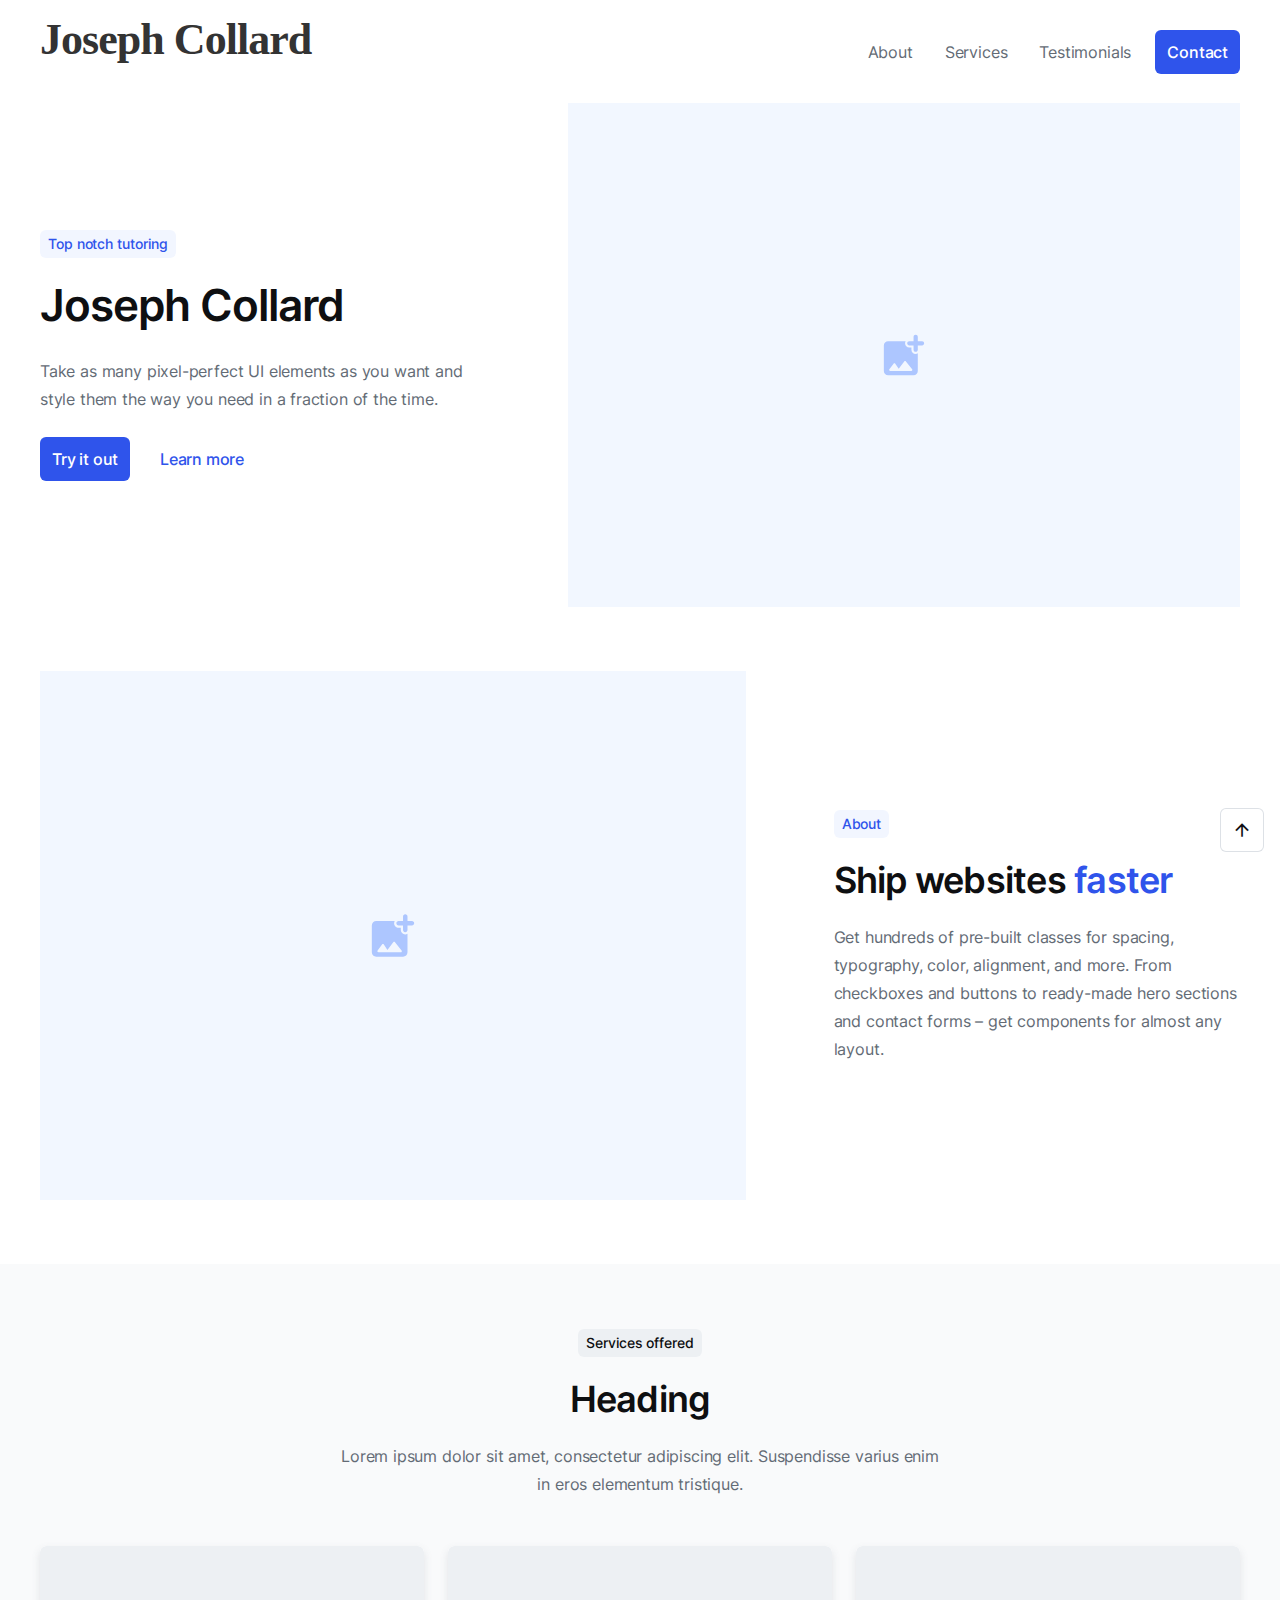
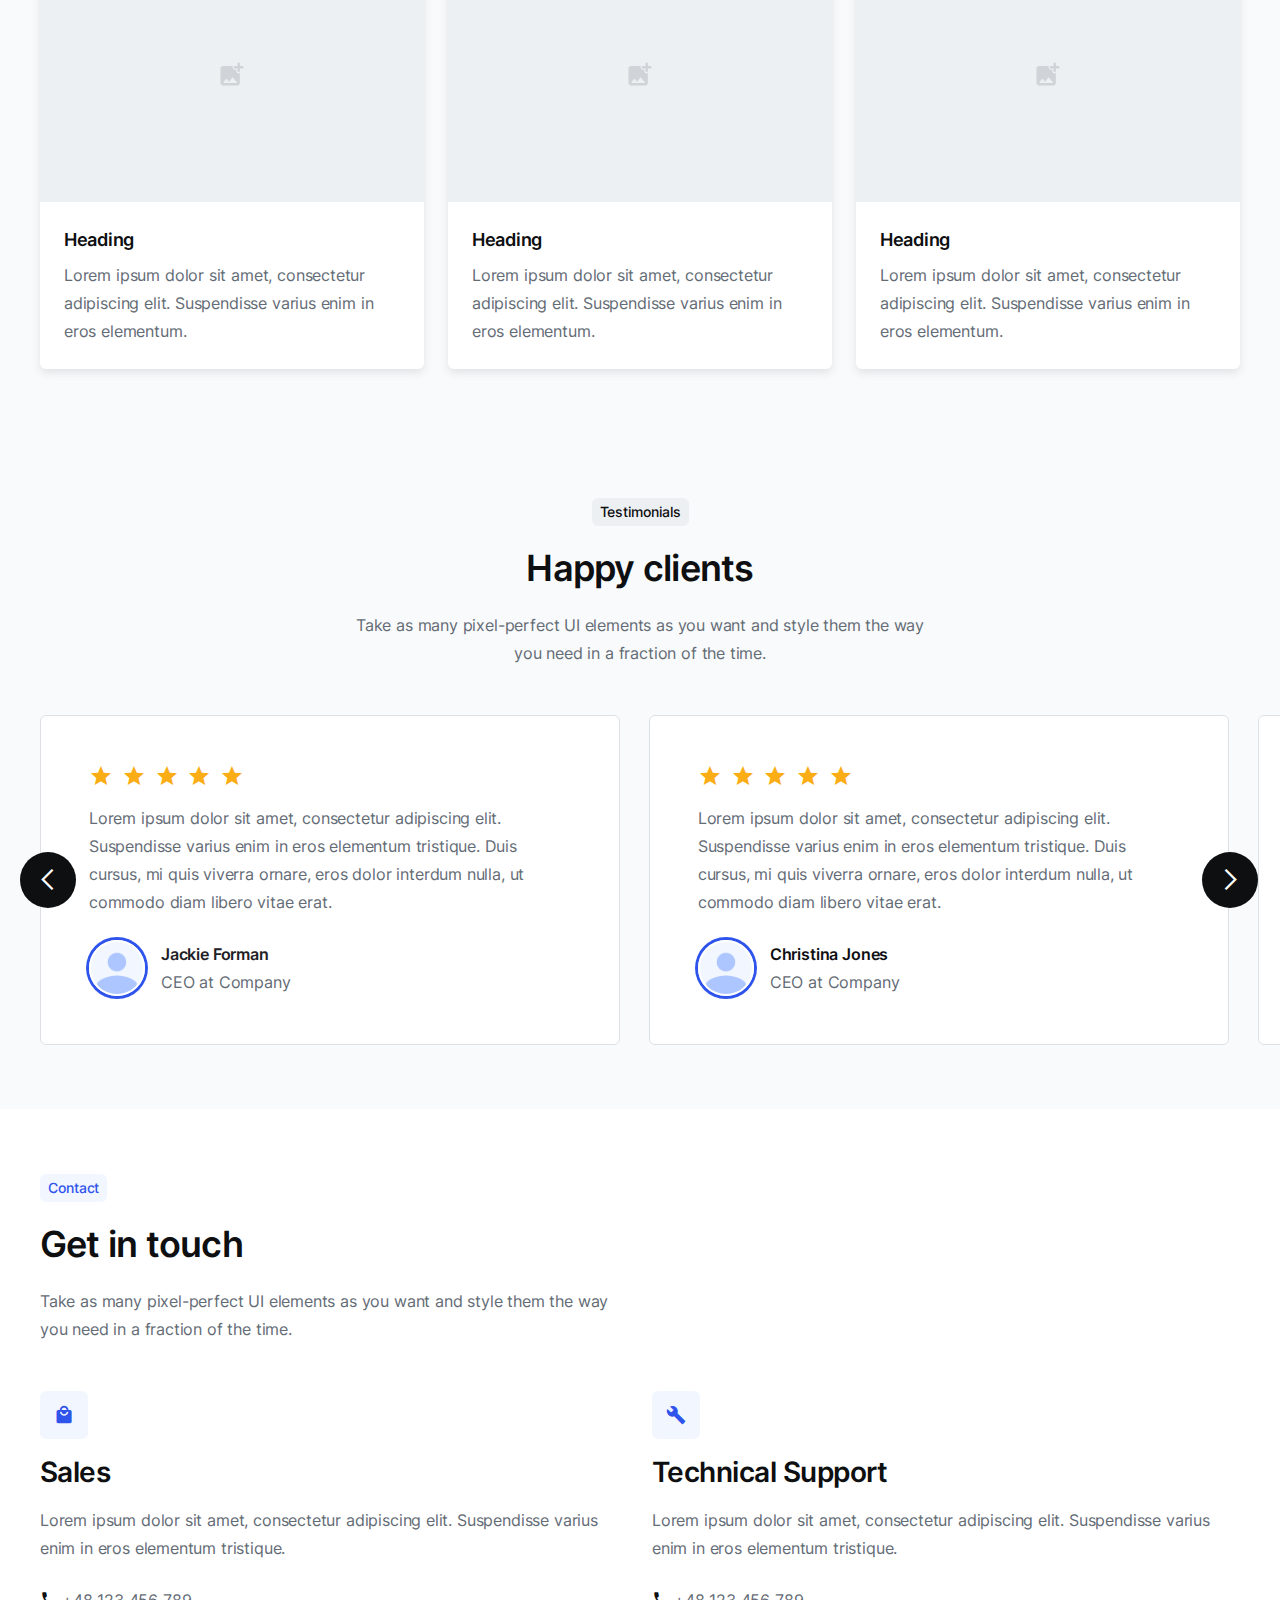
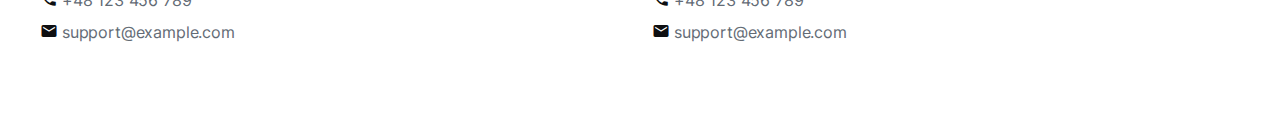
<file: index.html>
<!DOCTYPE html><!--  This site was created in Webflow. https://www.webflow.com  -->
<!--  Last Published: Wed Jul 20 2022 01:36:29 GMT+0000 (Coordinated Universal Time)  -->
<html data-wf-page="6283785b588f12223c0d46ed" data-wf-site="6283785b588f12e9f90d46ec" lang="en">
<head>
  <meta charset="utf-8">
  <title>JosephCollard.io</title>
  <meta content="width=device-width, initial-scale=1" name="viewport">
  <meta content="Webflow" name="generator">
  <link href="css/normalize.css" rel="stylesheet" type="text/css">
  <link href="css/webflow.css" rel="stylesheet" type="text/css">
  <link href="css/josephcollard-io.webflow.css" rel="stylesheet" type="text/css">
  <!-- [if lt IE 9]><script src="https://cdnjs.cloudflare.com/ajax/libs/html5shiv/3.7.3/html5shiv.min.js" type="text/javascript"></script><![endif] -->
  <script type="text/javascript">!function(o,c){var n=c.documentElement,t=" w-mod-";n.className+=t+"js",("ontouchstart"in o||o.DocumentTouch&&c instanceof DocumentTouch)&&(n.className+=t+"touch")}(window,document);</script>
  <link href="images/favicon.png" rel="shortcut icon" type="image/x-icon">
  <link href="images/webclip.png" rel="apple-touch-icon">
</head>
<body>
  <div class="custom-code-embeds">
    <div class="systemflow-embed w-embed">
      <link href="https://fonts.googleapis.com/css?family=Material+Icons|Material+Icons+Outlined|Material+Icons+Two+Tone|Material+Icons+Round|Material+Icons+Sharp&display=swap" rel="stylesheet">
      <style>.material-icons, .material-icons-outlined, .material-icons-two-tone, .material-icons-round, .material-icons-sharp{font-weight: normal; font-style: normal; font-size: 1.25rem; line-height: 1.25rem; display: inline-block; text-transform: none; letter-spacing: normal; word-wrap: normal; white-space: nowrap; direction: ltr; -webkit-font-smoothing: antialiased; text-rendering: optimizeLegibility; -moz-osx-font-smoothing: grayscale; font-feature-settings: 'liga';}.material-icons-s{font-size: 16px; line-height: 16px;}.embedly-embed{border-width:0px}</style>
    </div>
    <div class="responsive-typography-embed w-embed">
      <!--  Responsive Typography  -->
      <style>
/* Desktop and above */
html { font-size: 16px; }
/*Tablet */
@media (max-width: 991px) { html { font-size: 16px; } }
/* Mobile - Landcape */
@media (max-width: 767px) { html { font-size: 16px; } }
/* Mobile - Portrait */
@media (max-width: 479px) { html { font-size: 16px; } }
</style>
    </div>
  </div>
  <div data-collapse="medium" data-animation="default" data-duration="400" data-easing="ease" data-easing2="ease" role="banner" class="navbar w-nav">
    <div id="top" class="container container-navbar">
      <a href="#" class="brand-logo w-nav-brand">
        <h1 class="heading-2">Joseph Collard</h1>
      </a>
      <nav role="navigation" class="navbar-menu w-nav-menu">
        <a href="#about" class="nav-link w-nav-link">About</a>
        <a href="#services" class="nav-link w-nav-link">Services</a>
        <a href="#testimonials" class="nav-link w-nav-link">Testimonials</a>
        <div class="navbar-buttons">
          <a href="#contact" class="button medium w-inline-block">
            <div class="button-text">Contact </div>
          </a>
        </div>
      </nav>
      <div class="menu-button w-nav-button">
        <div class="w-icon-nav-menu"></div>
      </div>
    </div>
  </div>
  <div class="hero-section wf-section">
    <div class="container">
      <div class="st-p-y-64">
        <div class="w-layout-grid hero-grid">
          <div class="text-wrapper-l">
            <div class="tagline">Top notch tutoring</div>
            <h1 class="heading xl">Joseph Collard</h1>
            <p class="body-text m">Take as many pixel-perfect UI elements as you want and style them the way you need in a fraction of the time.</p>
            <div class="ctas-wrapper">
              <a href="#" class="button medium w-inline-block">
                <div class="button-text">Try it out</div>
              </a>
              <div class="button-separator"></div>
              <a href="#" class="button medium secondary w-inline-block">
                <div class="button-text">Learn more</div>
              </a>
            </div>
          </div><img src="images/Image-Placeholder-1.svg" alt="Image placeholder" class="hero-image-2">
        </div>
      </div>
    </div>
  </div>
  <div class="feature-section wf-section">
    <div id="about" class="container">
      <div class="wrapper-m">
        <div class="w-layout-grid feature-grid-3"><img src="images/Image-Placeholder-1.svg" id="w-node-_597ac398-f3c5-2df3-8d1e-572c92a52082-3c0d46ed" alt="Image placeholder">
          <div class="feature-content-wrapper right">
            <div class="tagline">About</div>
            <h2 class="heading l">Ship websites <span class="c-t-primary-60">faster</span></h2>
            <p class="body-text m s-m-b-0">Get hundreds of pre-built classes for spacing, typography, color, alignment, and more. From checkboxes and buttons to ready-made hero sections and contact forms – get components for almost any layout.</p>
          </div>
        </div>
      </div>
    </div>
  </div>
  <div class="cards-section c-b-neutral-20 wf-section">
    <div id="services" class="container">
      <div class="wrapper-m">
        <div class="section-title centered">
          <div class="tagline c-b-neutral-30 c-t-neutral-100">Services offered</div>
          <h2 class="heading l">Heading</h2>
          <p class="body-text m">Lorem ipsum dolor sit amet, consectetur adipiscing elit. Suspendisse varius enim in eros elementum tristique.</p>
          <div class="backtotop-wrapper docsui">
            <a href="#top" class="button medium icon-only outline w-inline-block">
              <div class="text-icon-wrapper">
                <div class="material-icons">arrow_upward</div>
              </div>
            </a>
          </div>
        </div>
        <div class="w-layout-grid l-g-3-col cards">
          <a href="#" class="card card-box w-inline-block"><img src="images/Image-Placeholder-2.svg" alt="Image placeholder" class="card-image card-image-box">
            <div class="card-text-wrapper s-p-24">
              <div class="card-title">
                <h3 class="heading xs">Heading</h3>
                <p class="body-text m s-m-b-0">Lorem ipsum dolor sit amet, consectetur adipiscing elit. Suspendisse varius enim in eros elementum.</p>
              </div>
            </div>
          </a>
          <a href="#" class="card card-box w-inline-block"><img src="images/Image-Placeholder-2.svg" alt="Image placeholder" class="card-image card-image-box">
            <div class="card-text-wrapper s-p-24">
              <div class="card-title">
                <h3 class="heading xs">Heading</h3>
                <p class="body-text m s-m-b-0">Lorem ipsum dolor sit amet, consectetur adipiscing elit. Suspendisse varius enim in eros elementum.</p>
              </div>
            </div>
          </a>
          <a href="#" class="card card-box w-inline-block"><img src="images/Image-Placeholder-2.svg" alt="Image placeholder" class="card-image card-image-box">
            <div class="card-text-wrapper s-p-24">
              <div class="card-title">
                <h3 class="heading xs">Heading</h3>
                <p class="body-text m s-m-b-0">Lorem ipsum dolor sit amet, consectetur adipiscing elit. Suspendisse varius enim in eros elementum.</p>
              </div>
            </div>
          </a>
        </div>
      </div>
    </div>
  </div>
  <div class="testimonials-section c-b-neutral-20 wf-section">
    <div id="testimonials" class="container">
      <div class="wrapper-m">
        <div class="section-title centered">
          <div class="tagline c-b-neutral-30 c-t-neutral-100">Testimonials</div>
          <h2 class="heading l">Happy clients</h2>
          <p class="body-text m">Take as many pixel-perfect UI elements as you want and style them the way you need in a fraction of the time.</p>
        </div>
        <div data-delay="4000" data-animation="slide" class="testimonials-slider w-slider" data-autoplay="false" data-easing="ease" data-hide-arrows="true" data-disable-swipe="false" data-autoplay-limit="0" data-nav-spacing="3" data-duration="500" data-infinite="true">
          <div class="testimonials-mask w-slider-mask">
            <div class="testimonials-slide w-slide">
              <div class="testimonial-box light">
                <div>
                  <div class="stars-wrapper">
                    <div class="material-icons star">star</div>
                    <div class="material-icons star">star</div>
                    <div class="material-icons star">star</div>
                    <div class="material-icons star">star</div>
                    <div class="material-icons star">star</div>
                  </div>
                  <p class="body-text m">Lorem ipsum dolor sit amet, consectetur adipiscing elit. Suspendisse varius enim in eros elementum tristique. Duis cursus, mi quis viverra ornare, eros dolor interdum nulla, ut commodo diam libero vitae erat.</p>
                </div>
                <div class="avatar-wrapper horizontal"><img src="images/Avatar-Placeholder.svg" loading="lazy" width="56" height="56" alt="Avatar Placeholder" class="avatar large">
                  <div class="avatar-label-text">
                    <div class="body-text m bold c-t-neutral-100"><strong>Jackie Forman</strong></div>
                    <div class="body-text m">CEO at Company</div>
                  </div>
                </div>
              </div>
            </div>
            <div class="testimonials-slide w-slide">
              <div class="testimonial-box light">
                <div>
                  <div class="stars-wrapper">
                    <div class="material-icons star">star</div>
                    <div class="material-icons star">star</div>
                    <div class="material-icons star">star</div>
                    <div class="material-icons star">star</div>
                    <div class="material-icons star">star</div>
                  </div>
                  <p class="body-text m">Lorem ipsum dolor sit amet, consectetur adipiscing elit. Suspendisse varius enim in eros elementum tristique. Duis cursus, mi quis viverra ornare, eros dolor interdum nulla, ut commodo diam libero vitae erat.</p>
                </div>
                <div class="avatar-wrapper horizontal"><img src="images/Avatar-Placeholder.svg" loading="lazy" width="56" height="56" alt="Avatar Placeholder" class="avatar large">
                  <div class="avatar-label-text">
                    <div class="body-text m bold c-t-neutral-100">Christina Jones</div>
                    <div class="body-text m">CEO at Company</div>
                  </div>
                </div>
              </div>
            </div>
            <div class="testimonials-slide w-slide">
              <div class="testimonial-box light">
                <div>
                  <div class="stars-wrapper">
                    <div class="material-icons star">star</div>
                    <div class="material-icons star">star</div>
                    <div class="material-icons star">star</div>
                    <div class="material-icons star">star</div>
                    <div class="material-icons star">star</div>
                  </div>
                  <p class="body-text m">Lorem ipsum dolor sit amet, consectetur adipiscing elit. Suspendisse varius enim in eros elementum tristique. Duis cursus, mi quis viverra ornare, eros dolor interdum nulla, ut commodo diam libero vitae erat.</p>
                </div>
                <div class="avatar-wrapper horizontal"><img src="images/Avatar-Placeholder.svg" loading="lazy" width="56" height="56" alt="Avatar Placeholder" class="avatar large">
                  <div class="avatar-label-text">
                    <div class="body-text m bold c-t-neutral-100">Anna Daniels</div>
                    <div class="body-text m">CEO at Company</div>
                  </div>
                </div>
              </div>
            </div>
            <div class="testimonials-slide w-slide">
              <div class="testimonial-box light">
                <div>
                  <div class="stars-wrapper">
                    <div class="material-icons star">star</div>
                    <div class="material-icons star">star</div>
                    <div class="material-icons star">star</div>
                    <div class="material-icons star">star</div>
                    <div class="material-icons star">star</div>
                  </div>
                  <p class="body-text m">Lorem ipsum dolor sit amet, consectetur adipiscing elit. Suspendisse varius enim in eros elementum tristique. Duis cursus, mi quis viverra ornare, eros dolor interdum nulla, ut commodo diam libero vitae erat.</p>
                </div>
                <div class="avatar-wrapper horizontal"><img src="images/Avatar-Placeholder.svg" loading="lazy" width="56" height="56" alt="Avatar Placeholder" class="avatar large">
                  <div class="avatar-label-text">
                    <div class="body-text m bold c-t-neutral-100">Natalie Geers</div>
                    <div class="body-text m">CEO at Company</div>
                  </div>
                </div>
              </div>
            </div>
          </div>
          <div class="slider-left-arrow w-slider-arrow-left">
            <div class="slider-arrow-icon w-icon-slider-left"></div>
          </div>
          <div class="slider-right-arrow w-slider-arrow-right">
            <div class="slider-arrow-icon w-icon-slider-right"></div>
          </div>
          <div class="slide-nav w-slider-nav w-round"></div>
        </div>
      </div>
    </div>
  </div>
  <div class="contact-section wf-section">
    <div id="contact" class="container">
      <div class="wrapper-m">
        <div class="section-title">
          <div class="tagline">Contact</div>
          <h2 class="heading l">Get in touch</h2>
          <p class="body-text m">Take as many pixel-perfect UI elements as you want and style them the way you need in a fraction of the time.</p>
        </div>
        <div class="w-layout-grid l-g-2-col">
          <div>
            <div>
              <div class="feature-icon-wrapper">
                <div class="material-icons feature-icon">local_mall</div>
              </div>
              <h3 class="heading m">Sales</h3>
              <p class="body-text m">Lorem ipsum dolor sit amet, consectetur adipiscing elit. Suspendisse varius enim in eros elementum tristique.</p>
              <ul role="list" class="w-list-unstyled">
                <li class="icon-list-item">
                  <a href="#" class="contact-link w-inline-block">
                    <div class="material-icons icon-left icon-list-item c-t-neutral-100">phone</div>
                    <div>+48 123 456 789</div>
                  </a>
                </li>
                <li class="icon-list-item">
                  <a href="#" class="contact-link w-inline-block">
                    <div class="material-icons icon-left icon-list-item c-t-neutral-100">email</div>
                    <div>support@example.com</div>
                  </a>
                </li>
              </ul>
            </div>
          </div>
          <div>
            <div>
              <div class="feature-icon-wrapper">
                <div class="material-icons feature-icon">build</div>
              </div>
              <h3 class="heading m">Technical Support</h3>
              <p class="body-text m">Lorem ipsum dolor sit amet, consectetur adipiscing elit. Suspendisse varius enim in eros elementum tristique.</p>
              <ul role="list" class="w-list-unstyled">
                <li class="icon-list-item">
                  <a href="#" class="contact-link w-inline-block">
                    <div class="material-icons icon-left icon-list-item c-t-neutral-100">phone</div>
                    <div>+48 123 456 789</div>
                  </a>
                </li>
                <li class="icon-list-item">
                  <a href="#" class="contact-link w-inline-block">
                    <div class="material-icons icon-left icon-list-item c-t-neutral-100">email</div>
                    <div>support@example.com</div>
                  </a>
                </li>
              </ul>
            </div>
          </div>
        </div>
      </div>
    </div>
  </div>
  <script src="https://d3e54v103j8qbb.cloudfront.net/js/jquery-3.5.1.min.dc5e7f18c8.js?site=6283785b588f12e9f90d46ec" type="text/javascript" integrity="sha256-9/aliU8dGd2tb6OSsuzixeV4y/faTqgFtohetphbbj0=" crossorigin="anonymous"></script>
  <script src="js/webflow.js" type="text/javascript"></script>
  <!-- [if lte IE 9]><script src="https://cdnjs.cloudflare.com/ajax/libs/placeholders/3.0.2/placeholders.min.js"></script><![endif] -->
  <!--  Dynamic Copyright Year  -->
  <script>
window.onload=function(){var e=(new Date).getFullYear(),n=document.getElementById("year");n&&(n.innerHTML=e)};
</script>
</body>
</html>
</file>
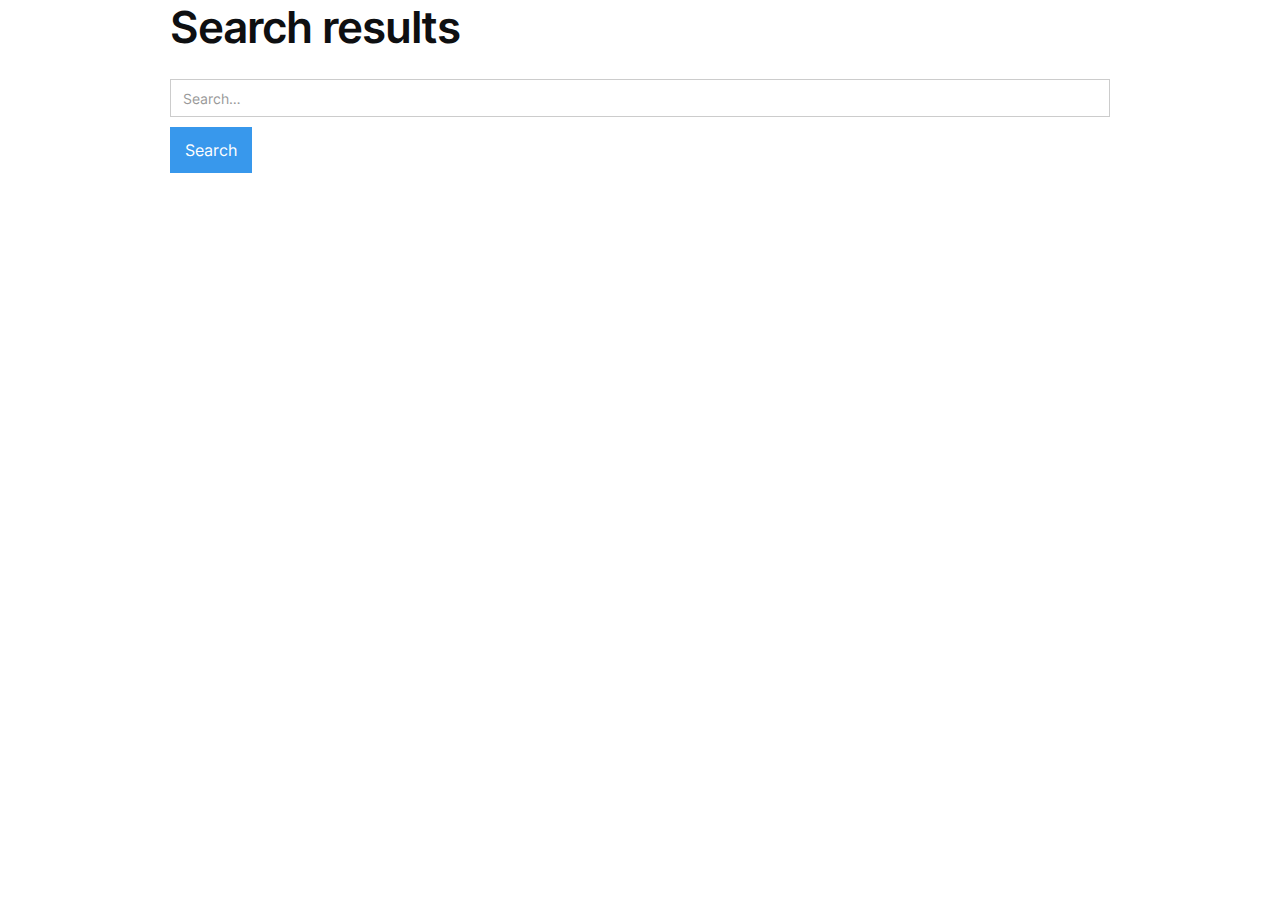
<file: search.html>
<!DOCTYPE html><!--  This site was created in Webflow. https://www.webflow.com  -->
<!--  Last Published: Wed Jul 20 2022 01:36:29 GMT+0000 (Coordinated Universal Time)  -->
<html data-wf-page="6283785b588f12d4a80d4746" data-wf-site="6283785b588f12e9f90d46ec" lang="en">
<head>
  <meta charset="utf-8">
  <title>Search Results</title>
  <meta content="Search Results" property="og:title">
  <meta content="Search Results" property="twitter:title">
  <meta content="width=device-width, initial-scale=1" name="viewport">
  <meta content="Webflow" name="generator">
  <link href="css/normalize.css" rel="stylesheet" type="text/css">
  <link href="css/webflow.css" rel="stylesheet" type="text/css">
  <link href="css/josephcollard-io.webflow.css" rel="stylesheet" type="text/css">
  <!-- [if lt IE 9]><script src="https://cdnjs.cloudflare.com/ajax/libs/html5shiv/3.7.3/html5shiv.min.js" type="text/javascript"></script><![endif] -->
  <script type="text/javascript">!function(o,c){var n=c.documentElement,t=" w-mod-";n.className+=t+"js",("ontouchstart"in o||o.DocumentTouch&&c instanceof DocumentTouch)&&(n.className+=t+"touch")}(window,document);</script>
  <link href="images/favicon.png" rel="shortcut icon" type="image/x-icon">
  <link href="images/webclip.png" rel="apple-touch-icon">
</head>
<body>
  <div class="w-container">
    <h1>Search results</h1>
    <form action="/search" class="w-form"><input type="search" class="w-input" maxlength="256" name="query" placeholder="Search…" id="search" required=""><input type="submit" value="Search" class="w-button"></form>
  </div>
  <script src="https://d3e54v103j8qbb.cloudfront.net/js/jquery-3.5.1.min.dc5e7f18c8.js?site=6283785b588f12e9f90d46ec" type="text/javascript" integrity="sha256-9/aliU8dGd2tb6OSsuzixeV4y/faTqgFtohetphbbj0=" crossorigin="anonymous"></script>
  <script src="js/webflow.js" type="text/javascript"></script>
  <!-- [if lte IE 9]><script src="https://cdnjs.cloudflare.com/ajax/libs/placeholders/3.0.2/placeholders.min.js"></script><![endif] -->
  <!--  Dynamic Copyright Year  -->
  <script>
window.onload=function(){var e=(new Date).getFullYear(),n=document.getElementById("year");n&&(n.innerHTML=e)};
</script>
</body>
</html>
</file>
<file: css/webflow.css>
@font-face {
  font-family: 'webflow-icons';
  src: url("[data-uri]") format('truetype');
  font-weight: normal;
  font-style: normal;
}
[class^="w-icon-"],
[class*=" w-icon-"] {
  /* use !important to prevent issues with browser extensions that change fonts */
  font-family: 'webflow-icons' !important;
  speak: none;
  font-style: normal;
  font-weight: normal;
  font-variant: normal;
  text-transform: none;
  line-height: 1;
  /* Better Font Rendering =========== */
  -webkit-font-smoothing: antialiased;
  -moz-osx-font-smoothing: grayscale;
}
.w-icon-slider-right:before {
  content: "\e600";
}
.w-icon-slider-left:before {
  content: "\e601";
}
.w-icon-nav-menu:before {
  content: "\e602";
}
.w-icon-arrow-down:before,
.w-icon-dropdown-toggle:before {
  content: "\e603";
}
.w-icon-file-upload-remove:before {
  content: "\e900";
}
.w-icon-file-upload-icon:before {
  content: "\e903";
}
* {
  -webkit-box-sizing: border-box;
  -moz-box-sizing: border-box;
  box-sizing: border-box;
}
html {
  height: 100%;
}
body {
  margin: 0;
  min-height: 100%;
  background-color: #fff;
  font-family: Arial, sans-serif;
  font-size: 14px;
  line-height: 20px;
  color: #333;
}
img {
  max-width: 100%;
  vertical-align: middle;
  display: inline-block;
}
html.w-mod-touch * {
  background-attachment: scroll !important;
}
.w-block {
  display: block;
}
.w-inline-block {
  max-width: 100%;
  display: inline-block;
}
.w-clearfix:before,
.w-clearfix:after {
  content: " ";
  display: table;
  grid-column-start: 1;
  grid-row-start: 1;
  grid-column-end: 2;
  grid-row-end: 2;
}
.w-clearfix:after {
  clear: both;
}
.w-hidden {
  display: none;
}
.w-button {
  display: inline-block;
  padding: 9px 15px;
  background-color: #3898EC;
  color: white;
  border: 0;
  line-height: inherit;
  text-decoration: none;
  cursor: pointer;
  border-radius: 0;
}
input.w-button {
  -webkit-appearance: button;
}
html[data-w-dynpage] [data-w-cloak] {
  color: transparent !important;
}
.w-webflow-badge,
.w-webflow-badge * {
  position: static;
  left: auto;
  top: auto;
  right: auto;
  bottom: auto;
  z-index: auto;
  display: block;
  visibility: visible;
  overflow: visible;
  overflow-x: visible;
  overflow-y: visible;
  box-sizing: border-box;
  width: auto;
  height: auto;
  max-height: none;
  max-width: none;
  min-height: 0;
  min-width: 0;
  margin: 0;
  padding: 0;
  float: none;
  clear: none;
  border: 0 none transparent;
  border-radius: 0;
  background: none;
  background-image: none;
  background-position: 0% 0%;
  background-size: auto auto;
  background-repeat: repeat;
  background-origin: padding-box;
  background-clip: border-box;
  background-attachment: scroll;
  background-color: transparent;
  box-shadow: none;
  opacity: 1;
  transform: none;
  transition: none;
  direction: ltr;
  font-family: inherit;
  font-weight: inherit;
  color: inherit;
  font-size: inherit;
  line-height: inherit;
  font-style: inherit;
  font-variant: inherit;
  text-align: inherit;
  letter-spacing: inherit;
  text-decoration: inherit;
  text-indent: 0;
  text-transform: inherit;
  list-style-type: disc;
  text-shadow: none;
  font-smoothing: auto;
  vertical-align: baseline;
  cursor: inherit;
  white-space: inherit;
  word-break: normal;
  word-spacing: normal;
  word-wrap: normal;
}
.w-webflow-badge {
  position: fixed !important;
  display: inline-block !important;
  visibility: visible !important;
  z-index: 2147483647 !important;
  top: auto !important;
  right: 12px !important;
  bottom: 12px !important;
  left: auto !important;
  color: #AAADB0 !important;
  background-color: #fff !important;
  border-radius: 3px !important;
  padding: 6px 8px 6px 6px !important;
  font-size: 12px !important;
  opacity: 1 !important;
  line-height: 14px !important;
  text-decoration: none !important;
  transform: none !important;
  margin: 0 !important;
  width: auto !important;
  height: auto !important;
  overflow: visible !important;
  white-space: nowrap;
  box-shadow: 0 0 0 1px rgba(0, 0, 0, 0.1), 0px 1px 3px rgba(0, 0, 0, 0.1);
  cursor: pointer;
}
.w-webflow-badge > img {
  display: inline-block !important;
  visibility: visible !important;
  opacity: 1 !important;
  vertical-align: middle !important;
}
h1,
h2,
h3,
h4,
h5,
h6 {
  font-weight: bold;
  margin-bottom: 10px;
}
h1 {
  font-size: 38px;
  line-height: 44px;
  margin-top: 20px;
}
h2 {
  font-size: 32px;
  line-height: 36px;
  margin-top: 20px;
}
h3 {
  font-size: 24px;
  line-height: 30px;
  margin-top: 20px;
}
h4 {
  font-size: 18px;
  line-height: 24px;
  margin-top: 10px;
}
h5 {
  font-size: 14px;
  line-height: 20px;
  margin-top: 10px;
}
h6 {
  font-size: 12px;
  line-height: 18px;
  margin-top: 10px;
}
p {
  margin-top: 0;
  margin-bottom: 10px;
}
blockquote {
  margin: 0 0 10px 0;
  padding: 10px 20px;
  border-left: 5px solid #E2E2E2;
  font-size: 18px;
  line-height: 22px;
}
figure {
  margin: 0;
  margin-bottom: 10px;
}
figcaption {
  margin-top: 5px;
  text-align: center;
}
ul,
ol {
  margin-top: 0px;
  margin-bottom: 10px;
  padding-left: 40px;
}
.w-list-unstyled {
  padding-left: 0;
  list-style: none;
}
.w-embed:before,
.w-embed:after {
  content: " ";
  display: table;
  grid-column-start: 1;
  grid-row-start: 1;
  grid-column-end: 2;
  grid-row-end: 2;
}
.w-embed:after {
  clear: both;
}
.w-video {
  width: 100%;
  position: relative;
  padding: 0;
}
.w-video iframe,
.w-video object,
.w-video embed {
  position: absolute;
  top: 0;
  left: 0;
  width: 100%;
  height: 100%;
  border: none;
}
fieldset {
  padding: 0;
  margin: 0;
  border: 0;
}
button,
[type='button'],
[type='reset'] {
  border: 0;
  cursor: pointer;
  -webkit-appearance: button;
}
.w-form {
  margin: 0 0 15px;
}
.w-form-done {
  display: none;
  padding: 20px;
  text-align: center;
  background-color: #dddddd;
}
.w-form-fail {
  display: none;
  margin-top: 10px;
  padding: 10px;
  background-color: #ffdede;
}
label {
  display: block;
  margin-bottom: 5px;
  font-weight: bold;
}
.w-input,
.w-select {
  display: block;
  width: 100%;
  height: 38px;
  padding: 8px 12px;
  margin-bottom: 10px;
  font-size: 14px;
  line-height: 1.42857143;
  color: #333333;
  vertical-align: middle;
  background-color: #ffffff;
  border: 1px solid #cccccc;
}
.w-input:-moz-placeholder,
.w-select:-moz-placeholder {
  color: #999;
}
.w-input::-moz-placeholder,
.w-select::-moz-placeholder {
  color: #999;
  opacity: 1;
}
.w-input:-ms-input-placeholder,
.w-select:-ms-input-placeholder {
  color: #999;
}
.w-input::-webkit-input-placeholder,
.w-select::-webkit-input-placeholder {
  color: #999;
}
.w-input:focus,
.w-select:focus {
  border-color: #3898EC;
  outline: 0;
}
.w-input[disabled],
.w-select[disabled],
.w-input[readonly],
.w-select[readonly],
fieldset[disabled] .w-input,
fieldset[disabled] .w-select {
  cursor: not-allowed;
}
.w-input[disabled]:not(.w-input-disabled),
.w-select[disabled]:not(.w-input-disabled),
.w-input[readonly],
.w-select[readonly],
fieldset[disabled]:not(.w-input-disabled) .w-input,
fieldset[disabled]:not(.w-input-disabled) .w-select {
  background-color: #eeeeee;
}
textarea.w-input,
textarea.w-select {
  height: auto;
}
.w-select {
  background-color: #f3f3f3;
}
.w-select[multiple] {
  height: auto;
}
.w-form-label {
  display: inline-block;
  cursor: pointer;
  font-weight: normal;
  margin-bottom: 0px;
}
.w-radio {
  display: block;
  margin-bottom: 5px;
  padding-left: 20px;
}
.w-radio:before,
.w-radio:after {
  content: " ";
  display: table;
  grid-column-start: 1;
  grid-row-start: 1;
  grid-column-end: 2;
  grid-row-end: 2;
}
.w-radio:after {
  clear: both;
}
.w-radio-input {
  margin: 4px 0 0;
  margin-top: 1px \9;
  line-height: normal;
  float: left;
  margin-left: -20px;
}
.w-radio-input {
  margin-top: 3px;
}
.w-file-upload {
  display: block;
  margin-bottom: 10px;
}
.w-file-upload-input {
  width: 0.1px;
  height: 0.1px;
  opacity: 0;
  overflow: hidden;
  position: absolute;
  z-index: -100;
}
.w-file-upload-default,
.w-file-upload-uploading,
.w-file-upload-success {
  display: inline-block;
  color: #333333;
}
.w-file-upload-error {
  display: block;
  margin-top: 10px;
}
.w-file-upload-default.w-hidden,
.w-file-upload-uploading.w-hidden,
.w-file-upload-error.w-hidden,
.w-file-upload-success.w-hidden {
  display: none;
}
.w-file-upload-uploading-btn {
  display: flex;
  font-size: 14px;
  font-weight: normal;
  cursor: pointer;
  margin: 0;
  padding: 8px 12px;
  border: 1px solid #cccccc;
  background-color: #fafafa;
}
.w-file-upload-file {
  display: flex;
  flex-grow: 1;
  justify-content: space-between;
  margin: 0;
  padding: 8px 9px 8px 11px;
  border: 1px solid #cccccc;
  background-color: #fafafa;
}
.w-file-upload-file-name {
  font-size: 14px;
  font-weight: normal;
  display: block;
}
.w-file-remove-link {
  margin-top: 3px;
  margin-left: 10px;
  width: auto;
  height: auto;
  padding: 3px;
  display: block;
  cursor: pointer;
}
.w-icon-file-upload-remove {
  margin: auto;
  font-size: 10px;
}
.w-file-upload-error-msg {
  display: inline-block;
  color: #ea384c;
  padding: 2px 0;
}
.w-file-upload-info {
  display: inline-block;
  line-height: 38px;
  padding: 0 12px;
}
.w-file-upload-label {
  display: inline-block;
  font-size: 14px;
  font-weight: normal;
  cursor: pointer;
  margin: 0;
  padding: 8px 12px;
  border: 1px solid #cccccc;
  background-color: #fafafa;
}
.w-icon-file-upload-icon,
.w-icon-file-upload-uploading {
  display: inline-block;
  margin-right: 8px;
  width: 20px;
}
.w-icon-file-upload-uploading {
  height: 20px;
}
.w-container {
  margin-left: auto;
  margin-right: auto;
  max-width: 940px;
}
.w-container:before,
.w-container:after {
  content: " ";
  display: table;
  grid-column-start: 1;
  grid-row-start: 1;
  grid-column-end: 2;
  grid-row-end: 2;
}
.w-container:after {
  clear: both;
}
.w-container .w-row {
  margin-left: -10px;
  margin-right: -10px;
}
.w-row:before,
.w-row:after {
  content: " ";
  display: table;
  grid-column-start: 1;
  grid-row-start: 1;
  grid-column-end: 2;
  grid-row-end: 2;
}
.w-row:after {
  clear: both;
}
.w-row .w-row {
  margin-left: 0;
  margin-right: 0;
}
.w-col {
  position: relative;
  float: left;
  width: 100%;
  min-height: 1px;
  padding-left: 10px;
  padding-right: 10px;
}
.w-col .w-col {
  padding-left: 0;
  padding-right: 0;
}
.w-col-1 {
  width: 8.33333333%;
}
.w-col-2 {
  width: 16.66666667%;
}
.w-col-3 {
  width: 25%;
}
.w-col-4 {
  width: 33.33333333%;
}
.w-col-5 {
  width: 41.66666667%;
}
.w-col-6 {
  width: 50%;
}
.w-col-7 {
  width: 58.33333333%;
}
.w-col-8 {
  width: 66.66666667%;
}
.w-col-9 {
  width: 75%;
}
.w-col-10 {
  width: 83.33333333%;
}
.w-col-11 {
  width: 91.66666667%;
}
.w-col-12 {
  width: 100%;
}
.w-hidden-main {
  display: none !important;
}
@media screen and (max-width: 991px) {
  .w-container {
    max-width: 728px;
  }
  .w-hidden-main {
    display: inherit !important;
  }
  .w-hidden-medium {
    display: none !important;
  }
  .w-col-medium-1 {
    width: 8.33333333%;
  }
  .w-col-medium-2 {
    width: 16.66666667%;
  }
  .w-col-medium-3 {
    width: 25%;
  }
  .w-col-medium-4 {
    width: 33.33333333%;
  }
  .w-col-medium-5 {
    width: 41.66666667%;
  }
  .w-col-medium-6 {
    width: 50%;
  }
  .w-col-medium-7 {
    width: 58.33333333%;
  }
  .w-col-medium-8 {
    width: 66.66666667%;
  }
  .w-col-medium-9 {
    width: 75%;
  }
  .w-col-medium-10 {
    width: 83.33333333%;
  }
  .w-col-medium-11 {
    width: 91.66666667%;
  }
  .w-col-medium-12 {
    width: 100%;
  }
  .w-col-stack {
    width: 100%;
    left: auto;
    right: auto;
  }
}
@media screen and (max-width: 767px) {
  .w-hidden-main {
    display: inherit !important;
  }
  .w-hidden-medium {
    display: inherit !important;
  }
  .w-hidden-small {
    display: none !important;
  }
  .w-row,
  .w-container .w-row {
    margin-left: 0;
    margin-right: 0;
  }
  .w-col {
    width: 100%;
    left: auto;
    right: auto;
  }
  .w-col-small-1 {
    width: 8.33333333%;
  }
  .w-col-small-2 {
    width: 16.66666667%;
  }
  .w-col-small-3 {
    width: 25%;
  }
  .w-col-small-4 {
    width: 33.33333333%;
  }
  .w-col-small-5 {
    width: 41.66666667%;
  }
  .w-col-small-6 {
    width: 50%;
  }
  .w-col-small-7 {
    width: 58.33333333%;
  }
  .w-col-small-8 {
    width: 66.66666667%;
  }
  .w-col-small-9 {
    width: 75%;
  }
  .w-col-small-10 {
    width: 83.33333333%;
  }
  .w-col-small-11 {
    width: 91.66666667%;
  }
  .w-col-small-12 {
    width: 100%;
  }
}
@media screen and (max-width: 479px) {
  .w-container {
    max-width: none;
  }
  .w-hidden-main {
    display: inherit !important;
  }
  .w-hidden-medium {
    display: inherit !important;
  }
  .w-hidden-small {
    display: inherit !important;
  }
  .w-hidden-tiny {
    display: none !important;
  }
  .w-col {
    width: 100%;
  }
  .w-col-tiny-1 {
    width: 8.33333333%;
  }
  .w-col-tiny-2 {
    width: 16.66666667%;
  }
  .w-col-tiny-3 {
    width: 25%;
  }
  .w-col-tiny-4 {
    width: 33.33333333%;
  }
  .w-col-tiny-5 {
    width: 41.66666667%;
  }
  .w-col-tiny-6 {
    width: 50%;
  }
  .w-col-tiny-7 {
    width: 58.33333333%;
  }
  .w-col-tiny-8 {
    width: 66.66666667%;
  }
  .w-col-tiny-9 {
    width: 75%;
  }
  .w-col-tiny-10 {
    width: 83.33333333%;
  }
  .w-col-tiny-11 {
    width: 91.66666667%;
  }
  .w-col-tiny-12 {
    width: 100%;
  }
}
.w-widget {
  position: relative;
}
.w-widget-map {
  width: 100%;
  height: 400px;
}
.w-widget-map label {
  width: auto;
  display: inline;
}
.w-widget-map img {
  max-width: inherit;
}
.w-widget-map .gm-style-iw {
  text-align: center;
}
.w-widget-map .gm-style-iw > button {
  display: none !important;
}
.w-widget-twitter {
  overflow: hidden;
}
.w-widget-twitter-count-shim {
  display: inline-block;
  vertical-align: top;
  position: relative;
  width: 28px;
  height: 20px;
  text-align: center;
  background: white;
  border: #758696 solid 1px;
  border-radius: 3px;
}
.w-widget-twitter-count-shim * {
  pointer-events: none;
  -webkit-user-select: none;
  -moz-user-select: none;
  -ms-user-select: none;
  user-select: none;
}
.w-widget-twitter-count-shim .w-widget-twitter-count-inner {
  position: relative;
  font-size: 15px;
  line-height: 12px;
  text-align: center;
  color: #999;
  font-family: serif;
}
.w-widget-twitter-count-shim .w-widget-twitter-count-clear {
  position: relative;
  display: block;
}
.w-widget-twitter-count-shim.w--large {
  width: 36px;
  height: 28px;
}
.w-widget-twitter-count-shim.w--large .w-widget-twitter-count-inner {
  font-size: 18px;
  line-height: 18px;
}
.w-widget-twitter-count-shim:not(.w--vertical) {
  margin-left: 5px;
  margin-right: 8px;
}
.w-widget-twitter-count-shim:not(.w--vertical).w--large {
  margin-left: 6px;
}
.w-widget-twitter-count-shim:not(.w--vertical):before,
.w-widget-twitter-count-shim:not(.w--vertical):after {
  top: 50%;
  left: 0;
  border: solid transparent;
  content: ' ';
  height: 0;
  width: 0;
  position: absolute;
  pointer-events: none;
}
.w-widget-twitter-count-shim:not(.w--vertical):before {
  border-color: rgba(117, 134, 150, 0);
  border-right-color: #5d6c7b;
  border-width: 4px;
  margin-left: -9px;
  margin-top: -4px;
}
.w-widget-twitter-count-shim:not(.w--vertical).w--large:before {
  border-width: 5px;
  margin-left: -10px;
  margin-top: -5px;
}
.w-widget-twitter-count-shim:not(.w--vertical):after {
  border-color: rgba(255, 255, 255, 0);
  border-right-color: white;
  border-width: 4px;
  margin-left: -8px;
  margin-top: -4px;
}
.w-widget-twitter-count-shim:not(.w--vertical).w--large:after {
  border-width: 5px;
  margin-left: -9px;
  margin-top: -5px;
}
.w-widget-twitter-count-shim.w--vertical {
  width: 61px;
  height: 33px;
  margin-bottom: 8px;
}
.w-widget-twitter-count-shim.w--vertical:before,
.w-widget-twitter-count-shim.w--vertical:after {
  top: 100%;
  left: 50%;
  border: solid transparent;
  content: ' ';
  height: 0;
  width: 0;
  position: absolute;
  pointer-events: none;
}
.w-widget-twitter-count-shim.w--vertical:before {
  border-color: rgba(117, 134, 150, 0);
  border-top-color: #5d6c7b;
  border-width: 5px;
  margin-left: -5px;
}
.w-widget-twitter-count-shim.w--vertical:after {
  border-color: rgba(255, 255, 255, 0);
  border-top-color: white;
  border-width: 4px;
  margin-left: -4px;
}
.w-widget-twitter-count-shim.w--vertical .w-widget-twitter-count-inner {
  font-size: 18px;
  line-height: 22px;
}
.w-widget-twitter-count-shim.w--vertical.w--large {
  width: 76px;
}
.w-background-video {
  position: relative;
  overflow: hidden;
  height: 500px;
  color: white;
}
.w-background-video > video {
  background-size: cover;
  background-position: 50% 50%;
  position: absolute;
  margin: auto;
  width: 100%;
  height: 100%;
  right: -100%;
  bottom: -100%;
  top: -100%;
  left: -100%;
  object-fit: cover;
  z-index: -100;
}
.w-background-video > video::-webkit-media-controls-start-playback-button {
  display: none !important;
  -webkit-appearance: none;
}
.w-background-video--control {
  position: absolute;
  bottom: 1em;
  right: 1em;
  background-color: transparent;
  padding: 0;
}
.w-background-video--control > [hidden] {
  display: none !important;
}
.w-slider {
  position: relative;
  height: 300px;
  text-align: center;
  background: #dddddd;
  clear: both;
  -webkit-tap-highlight-color: rgba(0, 0, 0, 0);
  tap-highlight-color: rgba(0, 0, 0, 0);
}
.w-slider-mask {
  position: relative;
  display: block;
  overflow: hidden;
  z-index: 1;
  left: 0;
  right: 0;
  height: 100%;
  white-space: nowrap;
}
.w-slide {
  position: relative;
  display: inline-block;
  vertical-align: top;
  width: 100%;
  height: 100%;
  white-space: normal;
  text-align: left;
}
.w-slider-nav {
  position: absolute;
  z-index: 2;
  top: auto;
  right: 0;
  bottom: 0;
  left: 0;
  margin: auto;
  padding-top: 10px;
  height: 40px;
  text-align: center;
  -webkit-tap-highlight-color: rgba(0, 0, 0, 0);
  tap-highlight-color: rgba(0, 0, 0, 0);
}
.w-slider-nav.w-round > div {
  border-radius: 100%;
}
.w-slider-nav.w-num > div {
  width: auto;
  height: auto;
  padding: 0.2em 0.5em;
  font-size: inherit;
  line-height: inherit;
}
.w-slider-nav.w-shadow > div {
  box-shadow: 0 0 3px rgba(51, 51, 51, 0.4);
}
.w-slider-nav-invert {
  color: #fff;
}
.w-slider-nav-invert > div {
  background-color: rgba(34, 34, 34, 0.4);
}
.w-slider-nav-invert > div.w-active {
  background-color: #222;
}
.w-slider-dot {
  position: relative;
  display: inline-block;
  width: 1em;
  height: 1em;
  background-color: rgba(255, 255, 255, 0.4);
  cursor: pointer;
  margin: 0 3px 0.5em;
  transition: background-color 100ms, color 100ms;
}
.w-slider-dot.w-active {
  background-color: #fff;
}
.w-slider-dot:focus {
  outline: none;
  box-shadow: 0px 0px 0px 2px #fff;
}
.w-slider-dot:focus.w-active {
  box-shadow: none;
}
.w-slider-arrow-left,
.w-slider-arrow-right {
  position: absolute;
  width: 80px;
  top: 0;
  right: 0;
  bottom: 0;
  left: 0;
  margin: auto;
  cursor: pointer;
  overflow: hidden;
  color: white;
  font-size: 40px;
  -webkit-tap-highlight-color: rgba(0, 0, 0, 0);
  tap-highlight-color: rgba(0, 0, 0, 0);
  -webkit-user-select: none;
  -moz-user-select: none;
  -ms-user-select: none;
  user-select: none;
}
.w-slider-arrow-left [class^='w-icon-'],
.w-slider-arrow-right [class^='w-icon-'],
.w-slider-arrow-left [class*=' w-icon-'],
.w-slider-arrow-right [class*=' w-icon-'] {
  position: absolute;
}
.w-slider-arrow-left:focus,
.w-slider-arrow-right:focus {
  outline: 0;
}
.w-slider-arrow-left {
  z-index: 3;
  right: auto;
}
.w-slider-arrow-right {
  z-index: 4;
  left: auto;
}
.w-icon-slider-left,
.w-icon-slider-right {
  top: 0;
  right: 0;
  bottom: 0;
  left: 0;
  margin: auto;
  width: 1em;
  height: 1em;
}
.w-slider-aria-label {
  border: 0;
  clip: rect(0 0 0 0);
  height: 1px;
  margin: -1px;
  overflow: hidden;
  padding: 0;
  position: absolute;
  width: 1px;
}
.w-slider-force-show {
  display: block !important;
}
.w-dropdown {
  display: inline-block;
  position: relative;
  text-align: left;
  margin-left: auto;
  margin-right: auto;
  z-index: 900;
}
.w-dropdown-btn,
.w-dropdown-toggle,
.w-dropdown-link {
  position: relative;
  vertical-align: top;
  text-decoration: none;
  color: #222222;
  padding: 20px;
  text-align: left;
  margin-left: auto;
  margin-right: auto;
  white-space: nowrap;
}
.w-dropdown-toggle {
  -webkit-user-select: none;
  -moz-user-select: none;
  -ms-user-select: none;
  user-select: none;
  display: inline-block;
  cursor: pointer;
  padding-right: 40px;
}
.w-dropdown-toggle:focus {
  outline: 0;
}
.w-icon-dropdown-toggle {
  position: absolute;
  top: 0;
  right: 0;
  bottom: 0;
  margin: auto;
  margin-right: 20px;
  width: 1em;
  height: 1em;
}
.w-dropdown-list {
  position: absolute;
  background: #dddddd;
  display: none;
  min-width: 100%;
}
.w-dropdown-list.w--open {
  display: block;
}
.w-dropdown-link {
  padding: 10px 20px;
  display: block;
  color: #222222;
}
.w-dropdown-link.w--current {
  color: #0082f3;
}
.w-dropdown-link:focus {
  outline: 0;
}
@media screen and (max-width: 767px) {
  .w-nav-brand {
    padding-left: 10px;
  }
}
/**
 * ## Note
 * Safari (on both iOS and OS X) does not handle viewport units (vh, vw) well.
 * For example percentage units do not work on descendants of elements that
 * have any dimensions expressed in viewport units. It also doesn’t handle them at
 * all in `calc()`.
 */
/**
 * Wrapper around all lightbox elements
 *
 * 1. Since the lightbox can receive focus, IE also gives it an outline.
 * 2. Fixes flickering on Chrome when a transition is in progress
 *    underneath the lightbox.
 */
.w-lightbox-backdrop {
  color: #000;
  cursor: auto;
  font-family: serif;
  font-size: medium;
  font-style: normal;
  font-variant: normal;
  font-weight: normal;
  letter-spacing: normal;
  line-height: normal;
  list-style: disc;
  text-align: start;
  text-indent: 0;
  text-shadow: none;
  text-transform: none;
  visibility: visible;
  white-space: normal;
  word-break: normal;
  word-spacing: normal;
  word-wrap: normal;
  position: fixed;
  top: 0;
  right: 0;
  bottom: 0;
  left: 0;
  color: #fff;
  font-family: "Helvetica Neue", Helvetica, Ubuntu, "Segoe UI", Verdana, sans-serif;
  font-size: 17px;
  line-height: 1.2;
  font-weight: 300;
  text-align: center;
  background: rgba(0, 0, 0, 0.9);
  z-index: 2000;
  outline: 0;
  /* 1 */
  opacity: 0;
  -webkit-user-select: none;
  -moz-user-select: none;
  -ms-user-select: none;
  -webkit-tap-highlight-color: transparent;
  -webkit-transform: translate(0, 0);
  /* 2 */
}
/**
 * Neat trick to bind the rubberband effect to our canvas instead of the whole
 * document on iOS. It also prevents a bug that causes the document underneath to scroll.
 */
.w-lightbox-backdrop,
.w-lightbox-container {
  height: 100%;
  overflow: auto;
  -webkit-overflow-scrolling: touch;
}
.w-lightbox-content {
  position: relative;
  height: 100vh;
  overflow: hidden;
}
.w-lightbox-view {
  position: absolute;
  width: 100vw;
  height: 100vh;
  opacity: 0;
}
.w-lightbox-view:before {
  content: "";
  height: 100vh;
}
/* .w-lightbox-content */
.w-lightbox-group,
.w-lightbox-group .w-lightbox-view,
.w-lightbox-group .w-lightbox-view:before {
  height: 86vh;
}
.w-lightbox-frame,
.w-lightbox-view:before {
  display: inline-block;
  vertical-align: middle;
}
/*
 * 1. Remove default margin set by user-agent on the <figure> element.
 */
.w-lightbox-figure {
  position: relative;
  margin: 0;
  /* 1 */
}
.w-lightbox-group .w-lightbox-figure {
  cursor: pointer;
}
/**
 * IE adds image dimensions as width and height attributes on the IMG tag,
 * but we need both width and height to be set to auto to enable scaling.
 */
.w-lightbox-img {
  width: auto;
  height: auto;
  max-width: none;
}
/**
 * 1. Reset if style is set by user on "All Images"
 */
.w-lightbox-image {
  display: block;
  float: none;
  /* 1 */
  max-width: 100vw;
  max-height: 100vh;
}
.w-lightbox-group .w-lightbox-image {
  max-height: 86vh;
}
.w-lightbox-caption {
  position: absolute;
  right: 0;
  bottom: 0;
  left: 0;
  padding: 0.5em 1em;
  background: rgba(0, 0, 0, 0.4);
  text-align: left;
  text-overflow: ellipsis;
  white-space: nowrap;
  overflow: hidden;
}
.w-lightbox-embed {
  position: absolute;
  top: 0;
  right: 0;
  bottom: 0;
  left: 0;
  width: 100%;
  height: 100%;
}
.w-lightbox-control {
  position: absolute;
  top: 0;
  width: 4em;
  background-size: 24px;
  background-repeat: no-repeat;
  background-position: center;
  cursor: pointer;
  -webkit-transition: all 0.3s;
  transition: all 0.3s;
}
.w-lightbox-left {
  display: none;
  bottom: 0;
  left: 0;
  /* <svg xmlns="http://www.w3.org/2000/svg" viewBox="-20 0 24 40" width="24" height="40"><g transform="rotate(45)"><path d="m0 0h5v23h23v5h-28z" opacity=".4"/><path d="m1 1h3v23h23v3h-26z" fill="#fff"/></g></svg> */
  background-image: url("[data-uri]");
}
.w-lightbox-right {
  display: none;
  right: 0;
  bottom: 0;
  /* <svg xmlns="http://www.w3.org/2000/svg" viewBox="-4 0 24 40" width="24" height="40"><g transform="rotate(45)"><path d="m0-0h28v28h-5v-23h-23z" opacity=".4"/><path d="m1 1h26v26h-3v-23h-23z" fill="#fff"/></g></svg> */
  background-image: url("[data-uri]");
}
/*
 * Without specifying the with and height inside the SVG, all versions of IE render the icon too small.
 * The bug does not seem to manifest itself if the elements are tall enough such as the above arrows.
 * (http://stackoverflow.com/questions/16092114/background-size-differs-in-internet-explorer)
 */
.w-lightbox-close {
  right: 0;
  height: 2.6em;
  /* <svg xmlns="http://www.w3.org/2000/svg" viewBox="-4 0 18 17" width="18" height="17"><g transform="rotate(45)"><path d="m0 0h7v-7h5v7h7v5h-7v7h-5v-7h-7z" opacity=".4"/><path d="m1 1h7v-7h3v7h7v3h-7v7h-3v-7h-7z" fill="#fff"/></g></svg> */
  background-image: url("[data-uri]");
  background-size: 18px;
}
/**
 * 1. All IE versions add extra space at the bottom without this.
 */
.w-lightbox-strip {
  position: absolute;
  bottom: 0;
  left: 0;
  right: 0;
  padding: 0 1vh;
  line-height: 0;
  /* 1 */
  white-space: nowrap;
  overflow-x: auto;
  overflow-y: hidden;
}
/*
 * 1. We use content-box to avoid having to do `width: calc(10vh + 2vw)`
 *    which doesn’t work in Safari anyway.
 * 2. Chrome renders images pixelated when switching to GPU. Making sure
 *    the parent is also rendered on the GPU (by setting translate3d for
 *    example) fixes this behavior.
 */
.w-lightbox-item {
  display: inline-block;
  width: 10vh;
  padding: 2vh 1vh;
  box-sizing: content-box;
  /* 1 */
  cursor: pointer;
  -webkit-transform: translate3d(0, 0, 0);
  /* 2 */
}
.w-lightbox-active {
  opacity: 0.3;
}
.w-lightbox-thumbnail {
  position: relative;
  height: 10vh;
  background: #222;
  overflow: hidden;
}
.w-lightbox-thumbnail-image {
  position: absolute;
  top: 0;
  left: 0;
}
.w-lightbox-thumbnail .w-lightbox-tall {
  top: 50%;
  width: 100%;
  -webkit-transform: translate(0, -50%);
  -ms-transform: translate(0, -50%);
  transform: translate(0, -50%);
}
.w-lightbox-thumbnail .w-lightbox-wide {
  left: 50%;
  height: 100%;
  -webkit-transform: translate(-50%, 0);
  -ms-transform: translate(-50%, 0);
  transform: translate(-50%, 0);
}
/*
 * Spinner
 *
 * Absolute pixel values are used to avoid rounding errors that would cause
 * the white spinning element to be misaligned with the track.
 */
.w-lightbox-spinner {
  position: absolute;
  top: 50%;
  left: 50%;
  box-sizing: border-box;
  width: 40px;
  height: 40px;
  margin-top: -20px;
  margin-left: -20px;
  border: 5px solid rgba(0, 0, 0, 0.4);
  border-radius: 50%;
  -webkit-animation: spin 0.8s infinite linear;
  animation: spin 0.8s infinite linear;
}
.w-lightbox-spinner:after {
  content: "";
  position: absolute;
  top: -4px;
  right: -4px;
  bottom: -4px;
  left: -4px;
  border: 3px solid transparent;
  border-bottom-color: #fff;
  border-radius: 50%;
}
/*
 * Utility classes
 */
.w-lightbox-hide {
  display: none;
}
.w-lightbox-noscroll {
  overflow: hidden;
}
@media (min-width: 768px) {
  .w-lightbox-content {
    height: 96vh;
    margin-top: 2vh;
  }
  .w-lightbox-view,
  .w-lightbox-view:before {
    height: 96vh;
  }
  /* .w-lightbox-content */
  .w-lightbox-group,
  .w-lightbox-group .w-lightbox-view,
  .w-lightbox-group .w-lightbox-view:before {
    height: 84vh;
  }
  .w-lightbox-image {
    max-width: 96vw;
    max-height: 96vh;
  }
  .w-lightbox-group .w-lightbox-image {
    max-width: 82.3vw;
    max-height: 84vh;
  }
  .w-lightbox-left,
  .w-lightbox-right {
    display: block;
    opacity: 0.5;
  }
  .w-lightbox-close {
    opacity: 0.8;
  }
  .w-lightbox-control:hover {
    opacity: 1;
  }
}
.w-lightbox-inactive,
.w-lightbox-inactive:hover {
  opacity: 0;
}
.w-richtext:before,
.w-richtext:after {
  content: " ";
  display: table;
  grid-column-start: 1;
  grid-row-start: 1;
  grid-column-end: 2;
  grid-row-end: 2;
}
.w-richtext:after {
  clear: both;
}
.w-richtext[contenteditable="true"]:before,
.w-richtext[contenteditable="true"]:after {
  white-space: initial;
}
.w-richtext ol,
.w-richtext ul {
  overflow: hidden;
}
.w-richtext .w-richtext-figure-selected.w-richtext-figure-type-video div:after,
.w-richtext .w-richtext-figure-selected[data-rt-type="video"] div:after {
  outline: 2px solid #2895f7;
}
.w-richtext .w-richtext-figure-selected.w-richtext-figure-type-image div,
.w-richtext .w-richtext-figure-selected[data-rt-type="image"] div {
  outline: 2px solid #2895f7;
}
.w-richtext figure.w-richtext-figure-type-video > div:after,
.w-richtext figure[data-rt-type="video"] > div:after {
  content: '';
  position: absolute;
  display: none;
  left: 0;
  top: 0;
  right: 0;
  bottom: 0;
}
.w-richtext figure {
  position: relative;
  max-width: 60%;
}
.w-richtext figure > div:before {
  cursor: default!important;
}
.w-richtext figure img {
  width: 100%;
}
.w-richtext figure figcaption.w-richtext-figcaption-placeholder {
  opacity: 0.6;
}
.w-richtext figure div {
  /* fix incorrectly sized selection border in the data manager */
  font-size: 0px;
  color: transparent;
}
.w-richtext figure.w-richtext-figure-type-image,
.w-richtext figure[data-rt-type="image"] {
  display: table;
}
.w-richtext figure.w-richtext-figure-type-image > div,
.w-richtext figure[data-rt-type="image"] > div {
  display: inline-block;
}
.w-richtext figure.w-richtext-figure-type-image > figcaption,
.w-richtext figure[data-rt-type="image"] > figcaption {
  display: table-caption;
  caption-side: bottom;
}
.w-richtext figure.w-richtext-figure-type-video,
.w-richtext figure[data-rt-type="video"] {
  width: 60%;
  height: 0;
}
.w-richtext figure.w-richtext-figure-type-video iframe,
.w-richtext figure[data-rt-type="video"] iframe {
  position: absolute;
  top: 0;
  left: 0;
  width: 100%;
  height: 100%;
}
.w-richtext figure.w-richtext-figure-type-video > div,
.w-richtext figure[data-rt-type="video"] > div {
  width: 100%;
}
.w-richtext figure.w-richtext-align-center {
  margin-right: auto;
  margin-left: auto;
  clear: both;
}
.w-richtext figure.w-richtext-align-center.w-richtext-figure-type-image > div,
.w-richtext figure.w-richtext-align-center[data-rt-type="image"] > div {
  max-width: 100%;
}
.w-richtext figure.w-richtext-align-normal {
  clear: both;
}
.w-richtext figure.w-richtext-align-fullwidth {
  width: 100%;
  max-width: 100%;
  text-align: center;
  clear: both;
  display: block;
  margin-right: auto;
  margin-left: auto;
}
.w-richtext figure.w-richtext-align-fullwidth > div {
  display: inline-block;
  /* padding-bottom is used for aspect ratios in video figures
      we want the div to inherit that so hover/selection borders in the designer-canvas
      fit right*/
  padding-bottom: inherit;
}
.w-richtext figure.w-richtext-align-fullwidth > figcaption {
  display: block;
}
.w-richtext figure.w-richtext-align-floatleft {
  float: left;
  margin-right: 15px;
  clear: none;
}
.w-richtext figure.w-richtext-align-floatright {
  float: right;
  margin-left: 15px;
  clear: none;
}
.w-nav {
  position: relative;
  background: #dddddd;
  z-index: 1000;
}
.w-nav:before,
.w-nav:after {
  content: " ";
  display: table;
  grid-column-start: 1;
  grid-row-start: 1;
  grid-column-end: 2;
  grid-row-end: 2;
}
.w-nav:after {
  clear: both;
}
.w-nav-brand {
  position: relative;
  float: left;
  text-decoration: none;
  color: #333333;
}
.w-nav-link {
  position: relative;
  display: inline-block;
  vertical-align: top;
  text-decoration: none;
  color: #222222;
  padding: 20px;
  text-align: left;
  margin-left: auto;
  margin-right: auto;
}
.w-nav-link.w--current {
  color: #0082f3;
}
.w-nav-menu {
  position: relative;
  float: right;
}
[data-nav-menu-open] {
  display: block !important;
  position: absolute;
  top: 100%;
  left: 0;
  right: 0;
  background: #C8C8C8;
  text-align: center;
  overflow: visible;
  min-width: 200px;
}
.w--nav-link-open {
  display: block;
  position: relative;
}
.w-nav-overlay {
  position: absolute;
  overflow: hidden;
  display: none;
  top: 100%;
  left: 0;
  right: 0;
  width: 100%;
}
.w-nav-overlay [data-nav-menu-open] {
  top: 0;
}
.w-nav[data-animation="over-left"] .w-nav-overlay {
  width: auto;
}
.w-nav[data-animation="over-left"] .w-nav-overlay,
.w-nav[data-animation="over-left"] [data-nav-menu-open] {
  right: auto;
  z-index: 1;
  top: 0;
}
.w-nav[data-animation="over-right"] .w-nav-overlay {
  width: auto;
}
.w-nav[data-animation="over-right"] .w-nav-overlay,
.w-nav[data-animation="over-right"] [data-nav-menu-open] {
  left: auto;
  z-index: 1;
  top: 0;
}
.w-nav-button {
  position: relative;
  float: right;
  padding: 18px;
  font-size: 24px;
  display: none;
  cursor: pointer;
  -webkit-tap-highlight-color: rgba(0, 0, 0, 0);
  tap-highlight-color: rgba(0, 0, 0, 0);
  -webkit-user-select: none;
  -moz-user-select: none;
  -ms-user-select: none;
  user-select: none;
}
.w-nav-button:focus {
  outline: 0;
}
.w-nav-button.w--open {
  background-color: #C8C8C8;
  color: white;
}
.w-nav[data-collapse="all"] .w-nav-menu {
  display: none;
}
.w-nav[data-collapse="all"] .w-nav-button {
  display: block;
}
.w--nav-dropdown-open {
  display: block;
}
.w--nav-dropdown-toggle-open {
  display: block;
}
.w--nav-dropdown-list-open {
  position: static;
}
@media screen and (max-width: 991px) {
  .w-nav[data-collapse="medium"] .w-nav-menu {
    display: none;
  }
  .w-nav[data-collapse="medium"] .w-nav-button {
    display: block;
  }
}
@media screen and (max-width: 767px) {
  .w-nav[data-collapse="small"] .w-nav-menu {
    display: none;
  }
  .w-nav[data-collapse="small"] .w-nav-button {
    display: block;
  }
  .w-nav-brand {
    padding-left: 10px;
  }
}
@media screen and (max-width: 479px) {
  .w-nav[data-collapse="tiny"] .w-nav-menu {
    display: none;
  }
  .w-nav[data-collapse="tiny"] .w-nav-button {
    display: block;
  }
}
.w-tabs {
  position: relative;
}
.w-tabs:before,
.w-tabs:after {
  content: " ";
  display: table;
  grid-column-start: 1;
  grid-row-start: 1;
  grid-column-end: 2;
  grid-row-end: 2;
}
.w-tabs:after {
  clear: both;
}
.w-tab-menu {
  position: relative;
}
.w-tab-link {
  position: relative;
  display: inline-block;
  vertical-align: top;
  text-decoration: none;
  padding: 9px 30px;
  text-align: left;
  cursor: pointer;
  color: #222222;
  background-color: #dddddd;
}
.w-tab-link.w--current {
  background-color: #C8C8C8;
}
.w-tab-link:focus {
  outline: 0;
}
.w-tab-content {
  position: relative;
  display: block;
  overflow: hidden;
}
.w-tab-pane {
  position: relative;
  display: none;
}
.w--tab-active {
  display: block;
}
@media screen and (max-width: 479px) {
  .w-tab-link {
    display: block;
  }
}
.w-ix-emptyfix:after {
  content: "";
}
@keyframes spin {
  0% {
    transform: rotate(0deg);
  }
  100% {
    transform: rotate(360deg);
  }
}
.w-dyn-empty {
  padding: 10px;
  background-color: #dddddd;
}
.w-dyn-hide {
  display: none !important;
}
.w-dyn-bind-empty {
  display: none !important;
}
.w-condition-invisible {
  display: none !important;
}
.wf-layout-layout {
  display: grid !important;
}
.wf-layout-cell {
  display: flex !important;
}
</file>
<file: css/josephcollard-io.webflow.css>
.w-layout-grid {
  display: -ms-grid;
  display: grid;
  grid-auto-columns: 1fr;
  -ms-grid-columns: 1fr 1fr;
  grid-template-columns: 1fr 1fr;
  -ms-grid-rows: auto auto;
  grid-template-rows: auto auto;
  grid-row-gap: 16px;
  grid-column-gap: 16px;
}

body {
  background-color: #fff;
  font-family: Inter, sans-serif;
  color: #0e0f11;
  font-size: 1rem;
  line-height: 1.75;
  letter-spacing: -0.011em;
}

h1 {
  margin-top: 0px;
  margin-bottom: 1.5rem;
  font-size: 2.75rem;
  line-height: 1.25;
  font-weight: 600;
  letter-spacing: -0.022em;
}

h2 {
  margin-top: 1.5rem;
  margin-bottom: 1.25rem;
  font-size: 2.25rem;
  line-height: 1.25;
  font-weight: 600;
  letter-spacing: -0.021px;
}

h3 {
  margin-top: 1.5rem;
  margin-bottom: 1rem;
  font-size: 1.75rem;
  line-height: 1.25;
  font-weight: 600;
  letter-spacing: -0.019px;
}

h4 {
  margin-top: 1.5rem;
  margin-bottom: 1rem;
  font-size: 1.5rem;
  line-height: 1.25;
  font-weight: 600;
  letter-spacing: -0.017em;
}

h5 {
  margin-top: 1rem;
  margin-bottom: 0.5rem;
  font-size: 1.125rem;
  line-height: 1.5;
  font-weight: 600;
  letter-spacing: -0.014em;
}

h6 {
  margin-top: 1.5rem;
  margin-bottom: 0.5rem;
  font-size: 1rem;
  line-height: 1.5;
  font-weight: 600;
  letter-spacing: -0.011em;
}

p {
  margin-bottom: 1.5rem;
  color: #636b75;
}

a {
  color: #2f54eb;
  text-decoration: underline;
}

ul {
  margin-bottom: 0rem;
  padding-left: 2rem;
  color: #636b75;
}

ol {
  margin-bottom: 1rem;
  padding-left: 2rem;
  color: #636b75;
}

li {
  margin-bottom: 0.25rem;
}

img {
  display: inline-block;
  max-width: 100%;
}

strong {
  color: #1e2024;
  font-weight: 600;
}

blockquote {
  margin-bottom: 1rem;
  padding: 0.75rem 1.5rem;
  border-left: 1px solid #d0d4d9;
  color: #636b75;
  font-size: 1rem;
  line-height: 1.75;
  font-style: italic;
}

.container {
  max-width: 1248px;
  margin-right: auto;
  margin-left: auto;
  padding-right: 24px;
  padding-left: 24px;
}

.container.container-navbar {
  display: -webkit-box;
  display: -webkit-flex;
  display: -ms-flexbox;
  display: flex;
  padding-top: 12px;
  padding-bottom: 12px;
  -webkit-box-pack: justify;
  -webkit-justify-content: space-between;
  -ms-flex-pack: justify;
  justify-content: space-between;
  -webkit-box-align: center;
  -webkit-align-items: center;
  -ms-flex-align: center;
  align-items: center;
}

.heading {
  color: #0e0f11;
}

.heading.xl {
  margin-top: 0px;
  margin-bottom: 1.5rem;
  font-size: 2.75rem;
  line-height: 1.25;
  font-weight: 600;
  letter-spacing: -0.022em;
}

.heading.l {
  margin-top: 0px;
  margin-bottom: 1.25rem;
  font-size: 2.25rem;
  line-height: 1.25;
  font-weight: 600;
  letter-spacing: -0.021em;
}

.heading.l.s-m-b-0 {
  margin-bottom: 0rem;
}

.heading.m {
  margin-top: 0px;
  margin-bottom: 1rem;
  font-size: 1.75rem;
  line-height: 1.25;
  font-weight: 600;
  letter-spacing: -0.019em;
}

.heading.s {
  margin-top: 0px;
  margin-bottom: 1rem;
  font-size: 1.5rem;
  line-height: 1.25;
  font-weight: 600;
  letter-spacing: -0.017em;
}

.heading.xs {
  margin-top: 0px;
  margin-bottom: 0.5rem;
  font-family: Inter, sans-serif;
  font-size: 1.125rem;
  line-height: 1.5;
  font-weight: 600;
  letter-spacing: -0.014em;
}

.heading.xxs {
  margin-top: 0px;
  margin-bottom: 0.5rem;
  font-size: 1rem;
  line-height: 1.5;
  font-weight: 600;
  letter-spacing: -0.011em;
}

.body-text {
  margin-top: 0px;
  color: #636b75;
}

.body-text.m {
  letter-spacing: -0.011em;
}

.body-text.m.bold {
  font-weight: 600;
}

.body-text.m.inline {
  display: inline;
}

.body-text.m.s-m-0 {
  -webkit-box-flex: 1;
  -webkit-flex: 1;
  -ms-flex: 1;
  flex: 1;
}

.body-text.l {
  font-size: 1.125rem;
  line-height: 1.75;
  letter-spacing: -0.014em;
}

.body-text.s {
  margin-bottom: 1rem;
  font-size: 0.875rem;
  line-height: 1.4285;
  letter-spacing: 0em;
}

.body-text.s.s-m-b-0 {
  margin-bottom: 0rem;
}

.section-title {
  width: 50%;
  margin-bottom: 48px;
}

.section-title.centered {
  margin-right: auto;
  margin-left: auto;
  text-align: center;
}

.section-title._2-columns {
  display: -webkit-box;
  display: -webkit-flex;
  display: -ms-flexbox;
  display: flex;
  width: 100%;
  margin-right: -12px;
  margin-left: -12px;
}

.wrapper-m {
  padding-top: 64px;
  padding-bottom: 64px;
}

.l-g-3-col {
  grid-column-gap: 24px;
  grid-row-gap: 24px;
  -ms-grid-columns: 1fr 1fr 1fr;
  grid-template-columns: 1fr 1fr 1fr;
  -ms-grid-rows: auto;
  grid-template-rows: auto;
}

.feature-block.flex {
  display: -webkit-box;
  display: -webkit-flex;
  display: -ms-flexbox;
  display: flex;
  -webkit-box-align: start;
  -webkit-align-items: flex-start;
  -ms-flex-align: start;
  align-items: flex-start;
}

.feature-block.centered {
  display: -webkit-box;
  display: -webkit-flex;
  display: -ms-flexbox;
  display: flex;
  -webkit-box-orient: vertical;
  -webkit-box-direction: normal;
  -webkit-flex-direction: column;
  -ms-flex-direction: column;
  flex-direction: column;
  -webkit-box-pack: start;
  -webkit-justify-content: flex-start;
  -ms-flex-pack: start;
  justify-content: flex-start;
  -webkit-box-align: center;
  -webkit-align-items: center;
  -ms-flex-align: center;
  align-items: center;
  text-align: center;
}

.l-g-4-col {
  grid-column-gap: 24px;
  grid-row-gap: 24px;
  -ms-grid-columns: 1fr 1fr 1fr 1fr;
  grid-template-columns: 1fr 1fr 1fr 1fr;
  -ms-grid-rows: auto;
  grid-template-rows: auto;
}

.l-g-4-col.features {
  grid-row-gap: 48px;
}

.link-with-icon {
  display: inline-block;
  text-decoration: none;
}

.link-with-icon:hover {
  color: #1d39c4;
}

.link-with-icon:active {
  color: #10239e;
}

.link-with-icon:focus {
  box-shadow: 0 0 0 2px #fff, 0 0 0 5px #2f54eb;
  color: #1d39c4;
}

.link-with-icon.icon-right {
  display: -webkit-box;
  display: -webkit-flex;
  display: -ms-flexbox;
  display: flex;
  -webkit-box-align: center;
  -webkit-align-items: center;
  -ms-flex-align: center;
  align-items: center;
  -webkit-align-self: flex-start;
  -ms-flex-item-align: start;
  align-self: flex-start;
  color: #2f54eb;
}

.link-icon-text {
  display: inline-block;
  font-weight: 500;
}

.button {
  position: relative;
  -webkit-box-align: center;
  -webkit-align-items: center;
  -ms-flex-align: center;
  align-items: center;
  background-color: #2f54eb;
  -webkit-transition: background-color 250ms ease;
  transition: background-color 250ms ease;
  color: #fff;
  text-align: center;
  text-decoration: none;
}

.button:hover {
  background-color: #597ef7;
}

.button:active {
  background-color: #1d39c4;
}

.button:focus {
  box-shadow: 0 0 0 2px #fff, 0 0 0 5px #2f54eb;
}

.button.secondary {
  background-color: #f0f5ff;
  box-shadow: inset 0 0 0 1px #adc6ff;
  -webkit-transition: box-shadow 250ms ease, color 250ms ease, background-color 250ms ease;
  transition: box-shadow 250ms ease, color 250ms ease, background-color 250ms ease;
  color: #2f54eb;
}

.button.secondary:hover {
  box-shadow: inset 0 0 0 1px #2f54eb;
  color: #1d39c4;
}

.button.outline {
  background-color: #fff;
  color: #0e0f11;
}

.button.outline:hover {
  background-color: #edf0f3;
}

.button.medium {
  padding: 8px 12px;
  border-radius: 6px;
}

.button.medium:hover {
  background-color: #1d39c4;
}

.button.medium:active {
  background-color: #10239e;
}

.button.medium:focus {
  background-color: #1d39c4;
}

.button.medium.icon-only {
  padding: 12px;
}

.button.medium.secondary {
  background-color: #fff;
  box-shadow: none;
  color: #2f54eb;
}

.button.medium.secondary:hover {
  background-color: #f2f6ff;
}

.button.medium.secondary:active {
  background-color: #e5eeff;
}

.button.medium.secondary:focus {
  box-shadow: 0 0 0 2px #fff, 0 0 0 5px #2f54eb;
}

.button.medium.outline {
  box-shadow: inset 0 0 0 1px #dde1e6;
}

.button.medium.outline:hover {
  background-color: #f9fafb;
}

.button.medium.outline:active {
  background-color: #edf0f3;
}

.button.medium.outline:focus {
  background-color: #f9fafb;
  box-shadow: 0 0 0 2px #fff, 0 0 0 5px #2f54eb, inset 0 0 0 1px #dde1e6;
}

.button.medium.outline.multiple {
  width: 100%;
  height: 44px;
  margin-right: 0px;
  padding-top: 0px;
  padding-bottom: 0px;
  box-shadow: 1px 1px 3px 0 rgba(0, 0, 0, 0.08), inset 0 0 0 1px #dde1e6;
}

.button.medium.form-button {
  width: 100%;
  margin-bottom: 12px;
}

.button.medium.form-button.s-m-0 {
  margin-bottom: 0px;
}

.button.medium.ghost {
  background-color: transparent;
  box-shadow: inset 0 0 0 1px hsla(0, 0%, 100%, 0.5);
}

.button.medium.ghost:hover {
  box-shadow: inset 0 0 0 1px #fff;
}

.button.medium.ghost:active {
  background-color: hsla(0, 0%, 100%, 0.1);
  box-shadow: inset 0 0 0 1px #fff;
  color: #fff;
}

.button.medium.ghost:focus {
  box-shadow: inset 0 0 0 1px #fff;
}

.button.small {
  padding: 4px 8px;
  border-radius: 6px;
  font-size: 0.875rem;
  line-height: 1.5rem;
}

.button.small:hover {
  background-color: #1d39c4;
}

.button.small:active {
  background-color: #10239e;
}

.button.small:focus {
  background-color: #1d39c4;
}

.button.small.icon-only {
  padding: 6px 8px;
}

.button.small.secondary {
  background-color: #fff;
  box-shadow: none;
  color: #2f54eb;
}

.button.small.secondary:hover {
  background-color: #f2f6ff;
}

.button.small.secondary:active {
  background-color: #e5eeff;
}

.button.small.secondary:focus {
  color: #597ef7;
}

.button.small.outline {
  box-shadow: 0 0 0 1px #dde1e6;
}

.button.small.outline:hover {
  background-color: #f9fafb;
}

.button.small.outline:active {
  background-color: #edf0f3;
}

.button.small.outline:focus {
  background-color: #f9fafb;
}

.button.small.ghost {
  background-color: transparent;
  box-shadow: 0 0 0 1px hsla(0, 0%, 100%, 0.5);
}

.button.small.ghost:hover {
  box-shadow: 0 0 0 1px #fff;
}

.button.small.ghost:active {
  background-color: hsla(0, 0%, 100%, 0.1);
  box-shadow: 0 0 0 1px #fff;
  color: #fff;
}

.button.small.ghost:focus {
  box-shadow: 0 0 0 1px #fff;
}

.button.small.cookies {
  margin-left: 16px;
  -webkit-box-flex: 0;
  -webkit-flex: 0 0 auto;
  -ms-flex: 0 0 auto;
  flex: 0 0 auto;
}

.button-text {
  display: inline-block;
  font-weight: 500;
}

.dropdown-menu-navbar {
  z-index: 8;
}

.dropdown-menu-navbar.w--open {
  overflow: hidden;
  width: 200px;
  margin-top: 8px;
  padding-top: 4px;
  padding-bottom: 4px;
  border-style: solid;
  border-width: 1px;
  border-color: #dde1e6;
  border-radius: 6px;
  background-color: #fff;
  box-shadow: 0 2px 8px 0 rgba(0, 0, 0, 0.2);
  color: #1e2024;
}

.dropdown-menu-navbar.dark.w--open {
  border-style: solid;
  border-width: 1px;
  border-color: #636b75;
  background-color: #1e2024;
}

.dropdown-menu-item {
  display: -webkit-box;
  display: -webkit-flex;
  display: -ms-flexbox;
  display: flex;
  padding: 6px 16px;
  -webkit-box-align: center;
  -webkit-align-items: center;
  -ms-flex-align: center;
  align-items: center;
  background-color: #fff;
}

.dropdown-menu-item:hover {
  background-color: #f2f6ff;
}

.dropdown-menu-item.w--current {
  background-color: #2f54eb;
  color: #fff;
}

.breadcrumbs-link {
  color: #636b75;
  font-weight: 500;
  text-decoration: none;
}

.breadcrumbs-link:hover {
  color: #2f54eb;
}

.breadcrumbs-link:active {
  color: #1d39c4;
}

.breadcrumbs-link:focus {
  color: #2f54eb;
}

.breadcrumbs-link.w--current {
  color: #0e0f11;
}

.breadcrumbs-separator {
  display: inline-block;
  padding-right: 8px;
  padding-left: 8px;
  color: #aaafb6;
  line-height: 24px;
}

.l-g-2-col {
  display: -ms-grid;
  display: grid;
  grid-auto-columns: 1fr;
  grid-column-gap: 24px;
  grid-row-gap: 24px;
  -ms-grid-columns: 1fr 1fr;
  grid-template-columns: 1fr 1fr;
  -ms-grid-rows: auto;
  grid-template-rows: auto;
}

.l-g-2-col.features {
  grid-row-gap: 48px;
}

.inline-link {
  color: #2f54eb;
  font-weight: 500;
  text-decoration: none;
}

.inline-link:hover {
  color: #1d39c4;
}

.inline-link:active {
  color: #10239e;
}

.inline-link:focus {
  box-shadow: 0 0 0 2px #fff, 0 0 0 5px #2f54eb;
  color: #1d39c4;
}

.input {
  margin-bottom: 4px;
  border-style: solid;
  border-width: 1px;
  border-color: #dde1e6;
  border-radius: 6px;
  background-color: #fff;
  font-size: 1rem;
  font-weight: 400;
}

.input:hover {
  border-color: #85a5ff;
}

.input:active {
  border-color: #597ef7;
}

.input:focus {
  border-color: #2f54eb;
  background-color: #fff;
}

.input::-webkit-input-placeholder {
  color: #838d95;
}

.input:-ms-input-placeholder {
  color: #838d95;
}

.input::-ms-input-placeholder {
  color: #838d95;
}

.input::placeholder {
  color: #838d95;
}

.input.medium {
  height: 44px;
  margin-bottom: 12px;
  box-shadow: 0 1px 3px 0 rgba(0, 0, 0, 0.08);
}

.input.medium.horizontal {
  margin-right: 8px;
  margin-bottom: 0px;
}

.input.medium.bg-dark {
  border-style: none;
  border-color: #636b75;
  background-color: #1e2024;
  color: #aaafb6;
}

.input.medium.bg-dark:hover {
  border-color: #636b75;
}

.input.medium.bg-dark:focus {
  border-color: #838d95;
  color: #fff;
}

.input.medium.bg-dark::-webkit-input-placeholder {
  color: #838d95;
}

.input.medium.bg-dark:-ms-input-placeholder {
  color: #838d95;
}

.input.medium.bg-dark::-ms-input-placeholder {
  color: #838d95;
}

.input.medium.bg-dark::placeholder {
  color: #838d95;
}

.input.medium.icon-left {
  position: relative;
  padding-left: 36px;
}

.input.medium.icon-right {
  position: relative;
  padding-right: 36px;
  padding-left: 12px;
}

.input.textarea {
  min-height: 96px;
  margin-bottom: 12px;
  box-shadow: 0 1px 3px 0 rgba(0, 0, 0, 0.03);
}

.form.form-horizontal {
  display: -webkit-box;
  display: -webkit-flex;
  display: -ms-flexbox;
  display: flex;
  margin-bottom: 8px;
  -webkit-box-orient: horizontal;
  -webkit-box-direction: normal;
  -webkit-flex-direction: row;
  -ms-flex-direction: row;
  flex-direction: row;
  -webkit-box-align: center;
  -webkit-align-items: center;
  -ms-flex-align: center;
  align-items: center;
}

.cta-wrapper {
  width: 50%;
  margin-right: auto;
  margin-left: auto;
  text-align: center;
}

.tagline {
  display: inline-block;
  margin-bottom: 1.25rem;
  padding-right: 8px;
  padding-left: 8px;
  border-radius: 6px;
  background-color: #f2f6ff;
  color: #2f54eb;
  font-size: 0.875rem;
  line-height: 28px;
  font-weight: 500;
  letter-spacing: -0.006em;
}

.feature-text-wrapper {
  padding-top: 8px;
  padding-left: 24px;
}

.card {
  display: -webkit-box;
  display: -webkit-flex;
  display: -ms-flexbox;
  display: flex;
  -webkit-box-orient: vertical;
  -webkit-box-direction: normal;
  -webkit-flex-direction: column;
  -ms-flex-direction: column;
  flex-direction: column;
  -webkit-transition: color 250ms ease, border-color 250ms ease;
  transition: color 250ms ease, border-color 250ms ease;
  color: #0e0f11;
  text-decoration: none;
}

.card:hover {
  color: #2f54eb;
}

.card:focus {
  color: #2f54eb;
}

.card.card-box {
  display: -webkit-box;
  display: -webkit-flex;
  display: -ms-flexbox;
  display: flex;
  overflow: hidden;
  -webkit-box-orient: vertical;
  -webkit-box-direction: normal;
  -webkit-flex-direction: column;
  -ms-flex-direction: column;
  flex-direction: column;
  -webkit-box-pack: justify;
  -webkit-justify-content: space-between;
  -ms-flex-pack: justify;
  justify-content: space-between;
  border-radius: 6px;
  background-color: #fff;
  box-shadow: 0 4px 8px 0 rgba(93, 99, 112, 0.15);
  -webkit-transition: box-shadow 250ms ease, color 250ms ease, border-color 250ms ease;
  transition: box-shadow 250ms ease, color 250ms ease, border-color 250ms ease;
}

.card.card-box:hover {
  border-color: #2f54eb;
  box-shadow: 0 6px 10px 0 rgba(93, 99, 112, 0.2);
  color: #2f54eb;
}

.card.card-box:active {
  box-shadow: 0 2px 6px 0 rgba(93, 99, 112, 0.2);
}

.card.card-horizontal {
  display: -webkit-box;
  display: -webkit-flex;
  display: -ms-flexbox;
  display: flex;
  overflow: hidden;
  padding: 24px;
  -webkit-box-orient: horizontal;
  -webkit-box-direction: normal;
  -webkit-flex-direction: row;
  -ms-flex-direction: row;
  flex-direction: row;
  -webkit-box-align: start;
  -webkit-align-items: flex-start;
  -ms-flex-align: start;
  align-items: flex-start;
  border-radius: 6px;
  background-color: #fff;
  box-shadow: 0 4px 8px 0 rgba(93, 99, 112, 0.1);
}

.card.card-horizontal:hover {
  box-shadow: 0 6px 10px 0 rgba(93, 99, 112, 0.2);
}

.card.card-horizontal:active {
  box-shadow: 0 2px 6px 0 rgba(93, 99, 112, 0.2);
}

.card.card-blog-big {
  -webkit-box-orient: horizontal;
  -webkit-box-direction: normal;
  -webkit-flex-direction: row;
  -ms-flex-direction: row;
  flex-direction: row;
  -webkit-box-align: center;
  -webkit-align-items: center;
  -ms-flex-align: center;
  align-items: center;
}

.card-image {
  height: 256px;
  margin-bottom: 24px;
  border-radius: 6px;
  -o-object-fit: cover;
  object-fit: cover;
}

.card-image.card-image-box {
  margin-bottom: 0px;
  border-bottom-left-radius: 0px;
  border-bottom-right-radius: 0px;
}

.card-text-wrapper {
  display: -webkit-box;
  display: -webkit-flex;
  display: -ms-flexbox;
  display: flex;
  -webkit-box-orient: vertical;
  -webkit-box-direction: normal;
  -webkit-flex-direction: column;
  -ms-flex-direction: column;
  flex-direction: column;
  -webkit-box-pack: justify;
  -webkit-justify-content: space-between;
  -ms-flex-pack: justify;
  justify-content: space-between;
  -webkit-box-flex: 1;
  -webkit-flex: 1;
  -ms-flex: 1;
  flex: 1;
}

.card-text-wrapper.centered {
  text-align: center;
}

.card-horizontal-text-wrapper {
  margin-left: 16px;
  -webkit-align-self: stretch;
  -ms-flex-item-align: stretch;
  -ms-grid-row-align: stretch;
  align-self: stretch;
}

.button-separator {
  display: inline-block;
  width: 8px;
  height: 8px;
}

.side-nav-menu {
  position: -webkit-sticky;
  position: sticky;
  top: 32px;
}

.side-nav-menu-item {
  display: block;
  padding: 6px 16px;
  border-radius: 6px;
  background-color: transparent;
  color: #636b75;
  text-decoration: none;
}

.side-nav-menu-item:hover {
  background-color: #f2f6ff;
}

.side-nav-menu-item:active {
  color: #1d39c4;
}

.side-nav-menu-item:focus {
  color: #597ef7;
}

.side-nav-menu-item.w--current {
  background-color: #f2f6ff;
  color: #2f54eb;
}

.side-nav-menu-item.w--current:hover {
  background-color: #f2f6ff;
}

.side-nav-menu-item.small {
  padding: 6px 12px;
  font-size: 0.875rem;
  line-height: 1.5;
}

.tab {
  padding: 12px 16px;
  background-color: #fff;
  box-shadow: inset 0 -1px 0 0 #d0d4d9;
  color: #636b75;
}

.tab:hover {
  color: #2f54eb;
}

.tab:active {
  background-color: #f2f6ff;
}

.tab:focus {
  background-color: #f2f6ff;
  color: #2f54eb;
}

.tab.w--current {
  padding: 12px 16px;
  background-color: #fff;
  box-shadow: inset 0 -2px 0 0 #2f54eb;
  color: #2f54eb;
}

.tab.w--current:active {
  background-color: #f2f6ff;
}

.tab.w--current:focus {
  background-color: #f2f6ff;
}

.tag {
  display: inline-block;
  margin-right: 4px;
  padding: 0px 4px;
  -webkit-box-align: center;
  -webkit-align-items: center;
  -ms-flex-align: center;
  align-items: center;
  border-style: solid;
  border-width: 1px;
  border-color: #dde1e6;
  border-radius: 6px;
  background-color: #f9fafb;
  color: #1e2024;
  font-size: 0.875rem;
  line-height: 24px;
  font-weight: 400;
}

.tag.tag-secondary {
  border-color: #ffd8bf;
  background-color: #fff2e8;
  color: #ad2102;
}

.tag.tag-success {
  border-color: #d9f7be;
  background-color: #f6ffed;
  color: #237804;
}

.tag.tag-warning {
  border-color: #ffe58f;
  background-color: #fffbe6;
  color: #874d00;
}

.tag.tag-error {
  border-color: #ffccc7;
  background-color: #fff1f0;
  color: #cf1322;
}

.tag.tag-info {
  border-color: #bae7ff;
  background-color: #e6f7ff;
  color: #096dd9;
}

.tag.tag-primary {
  border-color: #adc6ff;
  background-color: #f2f6ff;
  color: #2f54eb;
}

.tag.tag-closeable {
  display: -webkit-box;
  display: -webkit-flex;
  display: -ms-flexbox;
  display: flex;
}

.input-title {
  margin-bottom: 0.25rem;
  font-weight: 600;
}

.form-footer-links {
  display: -webkit-box;
  display: -webkit-flex;
  display: -ms-flexbox;
  display: flex;
  -webkit-box-pack: justify;
  -webkit-justify-content: space-between;
  -ms-flex-pack: justify;
  justify-content: space-between;
  font-size: 0.875rem;
  line-height: 1.5;
}

.footer {
  padding-top: 64px;
  padding-right: 0px;
  padding-left: 0px;
  -webkit-box-align: start;
  -webkit-align-items: flex-start;
  -ms-flex-align: start;
  align-items: flex-start;
  border-top: 1px solid #dde1e6;
  background-color: #fff;
  text-align: left;
}

.footer.dark {
  border-top-color: #1e2024;
  background-color: #0e0f11;
  color: #fff;
}

.material-icons.icon-right {
  margin-left: 4px;
}

.material-icons.icon-right.icon-dropdown {
  -webkit-align-self: center;
  -ms-flex-item-align: center;
  -ms-grid-row-align: center;
  align-self: center;
}

.material-icons.icon-right.icon-close {
  -webkit-align-self: center;
  -ms-flex-item-align: center;
  -ms-grid-row-align: center;
  align-self: center;
  -webkit-box-flex: 0;
  -webkit-flex: 0 0 auto;
  -ms-flex: 0 0 auto;
  flex: 0 0 auto;
  font-size: 0.875rem;
  line-height: 0.875rem;
}

.material-icons.icon-left {
  margin-top: 2px;
  margin-right: 4px;
}

.material-icons.icon-left.icon-list-item {
  margin-top: 3px;
  margin-right: 4px;
  font-size: 18px;
}

.material-icons.icon-left.icon-list-item.error {
  color: #f5222d;
}

.material-icons.icon-left.icon-list-item.warning {
  color: #faad14;
}

.material-icons.icon-left.icon-list-item.success {
  color: #52c41a;
}

.material-icons.icon-left.icon-list-item.info {
  color: #1890ff;
}

.material-icons.icon-left.icon-collapse {
  margin-top: 0px;
  margin-right: 0px;
  color: #636b75;
}

.material-icons.icon-left.icon-alert-banner {
  margin-top: 2px;
}

.material-icons.icon-left.icon-alert-banner.c-t-secondary-60 {
  display: -webkit-box;
  display: -webkit-flex;
  display: -ms-flexbox;
  display: flex;
  margin-top: 0px;
  margin-right: 8px;
  -webkit-box-align: center;
  -webkit-align-items: center;
  -ms-flex-align: center;
  align-items: center;
}

.material-icons.small {
  font-size: 16px;
}

.material-icons.small.icon-right {
  margin-top: 1px;
  margin-left: 4px;
}

.material-icons.small.icon-left {
  margin-top: 1px;
  margin-right: 4px;
}

.material-icons.icon-input-left {
  position: absolute;
  left: 12px;
  top: 50%;
  -webkit-transform: translate(0px, -50%);
  -ms-transform: translate(0px, -50%);
  transform: translate(0px, -50%);
  color: #636b75;
}

.material-icons.icon-input-right {
  position: absolute;
  left: auto;
  top: 50%;
  right: 12px;
  -webkit-transform: translate(0px, -50%);
  -ms-transform: translate(0px, -50%);
  transform: translate(0px, -50%);
  color: #838d95;
}

.material-icons.icon-close {
  cursor: pointer;
}

.material-icons.icon-close:hover {
  opacity: 0.5;
}

.material-icons.feature-icon-small {
  width: 1.5rem;
  height: 1.5rem;
  margin-bottom: 0.5rem;
  color: #2f54eb;
  font-size: 1.5rem;
}

.material-icons.feature-icon-small.slider-icon {
  color: #838d95;
}

.material-icons.feature-icon-small.slider-icon:hover {
  color: #636b75;
}

.material-icons.star {
  margin-right: 4px;
  color: #faad14;
  font-size: 1.5rem;
  line-height: 1.5rem;
}

.material-icons.dropdown-menu-item-icon {
  width: 1.4rem;
  height: 1.4rem;
  margin-top: 0px;
  margin-right: 0.5rem;
  margin-bottom: -2px;
  color: #636b75;
  font-size: 1.4rem;
}

.material-icons.caret-down {
  margin-left: 4px;
}

.material-icons.icon-input-right {
  position: absolute;
  left: auto;
  top: 50%;
  right: 12px;
  -webkit-transform: translate(0px, -50%);
  -ms-transform: translate(0px, -50%);
  transform: translate(0px, -50%);
  color: #636b75;
}

.material-icons.icon-back {
  margin-right: 4px;
}

.icon-list-item {
  display: -webkit-box;
  display: -webkit-flex;
  display: -ms-flexbox;
  display: flex;
  margin-bottom: 0.25rem;
  -webkit-box-align: start;
  -webkit-align-items: flex-start;
  -ms-flex-align: start;
  align-items: flex-start;
}

.icon-list-item.vertical {
  margin-bottom: 0px;
  padding-right: 8px;
  padding-left: 8px;
}

.grid-table {
  overflow: hidden;
  grid-column-gap: 0px;
  grid-row-gap: 0px;
  -ms-grid-columns: 1fr 1fr 1fr 1fr;
  grid-template-columns: 1fr 1fr 1fr 1fr;
  -ms-grid-rows: auto auto auto auto auto auto;
  grid-template-rows: auto auto auto auto auto auto;
  border-style: solid;
  border-width: 1px;
  border-color: #dde1e6;
  border-radius: 6px;
}

.grid-table.headings-table {
  margin-bottom: 48px;
  -ms-grid-columns: 0.4fr 0.3fr 0.3fr 1fr;
  grid-template-columns: 0.4fr 0.3fr 0.3fr 1fr;
  -ms-grid-rows: auto auto auto auto auto auto auto;
  grid-template-rows: auto auto auto auto auto auto auto;
}

.grid-table.body-text-table {
  margin-bottom: 48px;
  -ms-grid-columns: 0.4fr 0.3fr 0.3fr 1fr;
  grid-template-columns: 0.4fr 0.3fr 0.3fr 1fr;
  -ms-grid-rows: auto auto auto auto;
  grid-template-rows: auto auto auto auto;
}

.grid-table.alignment {
  -ms-grid-columns: 0.5fr 0.5fr 1.5fr;
  grid-template-columns: 0.5fr 0.5fr 1.5fr;
  -ms-grid-rows: auto auto auto auto auto;
  grid-template-rows: auto auto auto auto auto;
}

.table-cell {
  padding: 10px 12px;
  box-shadow: inset 0 -1px 0 0 #dde1e6;
  color: #636b75;
}

.table-cell.last {
  box-shadow: none;
}

.table-header {
  padding: 10px 12px;
  background-color: #f9fafb;
  box-shadow: inset 0 -1px 0 0 #dde1e6;
  color: #0e0f11;
  font-size: 1rem;
  font-weight: 600;
}

.navbar {
  position: relative;
  background-color: #fff;
}

.navbar.dark {
  position: relative;
  background-color: #0e0f11;
}

.navbar-menu {
  display: -webkit-box;
  display: -webkit-flex;
  display: -ms-flexbox;
  display: flex;
  -webkit-box-align: center;
  -webkit-align-items: center;
  -ms-flex-align: center;
  align-items: center;
}

.nav-link {
  padding: 8px 16px;
  border-radius: 6px;
  color: #636b75;
  text-decoration: none;
}

.nav-link:hover {
  color: #2f54eb;
}

.nav-link:active {
  background-color: #f9fafb;
}

.nav-link.w--current {
  color: #2f54eb;
}

.nav-link.nav-link-dropdown {
  padding-right: 36px;
}

.nav-link.nav-link-dropdown.w--open {
  color: #2f54eb;
}

.nav-link.nav-link-dropdown.color-inverse.w--open {
  color: #fff;
}

.nav-link.color-inverse {
  color: #aaafb6;
}

.nav-link.color-inverse:hover {
  color: #fff;
}

.nav-link.color-inverse:active {
  background-color: #1e2024;
}

.nav-link.color-inverse:focus {
  color: #fff;
}

.dropdown-icon {
  margin-right: 16px;
}

.footer-grid {
  -ms-grid-columns: 1fr 1fr 1fr 1fr;
  grid-template-columns: 1fr 1fr 1fr 1fr;
  -ms-grid-rows: auto;
  grid-template-rows: auto;
}

.brand-logo {
  margin-right: 24px;
}

.navbar-menu-wrapper {
  display: -webkit-box;
  display: -webkit-flex;
  display: -ms-flexbox;
  display: flex;
  -webkit-box-align: center;
  -webkit-align-items: center;
  -ms-flex-align: center;
  align-items: center;
}

.footer-logo {
  padding-bottom: 0px;
}

.vertical-menu-title {
  margin-bottom: 12px;
  font-weight: 600;
}

.vertical-menu-title.color-inverse {
  color: #fff;
}

.vertical-menu-list-item {
  margin-bottom: 8px;
}

.footer-top {
  display: -webkit-box;
  display: -webkit-flex;
  display: -ms-flexbox;
  display: flex;
  margin-bottom: 48px;
  -webkit-box-pack: justify;
  -webkit-justify-content: space-between;
  -ms-flex-pack: justify;
  justify-content: space-between;
  -webkit-box-align: start;
  -webkit-align-items: flex-start;
  -ms-flex-align: start;
  align-items: flex-start;
}

.footer-social-media {
  display: -webkit-box;
  display: -webkit-flex;
  display: -ms-flexbox;
  display: flex;
  -webkit-box-align: start;
  -webkit-align-items: flex-start;
  -ms-flex-align: start;
  align-items: flex-start;
  -webkit-align-self: flex-start;
  -ms-flex-item-align: start;
  align-self: flex-start;
}

.footer-bottom {
  display: -webkit-box;
  display: -webkit-flex;
  display: -ms-flexbox;
  display: flex;
  margin-top: 32px;
  padding-top: 32px;
  padding-bottom: 32px;
  -webkit-box-pack: justify;
  -webkit-justify-content: space-between;
  -ms-flex-pack: justify;
  justify-content: space-between;
  -webkit-box-align: center;
  -webkit-align-items: center;
  -ms-flex-align: center;
  align-items: center;
  color: #636b75;
}

.footer-bottom.color-inverse {
  color: #838d95;
}

.vertical-menu-link {
  margin-bottom: 0px;
  color: #636b75;
  text-decoration: none;
}

.vertical-menu-link:hover {
  color: #2f54eb;
  text-decoration: none;
}

.vertical-menu-link.color-inverse {
  color: #838d95;
}

.vertical-menu-link.color-inverse:hover {
  color: #fff;
}

.social-media-icon {
  display: inline-block;
  padding-right: 0px;
  padding-left: 0px;
  font-size: 1.5rem;
  line-height: 1.5rem;
}

.social-media-icon:hover {
  -webkit-transform: scale(1.1);
  -ms-transform: scale(1.1);
  transform: scale(1.1);
}

.sm-icon-link {
  margin-right: 12px;
}

.footer-grid-2 {
  -ms-grid-columns: 1.5fr 1fr 1fr 1fr;
  grid-template-columns: 1.5fr 1fr 1fr 1fr;
  -ms-grid-rows: auto;
  grid-template-rows: auto;
}

.footer-logo-2 {
  position: static;
  display: block;
  margin-bottom: 16px;
  float: none;
}

.footer-grid-3 {
  grid-column-gap: 24px;
  -ms-grid-columns: 1fr 1fr 1fr 1.75fr;
  grid-template-columns: 1fr 1fr 1fr 1.75fr;
  -ms-grid-rows: auto;
  grid-template-rows: auto;
  text-align: left;
}

.footer-top-2 {
  display: -webkit-box;
  display: -webkit-flex;
  display: -ms-flexbox;
  display: flex;
  -webkit-box-pack: justify;
  -webkit-justify-content: space-between;
  -ms-flex-pack: justify;
  justify-content: space-between;
  -webkit-box-align: center;
  -webkit-align-items: center;
  -ms-flex-align: center;
  align-items: center;
}

.footer-bottom-2 {
  display: -webkit-box;
  display: -webkit-flex;
  display: -ms-flexbox;
  display: flex;
  margin-top: 32px;
  padding-top: 24px;
  padding-bottom: 24px;
  -webkit-box-pack: justify;
  -webkit-justify-content: space-between;
  -ms-flex-pack: justify;
  justify-content: space-between;
  -webkit-box-align: center;
  -webkit-align-items: center;
  -ms-flex-align: center;
  align-items: center;
  color: #636b75;
}

.footer-bottom-2.color-inverse {
  border-top-color: #1e2024;
  color: #838d95;
}

.footer-2 {
  padding-top: 32px;
  -webkit-box-align: start;
  -webkit-align-items: flex-start;
  -ms-flex-align: start;
  align-items: flex-start;
  border-top: 1px solid #dde1e6;
  background-color: #fff;
  text-align: left;
}

.footer-2.dark {
  border-top-color: #1e2024;
  background-color: #0e0f11;
}

.sm-icons-wrapper {
  display: -webkit-box;
  display: -webkit-flex;
  display: -ms-flexbox;
  display: flex;
  height: 24px;
  -webkit-align-self: center;
  -ms-flex-item-align: center;
  align-self: center;
}

.grid-cta {
  grid-column-gap: 24px;
  grid-row-gap: 24px;
  -ms-grid-columns: 0.75fr 1fr;
  grid-template-columns: 0.75fr 1fr;
  -ms-grid-rows: auto;
  grid-template-rows: auto;
}

.cta-section-form-wrapper {
  width: 480px;
}

.cta-section-form-wrapper.center {
  margin-top: 32px;
  margin-right: auto;
  margin-left: auto;
}

.footer-menu-wrapper {
  display: -webkit-box;
  display: -webkit-flex;
  display: -ms-flexbox;
  display: flex;
  -webkit-box-align: center;
  -webkit-align-items: center;
  -ms-flex-align: center;
  align-items: center;
}

.navbar-menu-right {
  display: -webkit-box;
  display: -webkit-flex;
  display: -ms-flexbox;
  display: flex;
  -webkit-box-align: center;
  -webkit-align-items: center;
  -ms-flex-align: center;
  align-items: center;
}

.navbar-menu-mobile {
  display: none;
  -webkit-box-align: center;
  -webkit-align-items: center;
  -ms-flex-align: center;
  align-items: center;
  -webkit-align-self: center;
  -ms-flex-item-align: center;
  -ms-grid-row-align: center;
  align-self: center;
}

.breadcrumbs {
  display: block;
  -webkit-box-align: center;
  -webkit-align-items: center;
  -ms-flex-align: center;
  align-items: center;
  color: #636b75;
}

.breadcrumbs.hero-breadcrumbs {
  margin-bottom: 64px;
}

.text-icon-wrapper {
  display: -webkit-box;
  display: -webkit-flex;
  display: -ms-flexbox;
  display: flex;
  -webkit-box-align: center;
  -webkit-align-items: center;
  -ms-flex-align: center;
  align-items: center;
}

.text-icon-wrapper.centered {
  -webkit-box-pack: center;
  -webkit-justify-content: center;
  -ms-flex-pack: center;
  justify-content: center;
}

.alert-info {
  display: -webkit-box;
  display: -webkit-flex;
  display: -ms-flexbox;
  display: flex;
  padding: 16px;
  border-style: solid;
  border-width: 1px;
  border-color: #91d5ff;
  border-radius: 6px;
  background-color: #e6f7ff;
  color: #1e2024;
}

.popup-title {
  margin-bottom: 8px;
  -webkit-box-flex: 1;
  -webkit-flex: 1;
  -ms-flex: 1;
  flex: 1;
  color: #0e0f11;
  font-weight: 600;
}

.popup-title.color-inverse {
  color: #fff;
}

.toast {
  display: -webkit-box;
  display: -webkit-flex;
  display: -ms-flexbox;
  display: flex;
  max-width: 640px;
  padding: 24px;
  -webkit-box-orient: vertical;
  -webkit-box-direction: normal;
  -webkit-flex-direction: column;
  -ms-flex-direction: column;
  flex-direction: column;
  -webkit-box-align: start;
  -webkit-align-items: flex-start;
  -ms-flex-align: start;
  align-items: flex-start;
  border-style: solid;
  border-width: 1px;
  border-color: #dde1e6;
  border-radius: 6px;
  background-color: #fff;
  box-shadow: 0 2px 8px 0 rgba(0, 0, 0, 0.15);
  color: #1e2024;
}

.toast.dark {
  border-color: #1e2024;
  background-color: #0e0f11;
  color: #fff;
}

.toast-header {
  display: -webkit-box;
  display: -webkit-flex;
  display: -ms-flexbox;
  display: flex;
  -webkit-box-pack: justify;
  -webkit-justify-content: space-between;
  -ms-flex-pack: justify;
  justify-content: space-between;
  -webkit-align-self: stretch;
  -ms-flex-item-align: stretch;
  align-self: stretch;
}

.modal {
  display: -webkit-box;
  display: -webkit-flex;
  display: -ms-flexbox;
  display: flex;
  overflow: hidden;
  max-width: 480px;
  margin-right: auto;
  margin-left: auto;
  padding: 0px;
  -webkit-box-orient: vertical;
  -webkit-box-direction: normal;
  -webkit-flex-direction: column;
  -ms-flex-direction: column;
  flex-direction: column;
  -webkit-box-align: start;
  -webkit-align-items: flex-start;
  -ms-flex-align: start;
  align-items: flex-start;
  border-style: solid;
  border-width: 1px;
  border-color: #d0d4d9 #d0d4d9 #dde1e6;
  border-radius: 6px;
  background-color: #fff;
  box-shadow: 0 4px 12px 0 rgba(0, 0, 0, 0.15);
  color: #1e2024;
}

.checkbox {
  width: 20px;
  height: 20px;
  margin-top: 0px;
  margin-right: 8px;
  border-style: solid;
  border-width: 1px;
  border-color: #d0d4d9;
  border-radius: 2px;
  background-color: #fff;
  -webkit-transition: background-color 200ms ease;
  transition: background-color 200ms ease;
  cursor: pointer;
}

.checkbox:hover {
  border-color: #597ef7;
}

.checkbox.w--redirected-checked {
  border-color: #2f54eb;
  background-color: #2f54eb;
  background-image: url('../images/check.svg');
  background-size: 12px 12px;
}

.checkbox.w--redirected-focus {
  border-color: #597ef7;
  box-shadow: 0 0 0 2px #fff, 0 0 0 5px #2f54eb;
}

.checkbox-label {
  margin-bottom: 0px;
  color: #636b75;
  font-weight: 400;
}

.checkbox-field {
  display: -webkit-box;
  display: -webkit-flex;
  display: -ms-flexbox;
  display: flex;
  margin-bottom: 4px;
  -webkit-box-align: center;
  -webkit-align-items: center;
  -ms-flex-align: center;
  align-items: center;
}

.radio-button-label {
  margin-bottom: 0px;
  color: #636b75;
  font-weight: 400;
}

.radio-button {
  width: 20px;
  height: 20px;
  margin-top: 0px;
  margin-right: 8px;
  border-color: #d0d4d9;
  background-color: #fff;
  cursor: pointer;
}

.radio-button:hover {
  border-color: #597ef7;
}

.radio-button.w--redirected-checked {
  width: 20px;
  height: 20px;
  border-width: 6px;
  border-color: #2f54eb;
  background-color: #fff;
}

.radio-button.w--redirected-focus {
  border-color: #597ef7;
  box-shadow: 0 0 0 2px #fff, 0 0 0 5px #2f54eb;
}

.radio-button-field {
  display: -webkit-box;
  display: -webkit-flex;
  display: -ms-flexbox;
  display: flex;
  margin-bottom: 4px;
  -webkit-box-align: center;
  -webkit-align-items: center;
  -ms-flex-align: center;
  align-items: center;
}

.switch-field {
  display: -webkit-box;
  display: -webkit-flex;
  display: -ms-flexbox;
  display: flex;
  margin-bottom: 4px;
  -webkit-box-align: center;
  -webkit-align-items: center;
  -ms-flex-align: center;
  align-items: center;
}

.switch {
  width: 36px;
  height: 20px;
  margin-top: 0px;
  margin-right: 8px;
  border-style: none;
  border-radius: 10px;
  background-color: #dde1e6;
  background-image: url('../images/Switch-Handle.svg');
  background-position: 2px 50%;
  background-size: 16px;
  background-repeat: no-repeat;
  -webkit-transition: background-color 200ms ease;
  transition: background-color 200ms ease;
  cursor: pointer;
}

.switch:hover {
  border-color: #597ef7;
  background-color: #d0d4d9;
}

.switch.w--redirected-checked {
  border-width: 0px;
  border-color: #2f54eb;
  background-color: #2f54eb;
  background-image: url('../images/Switch-Handle.svg');
  background-position: 17px 50%;
  background-size: 16px;
}

.switch.w--redirected-focus {
  border-color: #597ef7;
  box-shadow: 0 0 0 2px #fff, 0 0 0 5px #2f54eb;
}

.switch-label {
  margin-bottom: 0px;
  color: #636b75;
  font-weight: 400;
}

.input-caption {
  color: #636b75;
  font-size: 0.875rem;
  line-height: 1.5;
  font-weight: 400;
}

.input-caption.color-inverse {
  color: #838d95;
}

.input-icon-wrapper {
  position: relative;
  -webkit-box-flex: 1;
  -webkit-flex: 1;
  -ms-flex: 1;
  flex: 1;
}

.tooltip {
  position: absolute;
  left: 24%;
  top: auto;
  right: 0%;
  bottom: 36px;
  display: none;
  width: 240px;
  margin-bottom: 8px;
  padding: 8px;
  -webkit-box-orient: vertical;
  -webkit-box-direction: normal;
  -webkit-flex-direction: column;
  -ms-flex-direction: column;
  flex-direction: column;
  -webkit-box-align: center;
  -webkit-align-items: center;
  -ms-flex-align: center;
  align-items: center;
  border-radius: 6px;
  background-color: #0e0f11;
  box-shadow: 0 2px 8px 0 rgba(0, 0, 0, 0.15);
  -webkit-transform: translate(-50%, 0px);
  -ms-transform: translate(-50%, 0px);
  transform: translate(-50%, 0px);
  color: #fff;
  font-size: 0.875rem;
  line-height: 1.5;
  text-align: center;
}

.tooltip-arrow {
  position: absolute;
  left: 50%;
  top: auto;
  right: 50%;
  bottom: -6px;
  width: 12px;
  height: 12px;
  background-color: #0e0f11;
  -webkit-transform: rotate(45deg);
  -ms-transform: rotate(45deg);
  transform: rotate(45deg);
}

.text-block {
  -webkit-align-self: center;
  -ms-flex-item-align: center;
  -ms-grid-row-align: center;
  align-self: center;
}

.tooltip-trigger-content {
  position: relative;
  bottom: -4px;
  display: inline-block;
  -webkit-box-align: center;
  -webkit-align-items: center;
  -ms-flex-align: center;
  align-items: center;
  -webkit-align-self: center;
  -ms-flex-item-align: center;
  -ms-grid-row-align: center;
  align-self: center;
}

.tooltip-trigger {
  -webkit-box-pack: justify;
  -webkit-justify-content: space-between;
  -ms-flex-pack: justify;
  justify-content: space-between;
  -webkit-box-align: center;
  -webkit-align-items: center;
  -ms-flex-align: center;
  align-items: center;
  cursor: pointer;
}

.modal-wrapper {
  position: fixed;
  z-index: 5000;
  display: none;
  width: 100%;
  height: 100%;
  background-color: rgba(0, 0, 0, 0.5);
}

.modal-header {
  display: -webkit-box;
  display: -webkit-flex;
  display: -ms-flexbox;
  display: flex;
  padding: 12px 24px;
  -webkit-box-pack: justify;
  -webkit-justify-content: space-between;
  -ms-flex-pack: justify;
  justify-content: space-between;
  -webkit-box-align: center;
  -webkit-align-items: center;
  -ms-flex-align: center;
  align-items: center;
  -webkit-align-self: stretch;
  -ms-flex-item-align: stretch;
  align-self: stretch;
  border-bottom: 1px solid #dde1e6;
}

.modal-header-title {
  margin-bottom: 0px;
  -webkit-box-flex: 1;
  -webkit-flex: 1;
  -ms-flex: 1;
  flex: 1;
  color: #0e0f11;
  font-weight: 600;
}

.modal-content {
  padding: 24px;
}

.collapse-item {
  padding-right: 16px;
  padding-left: 16px;
  background-color: #f9fafb;
  cursor: pointer;
}

.collapse-item.last {
  border-bottom-style: none;
}

.collapse-text {
  display: none;
  padding-top: 0px;
  padding-bottom: 12px;
  padding-left: 32px;
  opacity: 0;
  color: #636b75;
}

.collapse-text.borderless {
  padding-left: 12px;
}

.collapse-trigger {
  display: -webkit-box;
  display: -webkit-flex;
  display: -ms-flexbox;
  display: flex;
  padding-top: 12px;
  padding-bottom: 12px;
  -webkit-box-align: center;
  -webkit-align-items: center;
  -ms-flex-align: center;
  align-items: center;
}

.collapse-title {
  display: inline-block;
  margin-left: 12px;
  -webkit-box-flex: 1;
  -webkit-flex: 1;
  -ms-flex: 1;
  flex: 1;
  font-weight: 500;
}

.collapse {
  overflow: hidden;
  border-radius: 6px;
}

.collapse.borderless {
  padding: 24px;
  border-style: none;
  background-color: #fff;
}

.alert-error {
  display: -webkit-box;
  display: -webkit-flex;
  display: -ms-flexbox;
  display: flex;
  padding: 16px;
  border-style: solid;
  border-width: 1px;
  border-color: #ffa39e;
  border-radius: 6px;
  background-color: #fff1f0;
  color: #1e2024;
}

.alert-warning {
  display: -webkit-box;
  display: -webkit-flex;
  display: -ms-flexbox;
  display: flex;
  padding: 16px;
  border-style: solid;
  border-width: 1px;
  border-color: #ffe58f;
  border-radius: 6px;
  background-color: #fffbe6;
  color: #1e2024;
}

.alert-success {
  display: -webkit-box;
  display: -webkit-flex;
  display: -ms-flexbox;
  display: flex;
  padding: 16px;
  border-style: solid;
  border-width: 1px;
  border-color: #b7eb8f;
  border-radius: 6px;
  background-color: #f6ffed;
  color: #1e2024;
}

.select {
  margin-bottom: 12px;
  border-style: solid;
  border-width: 1px;
  border-color: #d0d4d9;
  background-color: #f9fafb;
}

.select:hover {
  border-color: #597ef7;
}

.select:focus {
  border-color: #1d39c4;
  background-color: #fff;
}

.select.medium {
  height: 44px;
  border-color: #dde1e6;
  border-radius: 6px;
  background-color: #fff;
  box-shadow: 0 1px 3px 0 rgba(0, 0, 0, 0.08);
  cursor: pointer;
}

.component-wrapper {
  position: relative;
  margin-top: 64px;
  margin-bottom: 128px;
  padding: 24px;
  border-style: dashed;
  border-width: 1px;
  border-color: #aaafb6;
  border-radius: 0px;
}

.component-wrapper.dark {
  background-color: #0e0f11;
  color: #fff;
}

.component-wrapper.last {
  margin-bottom: 0px;
}

.component-wrapper-label {
  position: absolute;
  left: -1px;
  top: -34px;
  right: auto;
  bottom: auto;
  display: block;
  padding: 6px 16px 6px 32px;
  border-radius: 6px 6px 0px 0px;
  background-color: #edf0f3;
  background-image: url('../images/copy-icon.svg');
  background-position: 12px 50%;
  background-size: 11px;
  background-repeat: no-repeat;
  color: #1e2024;
  font-size: 0.875rem;
  line-height: 1.5;
  font-weight: 500;
  letter-spacing: -0.006em;
  cursor: pointer;
}

.component-wrapper-label:hover {
  opacity: 0.8;
}

.style-guide-page-header {
  border-bottom: 1px solid #dde1e6;
  background-color: #f9fafb;
  color: #0e0f11;
}

.input-with-label {
  margin-bottom: 1.5rem;
}

.grid-styleguide---buttons {
  grid-column-gap: 24px;
  grid-row-gap: 24px;
  -ms-grid-columns: 1fr 1fr 1fr 1fr;
  grid-template-columns: 1fr 1fr 1fr 1fr;
  -ms-grid-rows: auto;
  grid-template-rows: auto;
  text-align: center;
}

.dropdown-inline {
  padding: 0px;
  color: #636b75;
}

.dropdown-inline:hover {
  color: #2f54eb;
}

.dropdown-inline:active {
  color: #1d39c4;
}

.dropdown-inline:focus {
  color: #1d39c4;
}

.dropdown-inline.w--open {
  color: #2f54eb;
}

.style-guide-page-header-text {
  width: 65%;
  padding-top: 64px;
  padding-bottom: 64px;
}

.divider {
  width: 100%;
  height: 1px;
  margin-top: 80px;
  margin-bottom: 80px;
  background-color: #dde1e6;
}

.button-fluid {
  position: relative;
  display: inline-block;
  width: 100%;
  padding: 8px 12px;
  -webkit-box-align: center;
  -webkit-align-items: center;
  -ms-flex-align: center;
  align-items: center;
  border-radius: 6px;
  background-color: #2f54eb;
  -webkit-transition: background-color 250ms ease;
  transition: background-color 250ms ease;
  color: #fff;
  text-align: center;
  text-decoration: none;
}

.button-fluid:hover {
  background-color: #597ef7;
}

.button-fluid:active {
  background-color: #1d39c4;
}

.button-fluid:focus {
  box-shadow: 0 0 0 2px #fff, 0 0 0 5px #2f54eb;
}

.button-fluid.secondary {
  background-color: #f0f5ff;
  box-shadow: inset 0 0 0 1px #adc6ff;
  -webkit-transition: box-shadow 250ms ease, color 250ms ease, background-color 250ms ease;
  transition: box-shadow 250ms ease, color 250ms ease, background-color 250ms ease;
  color: #2f54eb;
}

.button-fluid.secondary:hover {
  box-shadow: inset 0 0 0 1px #2f54eb;
  color: #1d39c4;
}

.button-fluid.outline {
  background-color: #fff;
  color: #0e0f11;
}

.button-fluid.outline:hover {
  background-color: #edf0f3;
}

.button-fluid.medium {
  width: 100%;
  text-align: center;
}

.button-fluid.medium:hover {
  background-color: #1d39c4;
}

.button-fluid.medium:active {
  background-color: #10239e;
}

.button-fluid.medium:focus {
  background-color: #1d39c4;
}

.button-fluid.medium.icon-only {
  padding: 12px 14px;
  font-size: 22px;
}

.button-fluid.medium.secondary {
  background-color: #fff;
  box-shadow: none;
  color: #2f54eb;
}

.button-fluid.medium.secondary:hover {
  background-color: #f2f6ff;
}

.button-fluid.medium.secondary:active {
  background-color: #e5eeff;
}

.button-fluid.medium.secondary:focus {
  box-shadow: 0 0 0 2px #fff, 0 0 0 5px #2f54eb;
}

.button-fluid.medium.outline {
  box-shadow: 0 0 0 1px #dde1e6;
}

.button-fluid.medium.outline:hover {
  background-color: #f9fafb;
}

.button-fluid.medium.outline:active {
  background-color: #edf0f3;
}

.button-fluid.medium.outline:focus {
  background-color: #f9fafb;
  box-shadow: 0 0 0 2px #fff, 0 0 0 5px #2f54eb, 0 0 0 1px #dde1e6;
}

.button-fluid.medium.ghost {
  background-color: transparent;
  box-shadow: inset 0 0 0 1px hsla(0, 0%, 100%, 0.5);
}

.button-fluid.medium.ghost:hover {
  box-shadow: inset 0 0 0 1px #fff;
}

.button-fluid.medium.ghost:active {
  background-color: hsla(0, 0%, 100%, 0.1);
  box-shadow: inset 0 0 0 1px #fff;
}

.button-fluid.medium.ghost:focus {
  box-shadow: inset 0 0 0 1px #fff;
}

.button-fluid.medium.enterprise {
  background-color: #fa541c;
}

.button-fluid.medium.enterprise:hover {
  background-color: #d4380d;
}

.button-fluid.medium.enterprise:active {
  background-color: #ad2102;
}

.button-fluid.medium.enterprise:focus {
  background-color: #d4380d;
}

.button-fluid.medium.dark {
  background-color: #0e0f11;
}

.button-fluid.medium.dark:hover {
  background-color: #1e2024;
}

.button-fluid.medium.dark:active {
  background-color: #636b75;
}

.button-fluid.medium.dark:focus {
  background-color: #1e2024;
}

.button-fluid.medium.dark-pro {
  background-color: #fff;
  color: #0e0f11;
}

.button-fluid.medium.dark-pro:hover {
  background-color: #edf0f3;
}

.button-fluid.medium.dark-pro:active {
  background-color: #dde1e6;
}

.button-fluid.medium.dark-pro:focus {
  background-color: #edf0f3;
  box-shadow: 0 0 0 2px #1e2024, 0 0 0 5px #fff;
}

.button-fluid.small {
  width: 100%;
  padding: 4px 8px;
  font-size: 0.875rem;
  line-height: 1.5rem;
  text-align: center;
}

.button-fluid.small:hover {
  background-color: #1d39c4;
}

.button-fluid.small:active {
  background-color: #10239e;
}

.button-fluid.small:focus {
  background-color: #1d39c4;
}

.button-fluid.small.icon-only {
  padding: 6px 8px;
}

.button-fluid.small.secondary {
  background-color: #fff;
  box-shadow: none;
  color: #2f54eb;
}

.button-fluid.small.secondary:hover {
  background-color: #f2f6ff;
}

.button-fluid.small.secondary:active {
  background-color: #e5eeff;
}

.button-fluid.small.secondary:focus {
  background-color: #f2f6ff;
  box-shadow: 0 0 0 2px #fff, 0 0 0 5px #2f54eb;
}

.button-fluid.small.outline {
  box-shadow: 0 0 0 1px #dde1e6;
}

.button-fluid.small.outline:hover {
  background-color: #f9fafb;
}

.button-fluid.small.outline:active {
  background-color: #edf0f3;
}

.button-fluid.small.outline:focus {
  background-color: #f9fafb;
  box-shadow: 0 0 0 2px #fff, 0 0 0 5px #2f54eb, 0 0 0 1px #dde1e6;
}

.button-fluid.small.ghost {
  background-color: transparent;
  box-shadow: inset 0 0 0 1px hsla(0, 0%, 100%, 0.5);
}

.button-fluid.small.ghost:hover {
  box-shadow: inset 0 0 0 1px #fff;
}

.button-fluid.small.ghost:active {
  background-color: hsla(0, 0%, 100%, 0.1);
  box-shadow: inset 0 0 0 1px #fff;
  color: #fff;
}

.button-fluid.small.ghost:focus {
  box-shadow: inset 0 0 0 1px #fff;
}

.navbar-vertical {
  position: static;
  left: 0%;
  top: 0%;
  right: auto;
  bottom: 0%;
  display: block;
  width: 280px;
  -webkit-box-align: start;
  -webkit-align-items: flex-start;
  -ms-flex-align: start;
  align-items: flex-start;
  background-color: #fff;
  box-shadow: inset -1px 0 0 0 #d0d4d9;
  color: #0e0f11;
  text-align: left;
}

.navbar-vertical.docsui {
  box-shadow: inset -1px 0 0 0 #dde1e6;
}

.navbar-vertical-link {
  position: relative;
  display: block;
  padding: 8px 36px;
  color: #636b75;
  text-decoration: none;
}

.navbar-vertical-link:hover {
  background-color: #f2f6ff;
  box-shadow: inset -1px 0 0 0 #d0d4d9;
  color: #2f54eb;
}

.navbar-vertical-link:active {
  background-color: #e5eeff;
}

.navbar-vertical-link:focus {
  background-color: #f2f6ff;
  color: #2f54eb;
}

.navbar-vertical-link.w--current {
  background-color: #f2f6ff;
  box-shadow: inset -2px 0 0 0 #2f54eb;
  color: #2f54eb;
}

.navbar-vetrical-menu-title {
  margin-top: 24px;
  margin-bottom: 12px;
  padding-right: 24px;
  padding-left: 24px;
  color: #0e0f11;
  font-weight: 600;
}

.navbar-vetrical-menu-title-2 {
  margin-top: 12px;
  margin-bottom: 8px;
  padding-right: 24px;
  padding-left: 24px;
  color: #1e2024;
  font-size: 0.875rem;
  font-weight: 500;
}

.navbar-vertical-brand {
  width: 100%;
  margin-bottom: 16px;
  padding: 24px;
}

.style-guide {
  position: relative;
  display: -webkit-box;
  display: -webkit-flex;
  display: -ms-flexbox;
  display: flex;
  width: 100%;
  -webkit-box-orient: vertical;
  -webkit-box-direction: normal;
  -webkit-flex-direction: column;
  -ms-flex-direction: column;
  flex-direction: column;
  -webkit-box-pack: start;
  -webkit-justify-content: flex-start;
  -ms-flex-pack: start;
  justify-content: flex-start;
}

.style-guide-page-wrapper {
  display: -webkit-box;
  display: -webkit-flex;
  display: -ms-flexbox;
  display: flex;
}

.navbar-vertical---mobile {
  position: relative;
  display: none;
  background-color: #fff;
}

.navbar-vertical-overlay {
  display: block;
  margin-bottom: 128px;
}

.navbar-vertical-bg {
  display: none;
}

.nav-tabs-container {
  display: -webkit-box;
  display: -webkit-flex;
  display: -ms-flexbox;
  display: flex;
  max-width: 1232px;
  margin-right: auto;
  margin-left: auto;
  padding: 0px 8px;
}

.style-guide-page-section-wrapper.narrow {
  max-width: 480px;
}

.nav-tab {
  padding: 12px 16px;
  color: #636b75;
}

.nav-tab:hover {
  color: #2f54eb;
}

.nav-tab:active {
  background-color: #f2f6ff;
  color: #1d39c4;
}

.nav-tab:focus {
  background-color: #f2f6ff;
  color: #2f54eb;
}

.nav-tab.w--current {
  box-shadow: inset 0 -3px 0 0 #2f54eb;
  color: #2f54eb;
}

.nav-tabs {
  background-color: transparent;
  box-shadow: inset 0 -1px 0 0 #dde1e6;
}

.container-fluid {
  width: 100%;
  margin-right: auto;
  margin-left: auto;
  padding-right: 24px;
  padding-left: 24px;
}

.alert-content {
  padding-left: 4px;
}

.s-p-8 {
  padding: 8px;
}

.s-p-y-8 {
  padding-top: 8px;
  padding-bottom: 8px;
}

.s-p-x-8 {
  padding-right: 8px;
  padding-left: 8px;
}

.s-p-t-8 {
  padding-top: 8px;
}

.s-p-r-8 {
  padding-right: 8px;
}

.s-p-b-8 {
  padding-bottom: 8px;
}

.s-p-l-8 {
  padding-left: 8px;
}

.s-p-12 {
  padding: 12px;
}

.s-p-y-12 {
  padding-top: 12px;
  padding-bottom: 12px;
}

.s-p-x-12 {
  padding-right: 12px;
  padding-left: 12px;
}

.s-p-t-12 {
  padding-top: 12px;
}

.s-p-r-12 {
  padding-right: 12px;
}

.s-p-b-12 {
  padding-bottom: 12px;
}

.s-p-l-12 {
  padding-left: 12px;
}

.s-p-16 {
  padding: 16px;
}

.s-p-y-16 {
  padding-top: 16px;
  padding-bottom: 16px;
}

.s-p-x-16 {
  padding-right: 12px;
  padding-left: 12px;
}

.s-p-t-16 {
  padding-top: 16px;
}

.s-p-r-16 {
  padding-right: 16px;
}

.s-p-b-16 {
  padding-bottom: 16px;
}

.s-p-l-16 {
  padding-left: 16px;
}

.s-p-24 {
  padding: 24px;
}

.s-p-y-24 {
  padding-top: 24px;
  padding-bottom: 24px;
}

.s-p-x-24 {
  padding-right: 24px;
  padding-left: 24px;
}

.s-p-t-24 {
  padding-top: 24px;
}

.s-p-r-24 {
  padding-right: 24px;
}

.s-p-b-24 {
  padding-bottom: 24px;
}

.s-p-l-24 {
  padding-left: 24px;
}

.s-p-32 {
  padding: 32px;
}

.s-p-y-32 {
  padding-top: 32px;
  padding-bottom: 32px;
}

.s-p-x-32 {
  padding-right: 32px;
  padding-left: 32px;
}

.s-p-t-32 {
  padding-top: 32px;
}

.s-p-r-32 {
  padding-right: 32px;
}

.s-p-b-32 {
  padding-bottom: 32px;
}

.s-p-l-32 {
  padding-left: 32px;
}

.s-p-48 {
  padding: 48px;
}

.s-p-y-48 {
  padding-top: 48px;
  padding-bottom: 48px;
}

.s-p-x-48 {
  padding-right: 48px;
  padding-left: 48px;
}

.s-p-t-48 {
  padding-top: 48px;
}

.s-p-r-48 {
  padding-right: 48px;
}

.s-p-b-48 {
  padding-bottom: 48px;
}

.s-p-l-48 {
  padding-left: 48px;
}

.s-p-64 {
  padding: 64px;
}

.s-p-y-64 {
  padding-top: 64px;
  padding-bottom: 64px;
}

.s-p-x-64 {
  padding-right: 64px;
  padding-left: 64px;
}

.s-p-t-64 {
  padding-top: 64px;
}

.s-p-r-64 {
  padding-right: 64px;
}

.s-p-b-64 {
  padding-bottom: 64px;
}

.s-p-l-64 {
  padding-left: 64px;
}

.s-p-128 {
  padding: 128px;
}

.s-p-y-128 {
  padding-top: 128px;
  padding-bottom: 128px;
}

.s-p-t-128 {
  padding-top: 128px;
}

.s-p-x-128 {
  padding-right: 128px;
  padding-left: 128px;
}

.s-p-r-128 {
  padding-right: 128px;
}

.s-p-b-128 {
  padding-bottom: 128px;
}

.s-p-l-128 {
  padding-left: 128px;
}

.s-p-0 {
  padding: 0px;
}

.s-p-y-0 {
  padding-top: 0px;
  padding-bottom: 0px;
}

.s-p-x-0 {
  padding-right: 0px;
  padding-left: 0px;
}

.s-p-t-0 {
  padding-top: 0px;
}

.s-p-r-0 {
  padding-right: 0px;
}

.s-p-b-0 {
  padding-bottom: 0px;
}

.s-p-l-0 {
  padding-left: 0px;
}

.s-p-4 {
  padding: 4px;
}

.s-p-y-4 {
  padding-top: 4px;
  padding-bottom: 4px;
}

.s-p-x-4 {
  padding-right: 4px;
  padding-left: 4px;
}

.s-p-t-4 {
  padding-top: 4px;
}

.s-p-r-4 {
  padding-right: 4px;
}

.s-p-b-4 {
  padding-bottom: 4px;
}

.s-p-l-4 {
  padding-left: 4px;
}

.s-m-0 {
  margin: 0px;
}

.s-m-y-0 {
  margin-top: 0px;
  margin-bottom: 0px;
}

.s-m-x-0 {
  margin-right: 0px;
  margin-left: 0px;
}

.s-m-t-0 {
  margin-top: 0px;
}

.s-m-r-0 {
  margin-right: 0px;
}

.s-m-b-0 {
  margin-bottom: 0px;
}

.s-m-l-0 {
  margin-left: 0px;
}

.s-m-4 {
  margin: 4px;
}

.s-m-y-4 {
  margin-top: 4px;
  margin-bottom: 4px;
}

.s-m-x-4 {
  margin-right: 4px;
  margin-left: 4px;
}

.s-m-t-4 {
  margin-top: 4px;
}

.s-m-r-4 {
  margin-right: 4px;
}

.s-m-b-4 {
  margin-bottom: 4px;
}

.s-m-l-4 {
  margin-left: 4px;
}

.s-m-8 {
  margin: 8px;
}

.s-m-y-8 {
  margin-top: 8px;
  margin-bottom: 8px;
}

.s-m-x-8 {
  margin-right: 8px;
  margin-left: 8px;
}

.s-m-t-8 {
  margin-top: 8px;
}

.s-m-r-8 {
  margin-right: 8px;
}

.s-m-b-8 {
  margin-bottom: 8px;
}

.s-m-l-8 {
  margin-left: 8px;
}

.s-m-12 {
  margin: 12px;
}

.s-m-y-12 {
  margin-top: 12px;
  margin-bottom: 12px;
}

.s-m-x-12 {
  margin-right: 12px;
  margin-left: 12px;
}

.s-m-t-12 {
  margin-top: 12px;
}

.s-m-r-12 {
  margin-right: 12px;
}

.s-m-b-12 {
  margin-bottom: 12px;
}

.s-m-l-12 {
  margin-left: 12px;
}

.s-m-16 {
  margin: 16px;
}

.s-m-y-16 {
  margin-top: 16px;
  margin-bottom: 16px;
}

.s-m-x-16 {
  margin-right: 16px;
  margin-left: 16px;
}

.s-m-t-16 {
  margin-top: 16px;
}

.s-m-r-16 {
  margin-right: 16px;
}

.s-m-b-16 {
  margin-bottom: 16px;
}

.s-m-l-16 {
  margin-left: 16px;
}

.s-m-24 {
  margin: 24px;
}

.s-m-y-24 {
  margin-top: 24px;
  margin-bottom: 24px;
}

.s-m-x-24 {
  margin-right: 24px;
  margin-left: 24px;
}

.s-m-t-24 {
  margin-top: 24px;
}

.s-m-r-24 {
  margin-right: 24px;
}

.s-m-b-24 {
  margin-bottom: 24px;
}

.s-m-l-24 {
  margin-left: 24px;
}

.s-m-32 {
  margin: 32px;
}

.s-m-y-32 {
  margin-top: 32px;
  margin-bottom: 32px;
}

.s-m-x-32 {
  margin-right: 32px;
  margin-left: 32px;
}

.s-m-t-32 {
  margin-top: 32px;
}

.s-m-r-32 {
  margin-right: 32px;
}

.s-m-b-32 {
  margin-bottom: 32px;
}

.s-m-l-32 {
  margin-left: 32px;
}

.s-m-48 {
  margin: 48px;
}

.s-m-y-48 {
  margin-top: 48px;
  margin-bottom: 48px;
}

.s-m-x-48 {
  margin-right: 48px;
  margin-left: 48px;
}

.s-m-t-48 {
  margin-top: 48px;
}

.s-m-r-48 {
  margin-right: 48px;
}

.s-m-b-48 {
  margin-bottom: 48px;
}

.s-m-l-48 {
  margin-left: 48px;
}

.s-m-64 {
  margin: 64px;
}

.s-m-y-64 {
  margin-top: 64px;
  margin-bottom: 64px;
}

.s-m-x-64 {
  margin-right: 64px;
  margin-left: 64px;
}

.s-m-t-64 {
  margin-top: 64px;
}

.s-m-r-64 {
  margin-right: 64px;
}

.s-m-b-64 {
  margin-bottom: 64px;
}

.s-m-l-64 {
  margin-left: 64px;
}

.s-m-128 {
  margin: 128px;
}

.s-m-y-128 {
  margin-top: 128px;
  margin-bottom: 128px;
}

.s-m-x-128 {
  margin-right: 128px;
  margin-left: 128px;
}

.s-m-t-128 {
  margin-top: 128px;
}

.s-m-r-128 {
  margin-right: 128px;
}

.s-m-b-128 {
  margin-bottom: 128px;
}

.s-m-l-128 {
  margin-left: 128px;
}

.c-b-neutral-10 {
  background-color: #fff;
}

.c-b-neutral-20 {
  background-color: #f9fafb;
}

.c-b-neutral-30 {
  background-color: #edf0f3;
}

.c-b-neutral-40 {
  background-color: #dde1e6;
}

.c-b-neutral-50 {
  background-color: #d0d4d9;
}

.c-b-neutral-60 {
  background-color: #aaafb6;
}

.c-b-neutral-70 {
  background-color: #838d95;
}

.c-b-neutral-80 {
  background-color: #636b75;
}

.c-b-neutral-90 {
  background-color: #1e2024;
}

.c-b-neutral-100 {
  background-color: #0e0f11;
}

.c-b-primary-10 {
  background-color: #f2f6ff;
}

.c-b-primary-20 {
  background-color: #e5eeff;
}

.c-b-primary-30 {
  background-color: #adc6ff;
}

.c-b-primary-40 {
  background-color: #85a5ff;
}

.c-b-primary-50 {
  background-color: #597ef7;
}

.c-b-primary-60 {
  background-color: #2f54eb;
}

.c-b-primary-70 {
  background-color: #1d39c4;
}

.c-b-primary-80 {
  background-color: #10239e;
}

.c-b-primary-90 {
  background-color: #061178;
}

.c-b-primary-100 {
  background-color: #030852;
}

.c-b-secondary-10 {
  background-color: #fff2e8;
}

.c-b-secondary-20 {
  background-color: #ffd8bf;
}

.c-b-secondary-30 {
  background-color: #ffbb96;
}

.c-b-secondary-40 {
  background-color: #ff9c6e;
}

.c-b-secondary-50 {
  background-color: #ff7a45;
}

.c-b-secondary-60 {
  background-color: #fa541c;
}

.c-b-secondary-70 {
  background-color: #d4380d;
}

.c-b-secondary-80 {
  background-color: #ad2102;
}

.c-b-secondary-90 {
  background-color: #871400;
}

.c-b-secondary-100 {
  background-color: #610b00;
}

.c-b-success-10 {
  background-color: #f6ffed;
}

.c-b-warning-10 {
  background-color: #fffbe6;
}

.c-b-error-10 {
  background-color: #fff1f0;
}

.c-b-info-10 {
  background-color: #e6f7ff;
}

.c-b-success-20 {
  background-color: #d9f7be;
}

.c-b-success-30 {
  background-color: #b7eb8f;
}

.c-b-success-40 {
  background-color: #95de64;
}

.c-b-success-50 {
  background-color: #73d13d;
}

.c-b-success-60 {
  background-color: #52c41a;
}

.c-b-success-70 {
  background-color: #389e0d;
}

.c-b-success-80 {
  background-color: #237804;
}

.c-b-success-90 {
  background-color: #135200;
}

.c-b-success-100 {
  background-color: #092b00;
}

.c-b-warning-20 {
  background-color: #fff1b8;
}

.c-b-warning-30 {
  background-color: #ffe58f;
}

.c-b-warning-40 {
  background-color: #ffd666;
}

.c-b-warning-50 {
  background-color: #ffc53d;
}

.c-b-warning-60 {
  background-color: #faad14;
}

.c-b-warning-70 {
  background-color: #d48806;
}

.c-b-warning-80 {
  background-color: #ad6800;
}

.c-b-warning-90 {
  background-color: #874d00;
}

.c-b-warning-100 {
  background-color: #613400;
}

.c-b-error-20 {
  background-color: #ffccc7;
}

.c-b-error-30 {
  background-color: #ffa39e;
}

.c-b-error-40 {
  background-color: #ff7875;
}

.c-b-error-50 {
  background-color: #ff4d4f;
}

.c-b-error-60 {
  background-color: #f5222d;
}

.c-b-error-70 {
  background-color: #cf1322;
}

.c-b-error-80 {
  background-color: #a8071a;
}

.c-b-error-90 {
  background-color: #820014;
}

.c-b-error-100 {
  background-color: #5c0011;
}

.c-b-info-20 {
  background-color: #bae7ff;
}

.c-b-info-30 {
  background-color: #91d5ff;
}

.c-b-info-40 {
  background-color: #69c0ff;
}

.c-b-info-50 {
  background-color: #40a9ff;
}

.c-b-info-60 {
  background-color: #1890ff;
}

.c-b-info-70 {
  background-color: #096dd9;
}

.c-b-info-80 {
  background-color: #0050b3;
}

.c-b-info-90 {
  background-color: #003a8c;
}

.c-b-info-100 {
  background-color: #002766;
}

.c-t-neutral-10 {
  color: #fff;
}

.c-t-neutral-20 {
  color: #f9fafb;
}

.c-t-neutral-30 {
  color: #edf0f3;
}

.c-t-neutral-40 {
  color: #dde1e6;
}

.c-t-neutral-50 {
  color: #d0d4d9;
}

.c-t-neutral-60 {
  color: #aaafb6;
}

.c-t-neutral-70 {
  color: #838d95;
}

.c-t-neutral-80 {
  color: #636b75;
}

.c-t-neutral-90 {
  color: #1e2024;
}

.c-t-neutral-100 {
  color: #0e0f11;
}

.c-t-primary-10 {
  color: #f2f6ff;
}

.c-t-primary-20 {
  color: #e5eeff;
}

.c-t-primary-30 {
  color: #adc6ff;
}

.c-t-primary-40 {
  color: #85a5ff;
}

.c-t-primary-50 {
  color: #597ef7;
}

.c-t-primary-60 {
  color: #2f54eb;
}

.c-t-primary-70 {
  color: #1d39c4;
}

.c-t-primary-80 {
  color: #10239e;
}

.c-t-primary-90 {
  color: #061178;
}

.c-t-primary-100 {
  color: #030852;
}

.c-t-secondary-10 {
  color: #fff2e8;
}

.c-t-secondary-20 {
  color: #ffd8bf;
}

.c-t-secondary-30 {
  color: #ffbb96;
}

.c-t-secondary-40 {
  color: #ff9c6e;
}

.c-t-secondary-50 {
  color: #ff7a45;
}

.c-t-secondary-60 {
  color: #fa541c;
}

.c-t-secondary-70 {
  color: #d4380d;
}

.c-t-secondary-80 {
  color: #ad2102;
}

.c-t-secondary-90 {
  color: #871400;
}

.c-t-secondary-100 {
  color: #610b00;
}

.c-t-success-10 {
  color: #f6ffed;
}

.c-t-warning-10 {
  color: #fffbe6;
}

.c-t-error-10 {
  color: #fff1f0;
}

.c-t-info-10 {
  color: #e6f7ff;
}

.c-t-success-20 {
  color: #d9f7be;
}

.c-t-success-30 {
  color: #b7eb8f;
}

.c-t-success-40 {
  color: #95de64;
}

.c-t-success-50 {
  color: #73d13d;
}

.c-t-success-60 {
  color: #52c41a;
}

.c-t-success-70 {
  color: #389e0d;
}

.c-t-success-80 {
  color: #237804;
}

.c-t-success-90 {
  color: #135200;
}

.c-t-success-100 {
  color: #092b00;
}

.c-t-warning-20 {
  color: #fff1b8;
}

.c-t-warning-30 {
  color: #ffe58f;
}

.c-t-warning-40 {
  color: #ffd666;
}

.c-t-warning-50 {
  color: #ffc53d;
}

.c-t-warning-60 {
  color: #faad14;
}

.c-t-warning-70 {
  color: #d48806;
}

.c-t-warning-80 {
  color: #ad6800;
}

.c-t-warning-90 {
  color: #874d00;
}

.c-t-warning-100 {
  color: #613400;
}

.c-t-error-20 {
  color: #ffccc7;
}

.c-t-error-30 {
  color: #ffa39e;
}

.c-t-error-40 {
  color: #ff7875;
}

.c-t-error-50 {
  color: #ff4d4f;
}

.c-t-error-60 {
  color: #f5222d;
}

.c-t-error-70 {
  color: #cf1322;
}

.c-t-error-80 {
  color: #a8071a;
}

.c-t-error-90 {
  color: #820014;
}

.c-t-error-100 {
  color: #5c0011;
}

.c-t-info-20 {
  color: #bae7ff;
}

.c-t-info-30 {
  color: #91d5ff;
}

.c-t-info-40 {
  color: #69c0ff;
}

.c-t-info-50 {
  color: #40a9ff;
}

.c-t-info-60 {
  color: #1890ff;
}

.c-t-info-70 {
  color: #096dd9;
}

.c-t-info-80 {
  color: #0050b3;
}

.c-t-info-90 {
  color: #003a8c;
}

.c-t-info-100 {
  color: #002766;
}

.breadcrumbs-dropdown {
  display: -webkit-box;
  display: -webkit-flex;
  display: -ms-flexbox;
  display: flex;
  -webkit-box-pack: center;
  -webkit-justify-content: center;
  -ms-flex-pack: center;
  justify-content: center;
  font-weight: 500;
}

.breadcrumbs-dropdown:hover {
  color: #597ef7;
}

.breadcrumbs-dropdown:active {
  color: #1d39c4;
}

.dropdown-button-text {
  display: -webkit-box;
  display: -webkit-flex;
  display: -ms-flexbox;
  display: flex;
  -webkit-box-pack: center;
  -webkit-justify-content: center;
  -ms-flex-pack: center;
  justify-content: center;
  -webkit-box-align: center;
  -webkit-align-items: center;
  -ms-flex-align: center;
  align-items: center;
}

.card-title.centered {
  display: -webkit-box;
  display: -webkit-flex;
  display: -ms-flexbox;
  display: flex;
  -webkit-box-orient: vertical;
  -webkit-box-direction: normal;
  -webkit-flex-direction: column;
  -ms-flex-direction: column;
  flex-direction: column;
  -webkit-box-align: center;
  -webkit-align-items: center;
  -ms-flex-align: center;
  align-items: center;
}

.t-a-l {
  text-align: left;
}

.t-a-c {
  text-align: center;
}

.t-a-r {
  text-align: right;
}

.t-a-j {
  text-align: justify;
}

.feature-grid {
  -webkit-box-align: center;
  -webkit-align-items: center;
  -ms-flex-align: center;
  align-items: center;
  grid-column-gap: 24px;
  grid-row-gap: 24px;
  -ms-grid-rows: auto;
  grid-template-rows: auto;
}

.feature-grid-2 {
  -webkit-box-align: center;
  -webkit-align-items: center;
  -ms-flex-align: center;
  align-items: center;
  grid-column-gap: 24px;
  grid-row-gap: 24px;
  -ms-grid-columns: 1fr 1.5fr;
  grid-template-columns: 1fr 1.5fr;
  -ms-grid-rows: auto;
  grid-template-rows: auto;
}

.feature-grid-3 {
  -webkit-box-align: center;
  -webkit-align-items: center;
  -ms-flex-align: center;
  align-items: center;
  grid-column-gap: 24px;
  grid-row-gap: 24px;
  -ms-grid-columns: 1.5fr 1fr;
  grid-template-columns: 1.5fr 1fr;
  -ms-grid-rows: auto;
  grid-template-rows: auto;
}

.hero-grid {
  -webkit-box-align: center;
  -webkit-align-items: center;
  -ms-flex-align: center;
  align-items: center;
  grid-column-gap: 24px;
  grid-row-gap: 24px;
  -ms-grid-columns: 0.75fr 1fr;
  grid-template-columns: 0.75fr 1fr;
  -ms-grid-rows: auto;
  grid-template-rows: auto;
}

.hero-image {
  border-radius: 20px;
}

.hero-grid-2 {
  -webkit-box-align: center;
  -webkit-align-items: center;
  -ms-flex-align: center;
  align-items: center;
  grid-column-gap: 48px;
  grid-row-gap: 24px;
  -ms-grid-columns: 1fr 1.5fr;
  grid-template-columns: 1fr 1.5fr;
  -ms-grid-rows: auto;
  grid-template-rows: auto;
}

.hero-title-centered {
  width: 60%;
  margin-right: auto;
  margin-bottom: 48px;
  margin-left: auto;
  text-align: center;
}

.hero-title-centered.s-m-b-0 {
  margin-bottom: 0px;
}

.wrapper-l {
  padding-top: 128px;
  padding-bottom: 128px;
}

.ctas-wrapper {
  margin-top: 1.5rem;
}

.ctas-wrapper.s-m-0 {
  margin-top: 0rem;
}

.faq-item-wrapper {
  margin-bottom: 24px;
}

.faq-item-wrapper.box {
  margin-bottom: 24px;
  padding: 24px;
  border-radius: 6px;
  background-color: #f9fafb;
}

.faq-item-wrapper.box.last {
  margin-bottom: 0px;
}

.faq-item-wrapper-2 {
  display: -webkit-box;
  display: -webkit-flex;
  display: -ms-flexbox;
  display: flex;
  padding-top: 24px;
  padding-bottom: 24px;
  -webkit-box-align: start;
  -webkit-align-items: flex-start;
  -ms-flex-align: start;
  align-items: flex-start;
  border-top: 1px solid #dde1e6;
}

.faq-col-1 {
  width: 40%;
  padding-right: 16px;
}

.faq-col-2 {
  width: 60%;
}

.faq-question {
  margin-bottom: 8px;
  font-weight: 600;
}

.pricing-card-1 {
  display: -webkit-box;
  display: -webkit-flex;
  display: -ms-flexbox;
  display: flex;
  padding: 32px;
  -webkit-box-orient: vertical;
  -webkit-box-direction: normal;
  -webkit-flex-direction: column;
  -ms-flex-direction: column;
  flex-direction: column;
  -webkit-box-pack: justify;
  -webkit-justify-content: space-between;
  -ms-flex-pack: justify;
  justify-content: space-between;
  -webkit-box-align: start;
  -webkit-align-items: flex-start;
  -ms-flex-align: start;
  align-items: flex-start;
  border-radius: 20px;
  background-color: #fff;
  box-shadow: inset 0 0 0 1px #dde1e6;
}

.pricing-card-1.pro {
  box-shadow: inset 0 0 0 2px #2f54eb;
}

.pricing-card-1.enterprise {
  box-shadow: inset 0 0 0 2px #fa541c;
}

.pricing-card-header {
  display: -webkit-box;
  display: -webkit-flex;
  display: -ms-flexbox;
  display: flex;
  padding: 32px;
  -webkit-box-orient: vertical;
  -webkit-box-direction: normal;
  -webkit-flex-direction: column;
  -ms-flex-direction: column;
  flex-direction: column;
  -webkit-box-pack: justify;
  -webkit-justify-content: space-between;
  -ms-flex-pack: justify;
  justify-content: space-between;
  border-bottom: 1px solid #dde1e6;
  border-top-left-radius: 8px;
  border-top-right-radius: 8px;
  background-color: #fff;
}

.price {
  margin-bottom: 1rem;
  font-size: 2.75rem;
  line-height: 1;
  font-weight: 600;
  letter-spacing: -0.02em;
}

.currency-span {
  padding-right: 4px;
  color: #838d95;
  font-size: 1.5rem;
  font-weight: 500;
}

.price-2 {
  margin-bottom: 1.5rem;
  color: #0e0f11;
  font-size: 2.25rem;
  line-height: 1.25;
  font-weight: 600;
  letter-spacing: -0.02em;
}

.price-title {
  line-height: 40px;
  font-weight: 600;
}

.currency-span-2 {
  padding-right: 4px;
  color: #838d95;
  font-size: 1.25rem;
}

.pricing-2 {
  grid-column-gap: 0px;
  grid-row-gap: 0px;
  -ms-grid-columns: 1fr 1fr 1fr 1fr 1fr;
  grid-template-columns: 1fr 1fr 1fr 1fr 1fr;
  -ms-grid-rows: auto auto auto auto auto auto auto auto auto;
  grid-template-rows: auto auto auto auto auto auto auto auto auto;
}

.pricing-3 {
  grid-column-gap: 0px;
  grid-row-gap: 0px;
  -ms-grid-columns: 1fr 1fr 1fr;
  grid-template-columns: 1fr 1fr 1fr;
  -ms-grid-rows: auto auto auto auto auto auto auto auto auto auto auto auto auto auto auto auto;
  grid-template-rows: auto auto auto auto auto auto auto auto auto auto auto auto auto auto auto auto;
  border-style: solid;
  border-width: 1px;
  border-color: #d0d4d9;
  border-radius: 6px;
  background-color: #fff;
  text-align: center;
}

.tooltip-text {
  display: inline-block;
  margin-right: 4px;
  font-weight: 500;
}

.testimonials-logos-grid {
  -webkit-box-align: center;
  -webkit-align-items: center;
  -ms-flex-align: center;
  align-items: center;
  grid-column-gap: 8px;
  grid-row-gap: 8px;
  -ms-grid-columns: 1fr 1fr 1fr;
  grid-template-columns: 1fr 1fr 1fr;
  -ms-grid-rows: auto;
  grid-template-rows: auto;
}

.testimonial-box {
  display: -webkit-box;
  display: -webkit-flex;
  display: -ms-flexbox;
  display: flex;
  padding: 48px;
  -webkit-box-orient: vertical;
  -webkit-box-direction: normal;
  -webkit-flex-direction: column;
  -ms-flex-direction: column;
  flex-direction: column;
  -webkit-box-pack: justify;
  -webkit-justify-content: space-between;
  -ms-flex-pack: justify;
  justify-content: space-between;
  border-radius: 6px;
  background-color: #f9fafb;
}

.testimonial-box.light {
  border-style: solid;
  border-width: 1px;
  border-color: #dde1e6;
  background-color: #fff;
}

.testimonial-box-2 {
  padding: 48px 128px;
  border-radius: 6px;
  background-color: #f9fafb;
  text-align: center;
}

.alert-banner {
  padding-top: 8px;
  padding-bottom: 8px;
  background-color: #fff2e8;
  font-weight: 500;
}

.alert-content-2 {
  display: -webkit-box;
  display: -webkit-flex;
  display: -ms-flexbox;
  display: flex;
}

.contact-link {
  position: relative;
  display: -webkit-box;
  display: -webkit-flex;
  display: -ms-flexbox;
  display: flex;
  -webkit-box-align: start;
  -webkit-align-items: flex-start;
  -ms-flex-align: start;
  align-items: flex-start;
  color: #636b75;
  font-weight: 400;
  text-decoration: none;
}

.contact-link:hover {
  color: #2f54eb;
}

.contact-grid {
  padding: 64px;
  -webkit-box-align: start;
  -webkit-align-items: start;
  -ms-flex-align: start;
  align-items: start;
  grid-column-gap: 48px;
  grid-row-gap: 24px;
  -ms-grid-columns: 1fr 1fr;
  grid-template-columns: 1fr 1fr;
  -ms-grid-rows: auto;
  grid-template-rows: auto;
  border-radius: 20px;
  background-color: #f9fafb;
}

.contact-image {
  height: 800px;
  -o-object-fit: cover;
  object-fit: cover;
}

.collapse-item-2 {
  padding-right: 16px;
  padding-left: 16px;
  cursor: pointer;
}

.modal-buttons-wrapper {
  display: -webkit-box;
  display: -webkit-flex;
  display: -ms-flexbox;
  display: flex;
  margin-top: 16px;
  -webkit-box-pack: end;
  -webkit-justify-content: flex-end;
  -ms-flex-pack: end;
  justify-content: flex-end;
}

.testimonial-logo-wrapper {
  display: -webkit-box;
  display: -webkit-flex;
  display: -ms-flexbox;
  display: flex;
  height: 128px;
  -webkit-box-pack: center;
  -webkit-justify-content: center;
  -ms-flex-pack: center;
  justify-content: center;
  -webkit-box-align: center;
  -webkit-align-items: center;
  -ms-flex-align: center;
  align-items: center;
  background-color: #f9fafb;
}

.hero-video {
  border-radius: 20px;
}

.wrapper-s {
  padding-top: 32px;
  padding-bottom: 32px;
}

.hero-grid-3 {
  padding-top: 64px;
  padding-bottom: 64px;
  -webkit-box-align: center;
  -webkit-align-items: center;
  -ms-flex-align: center;
  align-items: center;
  grid-column-gap: 24px;
  grid-row-gap: 24px;
  -ms-grid-columns: 1fr 1fr;
  grid-template-columns: 1fr 1fr;
  -ms-grid-rows: auto;
  grid-template-rows: auto;
}

.hero-form-wrapper {
  margin-right: 64px;
  margin-left: 64px;
  padding: 48px;
  border-style: solid;
  border-width: 1px;
  border-color: #dde1e6;
  border-radius: 6px;
  background-color: #fff;
  box-shadow: 0 4px 8px 0 rgba(0, 0, 0, 0.15);
}

.long-content-menu-left {
  -webkit-box-align: start;
  -webkit-align-items: start;
  -ms-flex-align: start;
  align-items: start;
  grid-column-gap: 48px;
  grid-row-gap: 48px;
  -ms-grid-columns: 0.5fr 1.5fr;
  grid-template-columns: 0.5fr 1.5fr;
  -ms-grid-rows: auto;
  grid-template-rows: auto;
}

.long-content-center {
  max-width: 800px;
  margin-right: auto;
  margin-left: auto;
}

.utility-page-wrap {
  display: -webkit-box;
  display: -webkit-flex;
  display: -ms-flexbox;
  display: flex;
  width: 100vw;
  height: 100vh;
  max-height: 100%;
  max-width: 100%;
  -webkit-box-pack: center;
  -webkit-justify-content: center;
  -ms-flex-pack: center;
  justify-content: center;
  -webkit-box-align: center;
  -webkit-align-items: center;
  -ms-flex-align: center;
  align-items: center;
}

.utility-page-content {
  display: -webkit-box;
  display: -webkit-flex;
  display: -ms-flexbox;
  display: flex;
  width: 260px;
  -webkit-box-orient: vertical;
  -webkit-box-direction: normal;
  -webkit-flex-direction: column;
  -ms-flex-direction: column;
  flex-direction: column;
  text-align: center;
}

.class-label {
  display: inline-block;
  padding-right: 4px;
  padding-left: 4px;
  border-style: solid;
  border-width: 1px;
  border-color: #0050b3;
  border-radius: 4px;
  background-color: #096dd9;
  color: #fff;
  font-size: 0.875rem;
  font-weight: 400;
}

.class-label.body {
  border-color: #86285f;
  background-color: #b5518c;
}

.class-label-wrapper {
  padding-top: 16px;
  padding-bottom: 16px;
  text-align: center;
}

.backtotop-wrapper {
  position: fixed;
  left: auto;
  top: auto;
  right: 16px;
  bottom: 48px;
  z-index: 999;
}

.hidden {
  display: none;
}

.color-block {
  width: 100%;
  height: 48px;
}

.alert-banner-2 {
  display: -webkit-box;
  display: -webkit-flex;
  display: -ms-flexbox;
  display: flex;
  padding-top: 8px;
  padding-bottom: 8px;
  -webkit-box-pack: center;
  -webkit-justify-content: center;
  -ms-flex-pack: center;
  justify-content: center;
  background-color: #1d39c4;
  color: #fff;
  line-height: 1.5;
  font-weight: 500;
  text-align: center;
  text-decoration: none;
}

.brand-logo-image {
  height: 1.5rem;
}

.customize-page-wrapper {
  display: -webkit-box;
  display: -webkit-flex;
  display: -ms-flexbox;
  display: flex;
}

.customize-instructions {
  width: 35%;
  height: 100vh;
  border-right: 1px solid #d0d4d9;
}

.customize-preview {
  width: 75%;
  height: 100vh;
}

.style-wrapper {
  position: relative;
  margin-bottom: 24px;
  padding: 24px;
  border-style: dashed;
  border-width: 1px;
  border-color: #d0d4d9;
  border-radius: 4px;
  background-color: #f9fafb;
}

.component-wrapper-2 {
  position: relative;
  margin-top: 64px;
  padding: 24px;
  border-style: dashed;
  border-width: 2px;
  border-color: #0e0f11;
  border-radius: 4px;
  background-color: #fff;
}

.component-wrapper-label-2 {
  position: absolute;
  left: 0%;
  top: -40px;
  right: auto;
  bottom: auto;
  display: block;
  padding: 4px 8px;
  border-radius: 4px;
  background-color: #0e0f11;
  color: #fff;
  font-size: 0.875rem;
  font-weight: 500;
  cursor: pointer;
}

.component-wrapper-label-2:hover {
  opacity: 0.8;
}

.tabs-menu {
  box-shadow: inset 0 -1px 0 0 #d0d4d9;
}

.docsui {
  display: block;
}

.hero-section.hero-big {
  background-image: -webkit-gradient(linear, left top, left bottom, from(rgba(0, 0, 0, 0.7)), to(rgba(0, 0, 0, 0.7))), url('../images/Image-Placeholder-2.svg');
  background-image: linear-gradient(180deg, rgba(0, 0, 0, 0.7), rgba(0, 0, 0, 0.7)), url('../images/Image-Placeholder-2.svg');
  background-position: 0px 0px, 50% 50%;
  background-size: auto, cover;
  background-repeat: repeat, no-repeat;
}

.testimonials-section {
  overflow: hidden;
}

.colors-transfer-grid {
  grid-column-gap: 4px;
  grid-row-gap: 4px;
  -ms-grid-columns: 1fr 1fr 1fr 1fr 1fr 1fr 1fr 1fr 1fr 1fr 1fr;
  grid-template-columns: 1fr 1fr 1fr 1fr 1fr 1fr 1fr 1fr 1fr 1fr 1fr;
  -ms-grid-rows: auto auto auto auto auto auto auto auto;
  grid-template-rows: auto auto auto auto auto auto auto auto;
}

.color-table-label {
  display: -webkit-box;
  display: -webkit-flex;
  display: -ms-flexbox;
  display: flex;
  height: 48px;
  -webkit-box-pack: center;
  -webkit-justify-content: center;
  -ms-flex-pack: center;
  justify-content: center;
  -webkit-box-align: center;
  -webkit-align-items: center;
  -ms-flex-align: center;
  align-items: center;
  text-align: center;
}

.color-table-label.color-group-name {
  padding-right: 8px;
  padding-left: 8px;
  -webkit-box-pack: end;
  -webkit-justify-content: flex-end;
  -ms-flex-pack: end;
  justify-content: flex-end;
  text-align: right;
}

.color-table-swatch {
  height: 48px;
}

.color-table-swatch.c-b-neutral-90 {
  background-color: #1e2024;
}

.row {
  display: -webkit-box;
  display: -webkit-flex;
  display: -ms-flexbox;
  display: flex;
  margin-right: -12px;
  margin-left: -12px;
  -webkit-box-orient: horizontal;
  -webkit-box-direction: normal;
  -webkit-flex-direction: row;
  -ms-flex-direction: row;
  flex-direction: row;
}

.column {
  width: 50%;
  padding-right: 12px;
  padding-left: 12px;
}

.utility-page-form {
  display: -webkit-box;
  display: -webkit-flex;
  display: -ms-flexbox;
  display: flex;
  -webkit-box-orient: vertical;
  -webkit-box-direction: normal;
  -webkit-flex-direction: column;
  -ms-flex-direction: column;
  flex-direction: column;
  -webkit-box-align: stretch;
  -webkit-align-items: stretch;
  -ms-flex-align: stretch;
  align-items: stretch;
}

.lightbox-centered {
  display: -webkit-box;
  display: -webkit-flex;
  display: -ms-flexbox;
  display: flex;
  margin-right: auto;
  margin-left: auto;
  -webkit-box-pack: center;
  -webkit-justify-content: center;
  -ms-flex-pack: center;
  justify-content: center;
  -webkit-box-align: start;
  -webkit-align-items: flex-start;
  -ms-flex-align: start;
  align-items: flex-start;
}

.section-box-wrapper {
  padding: 64px;
  border-radius: 20px;
  background-color: #f9fafb;
}

.section-box-wrapper.c-b-neutral-10 {
  background-color: #fff;
}

.feature-content-wrapper.right {
  padding-left: 64px;
}

.feature-content-wrapper.left {
  padding-right: 64px;
}

.dropdown-fluid {
  display: block;
}

.dropdown-menu-1 {
  z-index: 8;
  display: none;
  cursor: pointer;
}

.dropdown-menu-1:active {
  background-color: #b3d6f9;
}

.dropdown-menu-1.w--open {
  overflow: hidden;
  width: 200px;
  margin-top: 8px;
  padding-top: 4px;
  padding-bottom: 4px;
  border-style: solid;
  border-width: 1px;
  border-color: #dde1e6;
  border-radius: 6px;
  background-color: #fff;
  box-shadow: 0 2px 8px 0 rgba(0, 0, 0, 0.2);
  color: #1e2024;
}

.dropdown-menu-item---navbar {
  padding: 8px 16px;
  background-color: transparent;
}

.dropdown-menu-item---navbar:hover {
  background-color: #f2f6ff;
}

.dropdown-menu-item---navbar.w--current {
  background-color: #2f54eb;
  color: #fff;
}

.dropdown-menu-item---navbar.dark {
  color: #aaafb6;
}

.dropdown-menu-item---navbar.dark:hover {
  background-color: hsla(0, 0%, 100%, 0.05);
}

.dropdown-menu-item---navbar.dark:active {
  background-color: hsla(0, 0%, 100%, 0.08);
}

.dropdown-menu-item---navbar.dark:focus {
  background-color: hsla(0, 0%, 100%, 0.08);
}

.feature-icon-wrapper {
  display: -webkit-box;
  display: -webkit-flex;
  display: -ms-flexbox;
  display: flex;
  width: 48px;
  height: 48px;
  margin-bottom: 16px;
  -webkit-box-pack: center;
  -webkit-justify-content: center;
  -ms-flex-pack: center;
  justify-content: center;
  -webkit-box-align: center;
  -webkit-align-items: center;
  -ms-flex-align: center;
  align-items: center;
  -webkit-box-flex: 0;
  -webkit-flex: 0 0 auto;
  -ms-flex: 0 0 auto;
  flex: 0 0 auto;
  border-radius: 6px;
  background-color: #f2f6ff;
  color: #2f54eb;
}

.feature-icon-wrapper.dark {
  background-color: #1e2024;
  color: #fff;
}

.feature-icon-wrapper.alt {
  width: 32px;
  height: 32px;
  margin-right: 16px;
  margin-bottom: 0px;
}

.text-wrapper.centered {
  text-align: center;
}

.navbar-buttons {
  margin-left: 8px;
}

.navbar-buttons.mobile {
  display: none;
}

.avatar {
  width: 64px;
  height: 64px;
  border-radius: 50%;
  -o-object-fit: cover;
  object-fit: cover;
}

.avatar.default {
  width: 44px;
  height: 44px;
  border-style: solid;
  border-width: 2px;
  border-color: #fff;
  box-shadow: 0 0 0 3px #2f54eb;
}

.avatar.default.group {
  margin-right: -8px;
  box-shadow: none;
}

.avatar.small {
  width: 32px;
  height: 32px;
  border-style: solid;
  border-width: 1px;
  border-color: #fff;
  box-shadow: 0 0 0 3px #2f54eb;
}

.avatar.small.group {
  margin-right: -8px;
  box-shadow: none;
}

.avatar.large {
  width: 56px;
  height: 56px;
  border-style: solid;
  border-width: 2px;
  border-color: #fff;
  box-shadow: 0 0 0 3px #2f54eb;
}

.avatar.large.group {
  margin-right: -16px;
  box-shadow: none;
}

.avatar-wrapper.horizontal {
  display: -webkit-box;
  display: -webkit-flex;
  display: -ms-flexbox;
  display: flex;
  -webkit-box-align: center;
  -webkit-align-items: center;
  -ms-flex-align: center;
  align-items: center;
}

.avatar-wrapper.vertical {
  display: -webkit-box;
  display: -webkit-flex;
  display: -ms-flexbox;
  display: flex;
  -webkit-box-orient: vertical;
  -webkit-box-direction: normal;
  -webkit-flex-direction: column;
  -ms-flex-direction: column;
  flex-direction: column;
  -webkit-box-align: center;
  -webkit-align-items: center;
  -ms-flex-align: center;
  align-items: center;
}

.avatar-label-text {
  margin-left: 1rem;
}

.avatar-label-text.centered {
  margin-top: 8px;
  margin-left: 0px;
  text-align: center;
}

.code-span {
  display: inline-block;
  padding-right: 4px;
  padding-left: 4px;
  border-style: solid;
  border-width: 1px;
  border-color: #d0d4d9;
  border-radius: 4px;
  background-color: #edf0f3;
  font-family: Inter, sans-serif;
  color: #0e0f11;
  font-size: 0.875rem;
}

.custom-code-embeds {
  display: none;
}

.lc-countdown {
  display: inline;
  margin-left: 4px;
}

.lc-countdown.big {
  display: -webkit-box;
  display: -webkit-flex;
  display: -ms-flexbox;
  display: flex;
}

.lc-countdown-wrapper {
  display: inline-block;
}

.lc-countdown-wrapper.vertical {
  display: -webkit-box;
  display: -webkit-flex;
  display: -ms-flexbox;
  display: flex;
  padding-right: 12px;
  padding-left: 12px;
  -webkit-box-orient: vertical;
  -webkit-box-direction: normal;
  -webkit-flex-direction: column;
  -ms-flex-direction: column;
  flex-direction: column;
  -webkit-box-align: center;
  -webkit-align-items: center;
  -ms-flex-align: center;
  align-items: center;
}

.lc-countdown-count {
  display: inline-block;
  margin-right: 2px;
  font-weight: 600;
}

.lc-countdown-count.big {
  font-size: 2.375rem;
  line-height: 1.25;
  font-weight: 600;
}

.lc-countdown-label {
  display: inline-block;
  margin-right: 4px;
}

.cookie-notification {
  display: -webkit-box;
  display: -webkit-flex;
  display: -ms-flexbox;
  display: flex;
  padding: 8px 16px;
  -webkit-box-orient: horizontal;
  -webkit-box-direction: normal;
  -webkit-flex-direction: row;
  -ms-flex-direction: row;
  flex-direction: row;
  -webkit-box-pack: justify;
  -webkit-justify-content: space-between;
  -ms-flex-pack: justify;
  justify-content: space-between;
  -webkit-box-align: center;
  -webkit-align-items: center;
  -ms-flex-align: center;
  align-items: center;
  border-style: solid;
  border-width: 1px;
  border-color: #dde1e6;
  border-radius: 6px;
  background-color: #fff;
  box-shadow: 0 2px 8px 0 rgba(0, 0, 0, 0.15);
  color: #1e2024;
}

.countdown-banner {
  display: -webkit-box;
  display: -webkit-flex;
  display: -ms-flexbox;
  display: flex;
  padding-top: 12px;
  padding-bottom: 12px;
  -webkit-box-orient: horizontal;
  -webkit-box-direction: normal;
  -webkit-flex-direction: row;
  -ms-flex-direction: row;
  flex-direction: row;
  -webkit-box-pack: center;
  -webkit-justify-content: center;
  -ms-flex-pack: center;
  justify-content: center;
  -webkit-box-align: center;
  -webkit-align-items: center;
  -ms-flex-align: center;
  align-items: center;
  background-color: #cf1322;
  color: #fff;
  line-height: 1.5;
  font-weight: 500;
  text-align: center;
  text-decoration: none;
}

.countdown-banner.c-b-primary-10 {
  background-color: #f2f6ff;
}

.dropdown-menu-breadcrumbs {
  z-index: 8;
  padding-top: 4px;
  padding-bottom: 4px;
  border-radius: 6px;
  background-color: #fff;
}

.dropdown-menu-breadcrumbs.w--open {
  overflow: hidden;
  width: 200px;
  margin-top: 8px;
  background-color: #fff;
  box-shadow: 0 2px 8px 0 rgba(0, 0, 0, 0.2);
  color: #1e2024;
}

.tabs-vertical {
  display: -webkit-box;
  display: -webkit-flex;
  display: -ms-flexbox;
  display: flex;
  -webkit-box-align: center;
  -webkit-align-items: center;
  -ms-flex-align: center;
  align-items: center;
}

.tabs-menu-vertical {
  display: -webkit-box;
  display: -webkit-flex;
  display: -ms-flexbox;
  display: flex;
  width: 35%;
  margin-right: 12px;
  -webkit-box-orient: vertical;
  -webkit-box-direction: normal;
  -webkit-flex-direction: column;
  -ms-flex-direction: column;
  flex-direction: column;
}

.tabs-content-vertical {
  width: 65%;
  margin-left: 12px;
}

.tab-vertical {
  margin-top: 8px;
  margin-bottom: 8px;
  padding: 16px 24px;
  border-radius: 6px;
  background-color: transparent;
}

.tab-vertical:hover {
  background-color: #f9fafb;
}

.tab-vertical.w--current {
  padding: 16px 24px;
  background-color: #f2f6ff;
  cursor: pointer;
}

.section-title-column {
  width: 50%;
  padding-right: 12px;
  padding-left: 12px;
}

.tabs-switch {
  display: -webkit-box;
  display: -webkit-flex;
  display: -ms-flexbox;
  display: flex;
  -webkit-box-orient: vertical;
  -webkit-box-direction: normal;
  -webkit-flex-direction: column;
  -ms-flex-direction: column;
  flex-direction: column;
  -webkit-box-align: stretch;
  -webkit-align-items: stretch;
  -ms-flex-align: stretch;
  align-items: stretch;
}

.tabs-switch-menu {
  display: -webkit-box;
  display: -webkit-flex;
  display: -ms-flexbox;
  display: flex;
  margin-right: auto;
  margin-bottom: 32px;
  margin-left: auto;
  padding: 4px;
  -webkit-box-align: center;
  -webkit-align-items: center;
  -ms-flex-align: center;
  align-items: center;
  border-radius: 6px;
  background-color: #edf0f3;
  text-align: center;
}

.tab-switch {
  display: -webkit-box;
  display: -webkit-flex;
  display: -ms-flexbox;
  display: flex;
  padding: 8px 24px;
  -webkit-box-align: center;
  -webkit-align-items: center;
  -ms-flex-align: center;
  align-items: center;
  border-radius: 4px;
  background-color: transparent;
  color: #636b75;
  font-weight: 500;
  text-align: center;
}

.tab-switch.w--current {
  background-color: #fff;
  box-shadow: 1px 1px 3px 0 rgba(0, 0, 0, 0.08);
  color: #0e0f11;
}

.list-vertical {
  display: -webkit-box;
  display: -webkit-flex;
  display: -ms-flexbox;
  display: flex;
  margin-bottom: 0rem;
  padding-left: 0rem;
  -webkit-box-pack: center;
  -webkit-justify-content: center;
  -ms-flex-pack: center;
  justify-content: center;
  -webkit-box-align: center;
  -webkit-align-items: center;
  -ms-flex-align: center;
  align-items: center;
}

.stars-wrapper {
  margin-bottom: 8px;
}

.testimonials-slider {
  display: -webkit-box;
  display: -webkit-flex;
  display: -ms-flexbox;
  display: flex;
  height: 100%;
  -webkit-box-pack: start;
  -webkit-justify-content: flex-start;
  -ms-flex-pack: start;
  justify-content: flex-start;
  -webkit-box-align: center;
  -webkit-align-items: center;
  -ms-flex-align: center;
  align-items: center;
  background-color: transparent;
}

.slide-nav {
  display: none;
}

.testimonials-mask {
  overflow: visible;
  max-width: 580px;
  -webkit-align-self: stretch;
  -ms-flex-item-align: stretch;
  -ms-grid-row-align: stretch;
  align-self: stretch;
}

.testimonials-slide {
  margin-right: 24px;
}

.slider-left-arrow {
  left: -20px;
  width: 56px;
  height: 56px;
  min-height: 56px;
  min-width: 56px;
  border-radius: 100%;
  background-color: #0e0f11;
}

.slider-left-arrow:hover {
  background-color: #2f54eb;
}

.slider-arrow-icon {
  font-size: 1.5rem;
}

.slider-right-arrow {
  right: -18px;
  width: 56px;
  height: 56px;
  min-height: 56px;
  min-width: 56px;
  border-radius: 100%;
  background-color: #0e0f11;
}

.slider-right-arrow:hover {
  background-color: #2f54eb;
}

.countup-number {
  margin-bottom: 0.25rem;
  color: #0e0f11;
  font-size: 2.75rem;
  line-height: 1.25;
  font-weight: 600;
}

.countup-number.alt {
  color: #2f54eb;
  font-size: 2.25rem;
}

.countup {
  color: #1e2024;
  text-align: center;
}

.countup.alt {
  padding: 24px;
  border-radius: 6px;
  background-color: #f9fafb;
}

.countup-wrapper {
  display: -webkit-box;
  display: -webkit-flex;
  display: -ms-flexbox;
  display: flex;
  -webkit-box-pack: center;
  -webkit-justify-content: center;
  -ms-flex-pack: center;
  justify-content: center;
}

.countup-plus {
  margin-bottom: 0.25rem;
  font-size: 2.75rem;
  line-height: 1.25;
  font-weight: 600;
}

.countup-plus.alt {
  color: #2f54eb;
  font-size: 2.25rem;
}

.lc-text-replace {
  display: -webkit-box;
  display: -webkit-flex;
  display: -ms-flexbox;
  display: flex;
}

.dropdown-menu-separator {
  width: 100%;
  height: 1px;
  margin-top: 4px;
  margin-bottom: 4px;
  background-color: #dde1e6;
}

.dropdown-link-w-icon {
  display: -webkit-box;
  display: -webkit-flex;
  display: -ms-flexbox;
  display: flex;
  width: 100%;
  padding: 6px 16px;
  -webkit-box-align: center;
  -webkit-align-items: center;
  -ms-flex-align: center;
  align-items: center;
  color: #636b75;
  text-decoration: none;
}

.dropdown-link-w-icon:hover {
  background-color: #f9fafb;
}

.dropdown-link-w-icon:active {
  background-color: #edf0f3;
}

.slide-1 {
  height: 100%;
  background-color: #f2f6ff;
}

.slider {
  height: 100%;
  background-color: transparent;
}

.left-arrow {
  display: -webkit-box;
  display: -webkit-flex;
  display: -ms-flexbox;
  display: flex;
  -webkit-box-pack: center;
  -webkit-justify-content: center;
  -ms-flex-pack: center;
  justify-content: center;
  -webkit-box-align: center;
  -webkit-align-items: center;
  -ms-flex-align: center;
  align-items: center;
}

.right-arrow {
  display: -webkit-box;
  display: -webkit-flex;
  display: -ms-flexbox;
  display: flex;
  -webkit-box-pack: center;
  -webkit-justify-content: center;
  -ms-flex-pack: center;
  justify-content: center;
  -webkit-box-align: center;
  -webkit-align-items: center;
  -ms-flex-align: center;
  align-items: center;
  color: #1e2024;
}

.slide-2 {
  background-color: #f9fafb;
}

.slide-3 {
  background-color: #0e0f11;
}

.megamenu {
  position: absolute;
  left: 0%;
  top: 68px;
  right: 0%;
  bottom: auto;
  display: none;
  border-bottom: 1px solid #dde1e6;
  background-color: #fff;
}

.megamenu.dark {
  border-bottom-color: #1e2024;
  background-color: #0e0f11;
}

.megamenu-grid {
  padding-top: 24px;
  padding-bottom: 48px;
  grid-column-gap: 24px;
  grid-row-gap: 24px;
  -ms-grid-columns: 1fr 1fr 1fr 1fr;
  grid-template-columns: 1fr 1fr 1fr 1fr;
  -ms-grid-rows: auto;
  grid-template-rows: auto;
}

.nav-megamenu-trigger {
  display: -webkit-box;
  display: -webkit-flex;
  display: -ms-flexbox;
  display: flex;
  padding: 8px 16px;
  -webkit-box-align: center;
  -webkit-align-items: center;
  -ms-flex-align: center;
  align-items: center;
  border-radius: 6px;
  color: #636b75;
  text-decoration: none;
  cursor: pointer;
}

.nav-megamenu-trigger:hover {
  color: #2f54eb;
}

.nav-megamenu-trigger:active {
  background-color: #f9fafb;
}

.nav-megamenu-trigger:focus {
  background-color: #f9fafb;
}

.nav-megamenu-trigger.w--open {
  display: -webkit-box;
  display: -webkit-flex;
  display: -ms-flexbox;
  display: flex;
}

.nav-megamenu-trigger.color-inverse {
  color: #aaafb6;
}

.nav-megamenu-trigger.color-inverse:hover {
  color: #fff;
}

.nav-megamenu-trigger.color-inverse:active {
  background-color: #1e2024;
}

.nav-megamenu-trigger.color-inverse:focus {
  background-color: #1e2024;
  color: #fff;
}

.megamenu-dropdown {
  border-radius: 6px;
}

.megamenu-mobile {
  display: none;
  border-bottom: 1px solid #dde1e6;
  background-color: #fff;
}

.nav-megamenu-list {
  margin-bottom: 0rem;
}

.megamenu-2 {
  position: absolute;
  left: 0%;
  top: 68px;
  right: 0%;
  bottom: auto;
  display: none;
  border-bottom: 1px solid #dde1e6;
  background-color: #fff;
}

.megamenu-2.dark {
  display: none;
  border-bottom-color: #1e2024;
  background-color: #0e0f11;
}

.megamenu-nav-link-box {
  display: -webkit-box;
  display: -webkit-flex;
  display: -ms-flexbox;
  display: flex;
  padding: 24px;
  -webkit-box-align: start;
  -webkit-align-items: flex-start;
  -ms-flex-align: start;
  align-items: flex-start;
  border-radius: 6px;
  background-color: transparent;
  font-size: 0.875rem;
  text-decoration: none;
}

.megamenu-nav-link-box:hover {
  background-color: #f9fafb;
}

.megamenu-nav-link-box:active {
  background-color: #edf0f3;
}

.megamenu-nav-link-box:focus {
  background-color: #f9fafb;
  box-shadow: 0 0 0 2px #fff, 0 0 0 5px #2f54eb;
}

.megamenu-nav-link-box.dark:hover {
  background-color: hsla(0, 0%, 100%, 0.05);
}

.megamenu-nav-link-box.dark:active {
  background-color: #1e2024;
}

.megamenu-nav-link-box.dark:focus {
  background-color: #1e2024;
  box-shadow: 0 0 0 2px #0e0f11, 0 0 0 5px #fff;
}

.megamenu-grid-2 {
  margin-right: -24px;
  margin-left: -24px;
  padding-top: 24px;
  padding-bottom: 48px;
  grid-column-gap: 24px;
  grid-row-gap: 24px;
  -ms-grid-columns: 1fr 1fr 1fr;
  grid-template-columns: 1fr 1fr 1fr;
  -ms-grid-rows: auto;
  grid-template-rows: auto;
}

.megamenu-navlink-text-wrapper {
  margin-left: 16px;
  -webkit-align-self: stretch;
  -ms-flex-item-align: stretch;
  -ms-grid-row-align: stretch;
  align-self: stretch;
}

.preview-area {
  height: 400px;
  background-color: #edf0f3;
}

.tabs-content {
  overflow: visible;
}

.collapse-wrapper {
  max-width: 640px;
  margin-right: auto;
  margin-left: auto;
}

.testimonial-box-small {
  display: -webkit-box;
  display: -webkit-flex;
  display: -ms-flexbox;
  display: flex;
  padding: 24px;
  border-style: solid;
  border-width: 1px;
  border-color: #dde1e6;
  border-radius: 6px;
  background-color: #fff;
  font-size: 0.875rem;
  line-height: 1.5;
}

.cta-box {
  padding: 64px;
  border-radius: 20px;
}

.grid-blog-1 {
  grid-auto-flow: row;
  grid-column-gap: 24px;
  grid-row-gap: 24px;
  -ms-grid-columns: 1fr 1fr 1fr 1fr 1fr 1fr;
  grid-template-columns: 1fr 1fr 1fr 1fr 1fr 1fr;
}

.card-image-blog-big {
  border-radius: 6px;
}

.card-blog-text-wrapper {
  padding-right: 24px;
  padding-left: 24px;
}

.card-blog-big-grid {
  justify-items: stretch;
  -webkit-box-align: center;
  -webkit-align-items: center;
  -ms-flex-align: center;
  align-items: center;
  grid-column-gap: 20px;
  grid-row-gap: 24px;
  -ms-grid-columns: 2fr 1fr;
  grid-template-columns: 2fr 1fr;
  -ms-grid-rows: auto;
  grid-template-rows: auto;
}

.feature-list-item {
  display: -webkit-box;
  display: -webkit-flex;
  display: -ms-flexbox;
  display: flex;
  margin-top: 8px;
  margin-bottom: 8px;
  padding: 8px;
  -webkit-box-align: center;
  -webkit-align-items: center;
  -ms-flex-align: center;
  align-items: center;
  border-radius: 6px;
  background-color: #fff;
}

.feature-list-item.alt {
  margin-top: 0px;
  margin-bottom: 0px;
  box-shadow: 0 1px 3px 0 rgba(0, 0, 0, 0.08);
}

.feature-grid-4 {
  grid-column-gap: 48px;
  grid-row-gap: 24px;
  -ms-grid-columns: 1.75fr 3fr;
  grid-template-columns: 1.75fr 3fr;
  -ms-grid-rows: auto;
  grid-template-rows: auto;
}

.feature-grid-4.reversed {
  -ms-grid-columns: 3fr 1.75fr;
  grid-template-columns: 3fr 1.75fr;
}

.feature-section-image {
  margin-bottom: 32px;
}

.feature-section-image.s-m-b-0 {
  margin-bottom: 0px;
}

.l-g-2x1 {
  grid-column-gap: 24px;
  grid-row-gap: 24px;
  -ms-grid-columns: 2fr 1fr;
  grid-template-columns: 2fr 1fr;
  -ms-grid-rows: auto;
  grid-template-rows: auto;
}

.l-g-1x2 {
  grid-column-gap: 24px;
  grid-row-gap: 24px;
  -ms-grid-columns: 1fr 2fr;
  grid-template-columns: 1fr 2fr;
  -ms-grid-rows: auto;
  grid-template-rows: auto;
}

.countup-number-big {
  display: inline-block;
  color: #2f54eb;
  font-size: 2.75rem;
  line-height: 1.25;
  font-weight: 600;
}

.countup-wrapper-2 {
  display: -webkit-box;
  display: -webkit-flex;
  display: -ms-flexbox;
  display: flex;
  margin-bottom: 8px;
  -webkit-box-align: end;
  -webkit-align-items: flex-end;
  -ms-flex-align: end;
  align-items: flex-end;
}

.pricing-card-3 {
  display: -webkit-box;
  display: -webkit-flex;
  display: -ms-flexbox;
  display: flex;
  padding: 32px;
  -webkit-box-orient: vertical;
  -webkit-box-direction: normal;
  -webkit-flex-direction: column;
  -ms-flex-direction: column;
  flex-direction: column;
  -webkit-box-pack: justify;
  -webkit-justify-content: space-between;
  -ms-flex-pack: justify;
  justify-content: space-between;
  border-style: solid;
  border-width: 1px;
  border-color: #d0d4d9;
  border-radius: 6px;
  background-color: #fff;
}

.pricing-card-3.pro {
  border-width: 2px;
  border-color: #2f54eb;
}

.footer-address {
  margin-top: 44px;
}

.wrapper-box {
  padding: 64px;
  background-color: #f9fafb;
}

.age-verification-cont {
  position: fixed;
  left: 0%;
  top: 0%;
  right: 0%;
  bottom: 0%;
  z-index: 1000;
  display: -webkit-box;
  display: -webkit-flex;
  display: -ms-flexbox;
  display: flex;
  max-width: 100%;
  -webkit-box-pack: center;
  -webkit-justify-content: center;
  -ms-flex-pack: center;
  justify-content: center;
  -webkit-box-align: center;
  -webkit-align-items: center;
  -ms-flex-align: center;
  align-items: center;
  background-color: rgba(7, 3, 3, 0.8);
  opacity: 0;
  -webkit-transition: opacity 200ms ease;
  transition: opacity 200ms ease;
}

.age-verification-form {
  position: relative;
  overflow: hidden;
  margin-bottom: 0px;
  border-radius: 6px;
  background-color: #fff;
}

.age-verification-wrapper {
  position: relative;
  padding: 48px;
}

.verify-age-alert {
  position: absolute;
  left: 0%;
  top: 0%;
  right: auto;
  bottom: auto;
  display: block;
  width: 100%;
  padding: 4px 10px;
  background-color: #fff1f0;
  opacity: 0;
  -webkit-transition: opacity 200ms ease;
  transition: opacity 200ms ease;
  color: #cf1322;
  text-align: center;
}

.dropdown {
  display: block;
}

.tags {
  display: -webkit-box;
  display: -webkit-flex;
  display: -ms-flexbox;
  display: flex;
  overflow: hidden;
  -webkit-flex-wrap: wrap;
  -ms-flex-wrap: wrap;
  flex-wrap: wrap;
}

.tags-wrapper {
  display: -webkit-box;
  display: -webkit-flex;
  display: -ms-flexbox;
  display: flex;
  -webkit-box-flex: 1;
  -webkit-flex: 1;
  -ms-flex: 1;
  flex: 1;
}

.button-content-wrapper {
  display: -webkit-box;
  display: -webkit-flex;
  display: -ms-flexbox;
  display: flex;
  -webkit-box-pack: center;
  -webkit-justify-content: center;
  -ms-flex-pack: center;
  justify-content: center;
  -webkit-box-align: center;
  -webkit-align-items: center;
  -ms-flex-align: center;
  align-items: center;
}

.breadcrumbs-back-mobile {
  display: none;
  -webkit-box-pack: start;
  -webkit-justify-content: flex-start;
  -ms-flex-pack: start;
  justify-content: flex-start;
  -webkit-flex-wrap: wrap;
  -ms-flex-wrap: wrap;
  flex-wrap: wrap;
  -webkit-box-align: center;
  -webkit-align-items: center;
  -ms-flex-align: center;
  align-items: center;
}

.multiple-select-content {
  display: -webkit-box;
  display: -webkit-flex;
  display: -ms-flexbox;
  display: flex;
  height: 44px;
  -webkit-box-pack: justify;
  -webkit-justify-content: space-between;
  -ms-flex-pack: justify;
  justify-content: space-between;
  -webkit-box-align: center;
  -webkit-align-items: center;
  -ms-flex-align: center;
  align-items: center;
  color: #636b75;
}

.text-wrapper-l {
  padding-right: 64px;
}

.testimonial-author {
  margin-bottom: 0rem;
  color: #0e0f11;
  font-weight: 600;
}

.image-full-width {
  width: 100%;
  height: 480px;
  border-radius: 20px;
  -o-object-fit: cover;
  object-fit: cover;
}

.hero-image-big-text-wrapper {
  margin-bottom: 48px;
}

.image-responsive {
  width: 100%;
  height: 480px;
  -o-object-fit: cover;
  object-fit: cover;
}

.countup-title {
  margin-bottom: 0.5rem;
  font-weight: 600;
}

.feature-list-items {
  grid-column-gap: 8px;
  grid-row-gap: 8px;
  -ms-grid-columns: 1fr 1fr;
  grid-template-columns: 1fr 1fr;
  -ms-grid-rows: auto;
  grid-template-rows: auto;
}

.pricing-grid-1 {
  -ms-grid-columns: 1fr 1fr 1fr;
  grid-template-columns: 1fr 1fr 1fr;
  -ms-grid-rows: auto;
  grid-template-rows: auto;
}

.pricing-list-title {
  margin-top: 2rem;
  margin-bottom: 0.5rem;
  font-weight: 600;
}

.pricing-card-2 {
  display: -webkit-box;
  display: -webkit-flex;
  display: -ms-flexbox;
  display: flex;
  overflow: hidden;
  -webkit-box-orient: vertical;
  -webkit-box-direction: normal;
  -webkit-flex-direction: column;
  -ms-flex-direction: column;
  flex-direction: column;
  -webkit-box-align: stretch;
  -webkit-align-items: stretch;
  -ms-flex-align: stretch;
  align-items: stretch;
  border-radius: 20px;
  background-color: #fff;
  box-shadow: 0 4px 8px 0 rgba(0, 0, 0, 0.1);
}

.pricing-card-2-header {
  padding: 32px;
  -webkit-align-self: stretch;
  -ms-flex-item-align: stretch;
  -ms-grid-row-align: stretch;
  align-self: stretch;
  background-color: #edf0f3;
}

.pricing-card-2-header.pro {
  background-color: #e5eeff;
  color: #2f54eb;
}

.pricing-card-2-header.enterprise {
  background-color: #fff2e8;
  color: #ad2102;
}

.pricing-2-card-title {
  margin-bottom: 0.75rem;
  font-size: 1rem;
  line-height: 1.5;
  font-weight: 600;
}

.price-month-span {
  font-size: 1.125rem;
}

.pricing-card-list {
  display: -webkit-box;
  display: -webkit-flex;
  display: -ms-flexbox;
  display: flex;
  padding: 32px;
  -webkit-box-orient: vertical;
  -webkit-box-direction: normal;
  -webkit-flex-direction: column;
  -ms-flex-direction: column;
  flex-direction: column;
  -webkit-box-pack: justify;
  -webkit-justify-content: space-between;
  -ms-flex-pack: justify;
  justify-content: space-between;
  -webkit-box-flex: 1;
  -webkit-flex: 1;
  -ms-flex: 1;
  flex: 1;
}

.pricing-card-4 {
  display: -webkit-box;
  display: -webkit-flex;
  display: -ms-flexbox;
  display: flex;
  overflow: hidden;
  -webkit-box-orient: vertical;
  -webkit-box-direction: normal;
  -webkit-flex-direction: column;
  -ms-flex-direction: column;
  flex-direction: column;
  -webkit-box-align: stretch;
  -webkit-align-items: stretch;
  -ms-flex-align: stretch;
  align-items: stretch;
  border-radius: 20px;
  background-color: #1e2024;
  box-shadow: 0 4px 8px 0 rgba(0, 0, 0, 0.1);
}

.pricing-card-4.pro {
  box-shadow: inset 0 0 0 2px #fff, 0 4px 8px 0 rgba(0, 0, 0, 0.1);
}

.pricing-card-4-header {
  padding: 32px 32px 0px;
  -webkit-align-self: stretch;
  -ms-flex-item-align: stretch;
  -ms-grid-row-align: stretch;
  align-self: stretch;
}

.pricing-3-card-title {
  margin-bottom: 0.75rem;
  color: #fff;
  font-size: 1rem;
  line-height: 1.5;
  font-weight: 600;
}

.l-g-1-col {
  -ms-grid-columns: 1fr;
  grid-template-columns: 1fr;
}

.testimonials-feature-text-wrapper {
  padding-right: 64px;
}

.long-content-menu-right {
  -webkit-box-align: start;
  -webkit-align-items: start;
  -ms-flex-align: start;
  align-items: start;
  grid-column-gap: 128px;
  grid-row-gap: 24px;
  -ms-grid-columns: 1.5fr 0.5fr;
  grid-template-columns: 1.5fr 0.5fr;
  -ms-grid-rows: auto;
  grid-template-rows: auto;
}

.overview-list-grid {
  margin-top: 120px;
  padding: 32px;
  grid-column-gap: 24px;
  grid-row-gap: 32px;
  -ms-grid-columns: 1fr 1fr;
  grid-template-columns: 1fr 1fr;
  -ms-grid-rows: auto;
  grid-template-rows: auto;
  border-radius: 20px;
  background-color: #f9fafb;
}

.docs-section {
  padding-top: 64px;
  padding-bottom: 64px;
}

.docs-section.first {
  padding-top: 0px;
}

.docs-section.last {
  padding-bottom: 0px;
}

.input-description {
  margin-bottom: 0.75rem;
}

.footer-docs {
  border-top: 1px solid #dde1e6;
  background-color: #f9fafb;
}

.footer-bottom-docs {
  display: -webkit-box;
  display: -webkit-flex;
  display: -ms-flexbox;
  display: flex;
  margin-top: 32px;
  padding-top: 32px;
  padding-bottom: 32px;
  -webkit-box-pack: justify;
  -webkit-justify-content: space-between;
  -ms-flex-pack: justify;
  justify-content: space-between;
  -webkit-box-align: center;
  -webkit-align-items: center;
  -ms-flex-align: center;
  align-items: center;
  color: #636b75;
}

.footer-docs-embed {
  display: none;
}

.footer-docs-navigation {
  margin-left: -16px;
}

.lc-embed {
  display: none;
}

.style-guide-content-section {
  -webkit-box-flex: 1;
  -webkit-flex: 1;
  -ms-flex: 1;
  flex: 1;
}

.testimonial-logo {
  width: 50%;
  opacity: 0.5;
  -webkit-filter: grayscale(100%);
  filter: grayscale(100%);
}

.megamenu-item-icon {
  display: -webkit-box;
  display: -webkit-flex;
  display: -ms-flexbox;
  display: flex;
  width: 48px;
  height: 48px;
  -webkit-box-pack: center;
  -webkit-justify-content: center;
  -ms-flex-pack: center;
  justify-content: center;
  -webkit-box-align: center;
  -webkit-align-items: center;
  -ms-flex-align: center;
  align-items: center;
  -webkit-box-flex: 0;
  -webkit-flex: 0 0 auto;
  -ms-flex: 0 0 auto;
  flex: 0 0 auto;
  border-radius: 6px;
  background-color: #f2f6ff;
  color: #2f54eb;
}

.megamenu-item-icon.dark {
  background-color: #636b75;
  color: #fff;
}

.megamenu-link-description {
  margin-bottom: 0rem;
}

.megamenu-link-description.dark {
  color: #838d95;
}

.megamenu-link-title {
  margin-bottom: 0.5rem;
  color: #0e0f11;
  font-weight: 600;
}

.megamenu-link-title.c-t-neutral-10 {
  color: #fff;
}

.color-text-block {
  display: -webkit-box;
  display: -webkit-flex;
  display: -ms-flexbox;
  display: flex;
  margin-top: 4px;
  margin-bottom: 4px;
  padding: 8px 16px;
  -webkit-box-pack: justify;
  -webkit-justify-content: space-between;
  -ms-flex-pack: justify;
  justify-content: space-between;
  -webkit-box-align: center;
  -webkit-align-items: center;
  -ms-flex-align: center;
  align-items: center;
  border-radius: 6px;
  background-color: #fff;
  box-shadow: inset 0 0 0 1px rgba(0, 0, 0, 0.1);
}

.color-text-block.dark {
  background-color: #000;
}

.heading-2 {
  font-family: 'Palatino Linotype', 'Book Antiqua', Palatino, serif;
}

html.w-mod-js *[data-ix="tooltip-hover"] {
  display: inline-block;
}

@media screen and (max-width: 991px) {
  .container {
    padding-right: 24px;
    padding-left: 24px;
  }

  .container.container-navbar {
    padding-top: 0px;
    padding-bottom: 0px;
  }

  .container.megamenu-container {
    padding-right: 8px;
    padding-left: 8px;
  }

  .body-text.m.s-m-b-0.sh-m-b-24 {
    margin-bottom: 1.5rem;
  }

  .section-title {
    width: 100%;
    margin-bottom: 32px;
  }

  .section-title.centered {
    width: 75%;
  }

  .section-title._2-columns {
    -webkit-box-orient: vertical;
    -webkit-box-direction: normal;
    -webkit-flex-direction: column;
    -ms-flex-direction: column;
    flex-direction: column;
  }

  .l-g-3-col {
    grid-column-gap: 16px;
    grid-row-gap: 16px;
  }

  .l-g-3-col.lt-g-2-col {
    -ms-grid-columns: 1fr 1fr;
    grid-template-columns: 1fr 1fr;
  }

  .l-g-3-col.lt-g-1-col {
    -ms-grid-columns: 1fr;
    grid-template-columns: 1fr;
  }

  .l-g-3-col.cards {
    grid-row-gap: 32px;
    -ms-grid-columns: 1fr;
    grid-template-columns: 1fr;
  }

  .l-g-4-col {
    -ms-grid-columns: 1fr 1fr;
    grid-template-columns: 1fr 1fr;
    -ms-grid-rows: auto;
    grid-template-rows: auto;
  }

  .button.medium {
    font-size: 16px;
  }

  .button.small.cookies {
    -webkit-box-flex: 0;
    -webkit-flex: 0 0 auto;
    -ms-flex: 0 0 auto;
    flex: 0 0 auto;
  }

  .dropdown-menu-navbar {
    position: relative;
  }

  .dropdown-menu-navbar.w--open {
    position: relative;
    margin-top: 0px;
    border-style: none;
    background-color: #f9fafb;
    box-shadow: none;
    text-align: center;
  }

  .dropdown-menu-navbar.dark.w--open {
    border-style: none;
  }

  .l-g-2-col {
    grid-column-gap: 16px;
    grid-row-gap: 16px;
  }

  .l-g-2-col.lt-g-1-col {
    -ms-grid-columns: 1fr;
    grid-template-columns: 1fr;
  }

  .input {
    font-size: 16px;
  }

  .cta-wrapper {
    width: 80%;
  }

  .card.card-horizontal {
    -webkit-box-orient: vertical;
    -webkit-box-direction: normal;
    -webkit-flex-direction: column;
    -ms-flex-direction: column;
    flex-direction: column;
  }

  .card-horizontal-text-wrapper {
    margin-left: 0px;
    padding: 0px;
  }

  .side-nav-menu {
    position: static;
  }

  .footer {
    padding-right: 0px;
    padding-left: 0px;
  }

  .material-icons.icon-left.icon-collapse {
    margin-top: 1px;
  }

  .material-icons.icon-left.icon-alert-banner.c-t-secondary-60 {
    margin-top: 4px;
    -webkit-box-align: start;
    -webkit-align-items: flex-start;
    -ms-flex-align: start;
    align-items: flex-start;
  }

  .material-icons.caret-down.megamenu-icon {
    position: absolute;
    left: auto;
    top: 0%;
    right: 0%;
    bottom: 0%;
    display: -webkit-box;
    display: -webkit-flex;
    display: -ms-flexbox;
    display: flex;
    -webkit-box-align: center;
    -webkit-align-items: center;
    -ms-flex-align: center;
    align-items: center;
  }

  .navbar-menu {
    padding-right: 16px;
    padding-bottom: 16px;
    padding-left: 16px;
    background-color: #fff;
    box-shadow: 0 4px 4px 0 rgba(0, 0, 0, 0.19);
    text-align: center;
  }

  .navbar-menu.dark {
    background-color: #0e0f11;
  }

  .nav-link {
    padding-top: 10px;
    padding-bottom: 10px;
    text-align: center;
  }

  .nav-link.nav-link-dropdown {
    display: -webkit-box;
    display: -webkit-flex;
    display: -ms-flexbox;
    display: flex;
    width: 100%;
    padding-right: 16px;
    -webkit-box-pack: center;
    -webkit-justify-content: center;
    -ms-flex-pack: center;
    justify-content: center;
    -webkit-box-align: center;
    -webkit-align-items: center;
    -ms-flex-align: center;
    align-items: center;
    text-align: center;
  }

  .footer-grid {
    -ms-grid-columns: 1fr;
    grid-template-columns: 1fr;
    text-align: center;
  }

  .brand-logo {
    margin-right: 0px;
    padding-left: 0px;
  }

  .footer-logo.s-m-r-24.st-m-0 {
    -webkit-align-self: center;
    -ms-flex-item-align: center;
    -ms-grid-row-align: center;
    align-self: center;
  }

  .vertical-menu-title {
    margin-bottom: 12px;
  }

  .vertical-menu-list-item {
    padding-top: 2px;
    padding-bottom: 2px;
  }

  .footer-bottom {
    -webkit-box-orient: vertical;
    -webkit-box-direction: normal;
    -webkit-flex-direction: column;
    -ms-flex-direction: column;
    flex-direction: column;
  }

  .vertical-menu-link.color-inverse {
    color: #838d95;
  }

  .vertical-menu-link.color-inverse:hover {
    color: #fff;
  }

  .sm-icon-link {
    margin-right: 16px;
  }

  .sm-icon-link.s-m-r-0 {
    margin-right: 0px;
  }

  .footer-grid-2 {
    -ms-grid-columns: 1fr;
    grid-template-columns: 1fr;
    text-align: center;
  }

  .footer-grid-3 {
    -ms-grid-columns: 1fr;
    grid-template-columns: 1fr;
    text-align: center;
  }

  .footer-top-2 {
    -webkit-box-orient: vertical;
    -webkit-box-direction: normal;
    -webkit-flex-direction: column;
    -ms-flex-direction: column;
    flex-direction: column;
  }

  .footer-bottom-2 {
    -webkit-box-orient: vertical;
    -webkit-box-direction: normal;
    -webkit-flex-direction: column;
    -ms-flex-direction: column;
    flex-direction: column;
  }

  .footer-2 {
    padding-right: 20px;
    padding-bottom: 32px;
    padding-left: 20px;
  }

  .grid-cta {
    justify-items: stretch;
    grid-column-gap: 16px;
    grid-row-gap: 0px;
    -ms-grid-columns: 1fr;
    grid-template-columns: 1fr;
    -ms-grid-rows: auto auto;
    grid-template-rows: auto auto;
    text-align: center;
  }

  .cta-section-text-wrapper {
    padding-right: 0px;
  }

  .cta-section-form-wrapper {
    width: 480px;
    margin-right: auto;
    margin-left: auto;
  }

  .footer-menu-wrapper {
    -webkit-box-orient: vertical;
    -webkit-box-direction: normal;
    -webkit-flex-direction: column;
    -ms-flex-direction: column;
    flex-direction: column;
    -webkit-box-align: stretch;
    -webkit-align-items: stretch;
    -ms-flex-align: stretch;
    align-items: stretch;
    -webkit-align-self: stretch;
    -ms-flex-item-align: stretch;
    -ms-grid-row-align: stretch;
    align-self: stretch;
  }

  .menu-button.w--open {
    background-color: #f2f6ff;
    color: #2f54eb;
  }

  .menu-button.color-inverse {
    color: #fff;
  }

  .menu-button.color-inverse.w--open {
    background-color: #1e2024;
  }

  .navbar-menu-right {
    z-index: -5000;
    display: none;
    padding-right: 16px;
    padding-bottom: 16px;
    padding-left: 16px;
    background-color: #fff;
    box-shadow: 0 4px 4px 0 rgba(0, 0, 0, 0.19);
    text-align: center;
  }

  .navbar-menu-mobile {
    display: block;
  }

  .collapse-text {
    display: none;
  }

  .style-guide-page-header {
    padding: 31px 0px 0px;
  }

  .grid-styleguide---buttons {
    grid-column-gap: 16px;
    grid-row-gap: 16px;
  }

  .style-guide-page-header-text {
    width: 100%;
    padding-top: 88px;
    padding-bottom: 48px;
  }

  .navbar-vertical {
    position: fixed;
    left: 0%;
    top: 0%;
    right: 0%;
    bottom: auto;
    z-index: 5000;
    width: 100%;
    padding-right: 0px;
    padding-left: 0px;
    background-color: transparent;
  }

  .navbar-vertical-brand {
    display: none;
  }

  .navbar-vertical-content-wrapper {
    display: block;
    overflow: scroll;
    width: 70%;
    padding-top: 8px;
    padding-bottom: 200px;
    background-color: #fff;
  }

  .navbar-vertical---mobile {
    display: block;
    padding-top: 8px;
    padding-bottom: 8px;
    border-bottom: 1px solid #d0d4d9;
  }

  .navbar-vertical-overlay {
    position: relative;
    z-index: 5000;
    display: none;
    width: 100%;
    height: 100vh;
  }

  .navbar-vertical-bg {
    display: block;
    width: 30%;
    height: 100vh;
    -webkit-align-self: stretch;
    -ms-flex-item-align: stretch;
    -ms-grid-row-align: stretch;
    align-self: stretch;
    background-color: rgba(0, 0, 0, 0.5);
  }

  .nav-tabs-container {
    overflow: scroll;
  }

  .style-guide-page-section-wrapper.narrow {
    max-width: 100%;
  }

  .nav-tab {
    -webkit-box-flex: 0;
    -webkit-flex: 0 0 auto;
    -ms-flex: 0 0 auto;
    flex: 0 0 auto;
  }

  .container-fluid {
    padding-right: 16px;
    padding-left: 16px;
  }

  .st-p-0 {
    padding: 0px;
  }

  .st-p-y-0 {
    padding-top: 0px;
    padding-bottom: 0px;
  }

  .st-p-x-0 {
    padding-right: 0px;
    padding-left: 0px;
  }

  .st-p-t-0 {
    padding-top: 0px;
  }

  .st-p-r-0 {
    padding-right: 0px;
  }

  .st-p-b-0 {
    padding-bottom: 0px;
  }

  .st-p-l-0 {
    padding-left: 0px;
  }

  .st-p-4 {
    padding: 4px;
  }

  .st-p-y-4 {
    padding-top: 4px;
    padding-bottom: 4px;
  }

  .st-p-x-4 {
    padding-right: 4px;
    padding-left: 4px;
  }

  .st-p-t-4 {
    padding-top: 4px;
  }

  .st-p-r-4 {
    padding-right: 4px;
  }

  .st-p-b-4 {
    padding-bottom: 4px;
  }

  .st-p-l-4 {
    padding-left: 4px;
  }

  .st-p-8 {
    padding: 8px;
  }

  .st-p-y-8 {
    padding-top: 8px;
    padding-bottom: 8px;
  }

  .st-p-x-8 {
    padding-right: 8px;
    padding-left: 8px;
  }

  .st-p-t-8 {
    padding-top: 8px;
  }

  .st-p-r-8 {
    padding-right: 8px;
  }

  .st-p-b-8 {
    padding-bottom: 8px;
  }

  .st-p-l-8 {
    padding-left: 8px;
  }

  .st-p-12 {
    padding: 12px;
  }

  .st-p-y-12 {
    padding-top: 12px;
    padding-bottom: 12px;
  }

  .st-p-x-12 {
    padding-right: 12px;
    padding-left: 12px;
  }

  .st-p-t-12 {
    padding-top: 12px;
  }

  .st-p-r-12 {
    padding-right: 12px;
  }

  .st-p-b-12 {
    padding-bottom: 12px;
  }

  .st-p-l-12 {
    padding-left: 12px;
  }

  .st-p-16 {
    padding: 16px;
  }

  .st-p-y-16 {
    padding-top: 16px;
    padding-bottom: 16px;
  }

  .st-p-x-16 {
    padding-right: 16px;
    padding-left: 16px;
  }

  .st-p-t-16 {
    padding-top: 16px;
  }

  .st-p-r-16 {
    padding-right: 16px;
  }

  .st-p-b-16 {
    padding-bottom: 16px;
  }

  .st-p-l-16 {
    padding-left: 16px;
  }

  .st-p-24 {
    padding: 24px;
  }

  .st-p-y-24 {
    padding-top: 24px;
    padding-bottom: 24px;
  }

  .st-p-x-24 {
    padding-right: 24px;
    padding-left: 24px;
  }

  .st-p-t-24 {
    padding-top: 24px;
  }

  .st-p-r-24 {
    padding-right: 24px;
  }

  .st-p-b-24 {
    padding-bottom: 24px;
  }

  .st-p-l-24 {
    padding-left: 24px;
  }

  .st-p-32 {
    padding: 32px;
  }

  .st-p-y-32 {
    padding-top: 32px;
    padding-bottom: 32px;
  }

  .st-p-x-32 {
    padding-right: 32px;
    padding-left: 32px;
  }

  .st-p-t-32 {
    padding-top: 32px;
  }

  .st-p-r-32 {
    padding-right: 32px;
  }

  .st-p-b-32 {
    padding-bottom: 32px;
  }

  .st-p-l-32 {
    padding-left: 32px;
  }

  .st-p-48 {
    padding: 48px;
  }

  .st-p-y-48 {
    padding-top: 48px;
    padding-bottom: 48px;
  }

  .st-p-x-48 {
    padding-right: 48px;
    padding-left: 48px;
  }

  .st-p-t-48 {
    padding-top: 48px;
  }

  .st-p-r-48 {
    padding-right: 48px;
  }

  .st-p-b-48 {
    padding-bottom: 48px;
  }

  .st-p-l-48 {
    padding-left: 48px;
  }

  .st-p-64 {
    padding: 64px;
  }

  .st-p-y-64 {
    padding-top: 64px;
    padding-bottom: 64px;
  }

  .st-p-x-64 {
    padding-right: 64px;
    padding-left: 64px;
  }

  .st-p-t-64 {
    padding-top: 64px;
  }

  .st-p-r-64 {
    padding-right: 64px;
  }

  .st-p-b-64 {
    padding-bottom: 64px;
  }

  .st-p-l-64 {
    padding-left: 64px;
  }

  .st-p-128 {
    padding: 128px;
  }

  .st-p-y-128 {
    padding-top: 128px;
    padding-bottom: 128px;
  }

  .st-p-x-128 {
    padding-right: 128px;
    padding-left: 128px;
  }

  .st-p-t-128 {
    padding-top: 128px;
  }

  .st-p-r-128 {
    padding-right: 128px;
  }

  .st-p-b-128 {
    padding-bottom: 128px;
  }

  .st-p-l-128 {
    padding-left: 128px;
  }

  .st-m-0 {
    margin: 0px;
  }

  .st-m-y-0 {
    margin-top: 0px;
    margin-bottom: 0px;
  }

  .st-m-x-0 {
    margin-right: 0px;
    margin-left: 0px;
  }

  .st-m-t-0 {
    margin-top: 0px;
  }

  .st-m-r-0 {
    margin-right: 0px;
  }

  .st-m-b-0 {
    margin-bottom: 0px;
  }

  .st-m-l-0 {
    margin-left: 0px;
  }

  .st-m-4 {
    margin: 4px;
  }

  .st-m-y-4 {
    margin-top: 4px;
    margin-bottom: 4px;
  }

  .st-m-x-4 {
    margin-right: 4px;
    margin-left: 4px;
  }

  .st-m-t-4 {
    margin-top: 4px;
  }

  .st-m-r-4 {
    margin-right: 4px;
  }

  .st-m-b-4 {
    margin-bottom: 4px;
  }

  .st-m-l-4 {
    margin-left: 4px;
  }

  .st-m-8 {
    margin: 8px;
  }

  .st-m-y-8 {
    margin-top: 8px;
    margin-bottom: 8px;
  }

  .st-m-x-8 {
    margin-right: 8px;
    margin-left: 8px;
  }

  .st-m-t-8 {
    margin-top: 8px;
  }

  .st-m-r-8 {
    margin-right: 8px;
  }

  .st-m-b-8 {
    margin-bottom: 8px;
  }

  .st-m-l-8 {
    margin-left: 8px;
  }

  .st-m-12 {
    margin: 12px;
  }

  .st-m-y-12 {
    margin-top: 12px;
    margin-bottom: 12px;
  }

  .st-m-x-12 {
    margin-right: 12px;
    margin-left: 12px;
  }

  .st-m-t-12 {
    margin-top: 12px;
  }

  .st-m-r-12 {
    margin-right: 12px;
  }

  .st-m-b-12 {
    margin-bottom: 12px;
  }

  .st-m-l-12 {
    margin-left: 12px;
  }

  .st-m-16 {
    margin: 16px;
  }

  .st-m-y-16 {
    margin-top: 16px;
    margin-bottom: 16px;
  }

  .st-m-x-16 {
    margin-right: 16px;
    margin-left: 16px;
  }

  .st-m-t-16 {
    margin-top: 16px;
  }

  .st-m-r-16 {
    margin-right: 16px;
  }

  .st-m-b-16 {
    margin-bottom: 16px;
  }

  .st-m-l-16 {
    margin-left: 16px;
  }

  .st-m-24 {
    margin: 24px;
  }

  .st-m-y-24 {
    margin-top: 24px;
    margin-bottom: 24px;
  }

  .st-m-x-24 {
    margin-right: 24px;
    margin-left: 24px;
  }

  .st-m-t-24 {
    margin-top: 24px;
  }

  .st-m-r-24 {
    margin-right: 24px;
  }

  .st-m-b-24 {
    margin-bottom: 24px;
  }

  .st-m-l-24 {
    margin-left: 24px;
  }

  .st-m-32 {
    margin: 32px;
  }

  .st-m-y-32 {
    margin-top: 32px;
    margin-bottom: 32px;
  }

  .st-m-x-32 {
    margin-right: 32px;
    margin-left: 32px;
  }

  .st-m-t-32 {
    margin-top: 32px;
  }

  .st-m-r-32 {
    margin-right: 32px;
  }

  .st-m-b-32 {
    margin-bottom: 32px;
  }

  .st-m-l-32 {
    margin-left: 32px;
  }

  .st-m-48 {
    margin: 48px;
  }

  .st-m-y-48 {
    margin-top: 48px;
    margin-bottom: 48px;
  }

  .st-m-x-48 {
    margin-right: 48px;
    margin-left: 48px;
  }

  .st-m-t-48 {
    margin-top: 48px;
  }

  .st-m-r-48 {
    margin-right: 48px;
  }

  .st-m-b-48 {
    margin-bottom: 48px;
  }

  .st-m-l-48 {
    margin-left: 48px;
  }

  .st-m-64 {
    margin: 64px;
  }

  .st-m-y-64 {
    margin-top: 64px;
    margin-bottom: 64px;
  }

  .st-m-x-64 {
    margin-right: 64px;
    margin-left: 64px;
  }

  .st-m-t-64 {
    margin-top: 64px;
  }

  .st-m-r-64 {
    margin-right: 64px;
  }

  .st-m-b-64 {
    margin-bottom: 64px;
  }

  .st-m-l-64 {
    margin-left: 64px;
  }

  .st-m-128 {
    margin: 128px;
  }

  .st-m-y-128 {
    margin-top: 128px;
    margin-bottom: 128px;
  }

  .st-m-x-128 {
    margin-right: 128px;
    margin-left: 128px;
  }

  .st-m-t-128 {
    margin-top: 128px;
  }

  .st-m-r-128 {
    margin-right: 128px;
  }

  .st-m-b-128 {
    margin-bottom: 128px;
  }

  .st-m-l-128 {
    margin-left: 128px;
  }

  .breadcrumbs-dropdown {
    -webkit-box-align: center;
    -webkit-align-items: center;
    -ms-flex-align: center;
    align-items: center;
  }

  .feature-grid {
    -ms-grid-columns: 1fr;
    grid-template-columns: 1fr;
  }

  .feature-grid-2 {
    grid-row-gap: 48px;
    -ms-grid-columns: 1fr;
    grid-template-columns: 1fr;
  }

  .feature-grid-3 {
    grid-row-gap: 48px;
    -ms-grid-columns: 1.5fr;
    grid-template-columns: 1.5fr;
  }

  .hero-grid {
    grid-column-gap: 48px;
    grid-row-gap: 48px;
    -ms-grid-columns: 1.25fr;
    grid-template-columns: 1.25fr;
    text-align: center;
  }

  .hero-grid-2 {
    -ms-grid-columns: 1fr;
    grid-template-columns: 1fr;
    text-align: center;
  }

  .hero-title-centered {
    width: 100%;
  }

  .ctas-wrapper {
    margin-top: 1rem;
  }

  .faq-item-wrapper.box {
    margin-bottom: 16px;
  }

  .faq-item-wrapper.box.last {
    margin-bottom: 16px;
  }

  .faq-question {
    line-height: 1.5;
  }

  .pricing-card-1 {
    border-radius: 4px;
  }

  .pricing-2 {
    width: 1024px;
  }

  .pricing-3 {
    width: 1024px;
  }

  .testimonials-logos-grid {
    -ms-grid-columns: 1fr 1fr 1fr;
    grid-template-columns: 1fr 1fr 1fr;
  }

  .testimonial-box {
    padding: 32px;
  }

  .testimonial-box-2 {
    padding-right: 48px;
    padding-left: 48px;
  }

  .alert-banner {
    line-height: 1.5;
  }

  .feature-section-list {
    text-align: left;
  }

  .contact-grid {
    padding: 48px;
    grid-column-gap: 16px;
    grid-row-gap: 32px;
    -ms-grid-columns: 1fr;
    grid-template-columns: 1fr;
  }

  .contact-image {
    width: 100%;
    height: 320px;
  }

  .pricing-table-wrapper {
    overflow: scroll;
  }

  .hero-grid-3 {
    grid-column-gap: 48px;
    grid-row-gap: 48px;
    -ms-grid-columns: 1.25fr;
    grid-template-columns: 1.25fr;
    text-align: center;
  }

  .hero-form-wrapper {
    margin-right: 0px;
    margin-left: 0px;
    padding: 32px;
    text-align: left;
  }

  .long-content-menu-left {
    -ms-grid-columns: 1.5fr;
    grid-template-columns: 1.5fr;
  }

  .nav-menu {
    display: -webkit-box;
    display: -webkit-flex;
    display: -ms-flexbox;
    display: flex;
  }

  .customize-page-wrapper {
    -webkit-box-orient: vertical;
    -webkit-box-direction: normal;
    -webkit-flex-direction: column;
    -ms-flex-direction: column;
    flex-direction: column;
  }

  .customize-instructions {
    overflow: visible;
    width: 100%;
    height: auto;
    padding-right: 16px;
    padding-left: 16px;
  }

  .customize-preview {
    overflow: visible;
    width: 100%;
    height: auto;
  }

  .row {
    -webkit-box-orient: vertical;
    -webkit-box-direction: normal;
    -webkit-flex-direction: column;
    -ms-flex-direction: column;
    flex-direction: column;
  }

  .column {
    width: 100%;
  }

  .section-box-wrapper {
    padding: 24px;
  }

  .feature-content-wrapper.right {
    padding-left: 0px;
  }

  .feature-content-wrapper.left {
    padding-right: 0px;
  }

  .dropdown-menu-1.w--open {
    position: absolute;
    margin-top: 4px;
  }

  .dropdown-menu-item---navbar {
    padding-top: 12px;
    padding-bottom: 12px;
    color: #636b75;
    text-align: center;
  }

  .dropdown-menu-item---navbar:hover {
    background-color: #edf0f3;
  }

  .dropdown-menu-item---navbar:active {
    color: #1e2024;
  }

  .dropdown-menu-item---navbar:focus {
    background-color: #edf0f3;
  }

  .navbar-buttons {
    display: -webkit-box;
    display: -webkit-flex;
    display: -ms-flexbox;
    display: flex;
    margin-top: 8px;
    margin-left: 0px;
    -webkit-box-orient: vertical;
    -webkit-box-direction: normal;
    -webkit-flex-direction: column;
    -ms-flex-direction: column;
    flex-direction: column;
  }

  .navbar-buttons.mobile {
    display: -webkit-box;
    display: -webkit-flex;
    display: -ms-flexbox;
    display: flex;
  }

  .footer-navigation {
    display: -webkit-box;
    display: -webkit-flex;
    display: -ms-flexbox;
    display: flex;
    margin-top: 24px;
    margin-bottom: 24px;
    -webkit-box-orient: vertical;
    -webkit-box-direction: normal;
    -webkit-flex-direction: column;
    -ms-flex-direction: column;
    flex-direction: column;
  }

  .dropdown-menu-breadcrumbs.w--open {
    margin-top: 0px;
    background-color: #f9fafb;
    text-align: center;
  }

  .tabs-vertical {
    -webkit-box-orient: vertical;
    -webkit-box-direction: normal;
    -webkit-flex-direction: column;
    -ms-flex-direction: column;
    flex-direction: column;
  }

  .tabs-menu-vertical {
    width: 100%;
    margin-right: 0px;
  }

  .tabs-content-vertical {
    width: 100%;
    margin-bottom: 32px;
    margin-left: 0px;
    -webkit-box-ordinal-group: 0;
    -webkit-order: -1;
    -ms-flex-order: -1;
    order: -1;
  }

  .section-title-column {
    width: 100%;
  }

  .slider-left-arrow {
    left: -24px;
  }

  .slider-right-arrow {
    right: -24px;
  }

  .dropdown-link-w-icon {
    text-align: left;
  }

  .left-arrow {
    display: none;
  }

  .right-arrow {
    display: none;
  }

  .megamenu-grid {
    padding-top: 8px;
    padding-bottom: 8px;
    grid-row-gap: 24px;
    -ms-grid-columns: 1fr;
    grid-template-columns: 1fr;
    text-align: center;
  }

  .nav-megamenu-trigger {
    width: 100%;
    padding-top: 10px;
    padding-bottom: 10px;
    -webkit-box-pack: center;
    -webkit-justify-content: center;
    -ms-flex-pack: center;
    justify-content: center;
  }

  .megamenu-dropdown {
    display: -webkit-box;
    display: -webkit-flex;
    display: -ms-flexbox;
    display: flex;
    -webkit-box-orient: vertical;
    -webkit-box-direction: normal;
    -webkit-flex-direction: column;
    -ms-flex-direction: column;
    flex-direction: column;
  }

  .megamenu-mobile {
    display: block;
    border-bottom-style: none;
    border-radius: 6px;
    background-color: #f9fafb;
  }

  .megamenu-mobile.dark {
    background-color: #0e0f11;
  }

  .dropdown-list {
    position: relative;
  }

  .dropdown-list.w--open {
    background-color: transparent;
  }

  .megamenu-nav-link-box {
    padding: 16px;
    font-size: 0.875rem;
    line-height: 1.5;
    text-align: left;
  }

  .megamenu-grid-2 {
    margin-right: 0px;
    margin-left: 0px;
    padding-top: 8px;
    padding-bottom: 8px;
    grid-row-gap: 8px;
    -ms-grid-columns: 1fr;
    grid-template-columns: 1fr;
    border-radius: 6px;
    text-align: center;
  }

  .megamenu-navlink-text-wrapper {
    margin-left: 16px;
    padding: 0px;
  }

  .preview-area {
    height: 640px;
  }

  .testimonial-box-small {
    -webkit-box-orient: vertical;
    -webkit-box-direction: normal;
    -webkit-flex-direction: column;
    -ms-flex-direction: column;
    flex-direction: column;
    -webkit-box-align: center;
    -webkit-align-items: center;
    -ms-flex-align: center;
    align-items: center;
    text-align: center;
  }

  .grid-blog-1 {
    grid-row-gap: 32px;
    -ms-grid-columns: 1fr;
    grid-template-columns: 1fr;
  }

  .card-blog-text-wrapper {
    padding-right: 0px;
    padding-left: 0px;
  }

  .card-blog-big-grid {
    -ms-grid-columns: 1fr;
    grid-template-columns: 1fr;
  }

  .feature-grid-4 {
    grid-row-gap: 48px;
    -ms-grid-columns: 1.75fr;
    grid-template-columns: 1.75fr;
  }

  .feature-grid-4.reversed {
    grid-row-gap: 48px;
    -ms-grid-columns: 3fr;
    grid-template-columns: 3fr;
  }

  .l-g-2x1 {
    -ms-grid-columns: 2fr;
    grid-template-columns: 2fr;
  }

  .l-g-1x2 {
    -ms-grid-columns: 2fr;
    grid-template-columns: 2fr;
  }

  .footer-address {
    margin-top: 24px;
  }

  .text-wrapper-l {
    padding-right: 0px;
  }

  .hero-left-1-form-text {
    text-align: left;
  }

  .image-full-width {
    height: auto;
  }

  .hero-image-big-text-wrapper {
    text-align: center;
  }

  .image-responsive {
    height: auto;
  }

  .pricing-grid-1 {
    -ms-grid-columns: 1fr;
    grid-template-columns: 1fr;
  }

  .pricing-card-2 {
    border-radius: 4px;
  }

  .pricing-card-4 {
    border-radius: 4px;
  }

  .testimonials-feature-text-wrapper {
    padding-right: 0px;
    text-align: center;
  }

  .long-content-menu-right {
    -ms-grid-columns: 1.5fr;
    grid-template-columns: 1.5fr;
  }

  .overview-list-grid {
    margin-top: 0px;
    grid-column-gap: 0px;
    grid-row-gap: 0px;
    -ms-grid-columns: 1fr;
    grid-template-columns: 1fr;
    text-align: left;
  }

  .footer-bottom-docs {
    -webkit-box-orient: vertical;
    -webkit-box-direction: normal;
    -webkit-flex-direction: column;
    -ms-flex-direction: column;
    flex-direction: column;
    text-align: center;
  }

  .footer-docs-navigation {
    display: -webkit-box;
    display: -webkit-flex;
    display: -ms-flexbox;
    display: flex;
    margin-top: 24px;
    margin-bottom: 24px;
    margin-left: 0px;
    -webkit-box-orient: vertical;
    -webkit-box-direction: normal;
    -webkit-flex-direction: column;
    -ms-flex-direction: column;
    flex-direction: column;
  }

  .testimonial-logo {
    width: 70%;
  }

  .megamenu-item-icon {
    background-color: #2f54eb;
    color: #fff;
  }

  .megamenu-link-description {
    margin-bottom: 0rem;
  }

  .megamenu-link-description.dark {
    color: #aaafb6;
  }

  .megamenu-link-title {
    margin-bottom: 0rem;
  }
}

@media screen and (max-width: 767px) {
  h3 {
    margin-top: 16px;
    margin-bottom: 8px;
  }

  h4 {
    margin-top: 16px;
    margin-bottom: 8px;
  }

  h5 {
    margin-top: 12px;
    margin-bottom: 4px;
  }

  .container {
    padding-right: 16px;
    padding-left: 16px;
  }

  .container.container-navbar {
    padding-top: 0px;
    padding-bottom: 0px;
  }

  .container.container-box-section {
    max-width: none;
    padding-right: 0px;
    padding-left: 0px;
  }

  .heading.xl {
    margin-bottom: 12px;
  }

  .section-title {
    width: 100%;
  }

  .section-title.centered {
    width: 100%;
  }

  .l-g-3-col {
    grid-row-gap: 32px;
    -ms-grid-columns: 1fr;
    grid-template-columns: 1fr;
    -ms-grid-rows: auto auto auto;
    grid-template-rows: auto auto auto;
  }

  .l-g-3-col.lt-g-2-col {
    grid-row-gap: 16px;
    -ms-grid-columns: 1fr;
    grid-template-columns: 1fr;
  }

  .l-g-4-col {
    grid-column-gap: 16px;
    grid-row-gap: 32px;
    -ms-grid-columns: 1fr;
    grid-template-columns: 1fr;
  }

  .l-g-4-col.features {
    grid-row-gap: 32px;
  }

  .button.small.cookies {
    margin-top: 16px;
    margin-left: 0px;
    -webkit-align-self: stretch;
    -ms-flex-item-align: stretch;
    -ms-grid-row-align: stretch;
    align-self: stretch;
  }

  .breadcrumbs-link.desktop {
    display: none;
  }

  .breadcrumbs-separator {
    display: none;
  }

  .l-g-2-col {
    -ms-grid-columns: 1fr;
    grid-template-columns: 1fr;
  }

  .l-g-2-col.cards {
    grid-row-gap: 32px;
  }

  .l-g-2-col.faq {
    grid-row-gap: 0px;
  }

  .cta-wrapper {
    width: 100%;
  }

  .footer {
    padding: 48px 0px 0px;
  }

  .icon-list-item.vertical {
    margin-bottom: 0.25rem;
    padding-right: 0px;
    padding-left: 0px;
  }

  .footer-grid {
    justify-items: center;
    -ms-grid-columns: 1fr;
    grid-template-columns: 1fr;
    -ms-grid-rows: auto auto;
    grid-template-rows: auto auto;
  }

  .footer-logo {
    padding-left: 0px;
  }

  .footer-bottom {
    margin-top: 24px;
    padding-top: 24px;
    padding-bottom: 24px;
    -webkit-box-orient: vertical;
    -webkit-box-direction: normal;
    -webkit-flex-direction: column;
    -ms-flex-direction: column;
    flex-direction: column;
  }

  .social-media-icon {
    font-size: 1.75rem;
    line-height: 1.75rem;
  }

  .sm-icon-link {
    margin-right: 12px;
  }

  .footer-grid-2 {
    -ms-grid-columns: 1.5fr;
    grid-template-columns: 1.5fr;
    -ms-grid-rows: auto auto;
    grid-template-rows: auto auto;
  }

  .footer-logo-2 {
    padding-left: 0px;
  }

  .footer-grid-3 {
    -ms-grid-columns: 1fr;
    grid-template-columns: 1fr;
    -ms-grid-rows: auto auto;
    grid-template-rows: auto auto;
  }

  .footer-top-2 {
    -webkit-box-orient: vertical;
    -webkit-box-direction: normal;
    -webkit-flex-direction: column;
    -ms-flex-direction: column;
    flex-direction: column;
  }

  .footer-2 {
    padding: 32px 0px;
  }

  .cta-section-form-wrapper {
    width: 360px;
    margin-right: auto;
    margin-left: auto;
  }

  .cta-section-form-wrapper.center {
    width: 100%;
  }

  .footer-menu-wrapper {
    -webkit-box-orient: vertical;
    -webkit-box-direction: normal;
    -webkit-flex-direction: column;
    -ms-flex-direction: column;
    flex-direction: column;
    -webkit-box-align: stretch;
    -webkit-align-items: stretch;
    -ms-flex-align: stretch;
    align-items: stretch;
  }

  .breadcrumbs.hero-breadcrumbs {
    margin-bottom: 48px;
  }

  .component-wrapper {
    margin-top: 56px;
    margin-bottom: 48px;
    padding: 16px;
  }

  .component-wrapper-label {
    top: -36px;
  }

  .style-guide-page-header {
    padding: 24px 0px 0px;
  }

  .grid-styleguide---buttons {
    -ms-grid-columns: 1fr 1fr;
    grid-template-columns: 1fr 1fr;
    -ms-grid-rows: auto auto;
    grid-template-rows: auto auto;
  }

  .navbar-vertical-content-wrapper {
    width: 85%;
  }

  .navbar-vertical-bg {
    width: 25%;
  }

  .nav-tab {
    -webkit-box-flex: 0;
    -webkit-flex: 0 0 auto;
    -ms-flex: 0 0 auto;
    flex: 0 0 auto;
  }

  .sh-p-0 {
    padding: 0px;
  }

  .sh-p-y-0 {
    padding-top: 0px;
    padding-bottom: 0px;
  }

  .sh-p-x-0 {
    padding-right: 0px;
    padding-left: 0px;
  }

  .sh-p-t-0 {
    padding-top: 0px;
  }

  .sh-p-r-0 {
    padding-right: 0px;
  }

  .sh-p-b-0 {
    padding-bottom: 0px;
  }

  .sh-p-l-0 {
    padding-left: 0px;
  }

  .sh-p-4 {
    padding: 4px;
  }

  .sh-p-y-4 {
    padding-top: 4px;
    padding-bottom: 4px;
  }

  .sh-p-x-4 {
    padding-right: 4px;
    padding-left: 4px;
  }

  .sh-p-t-4 {
    padding-top: 4px;
  }

  .sh-p-r-4 {
    padding-right: 4px;
  }

  .sh-p-b-4 {
    padding-bottom: 4px;
  }

  .sh-p-l-4 {
    padding-left: 4px;
  }

  .sh-p-8 {
    padding: 8px;
  }

  .sh-p-y-8 {
    padding-top: 8px;
    padding-bottom: 8px;
  }

  .sh-p-x-8 {
    padding-right: 8px;
    padding-left: 8px;
  }

  .sh-p-t-8 {
    padding-top: 8px;
  }

  .sh-p-r-8 {
    padding-right: 8px;
  }

  .sh-p-b-8 {
    padding-bottom: 8px;
  }

  .sh-p-l-8 {
    padding-left: 8px;
  }

  .sh-p-12 {
    padding: 12px;
  }

  .sh-p-y-12 {
    padding-top: 12px;
    padding-bottom: 12px;
  }

  .sh-p-x-12 {
    padding-right: 12px;
    padding-left: 12px;
  }

  .sh-p-t-12 {
    padding-top: 12px;
  }

  .sh-p-r-12 {
    padding-right: 12px;
  }

  .sh-p-b-12 {
    padding-bottom: 12px;
  }

  .sh-p-l-12 {
    padding-left: 12px;
  }

  .sh-p-16 {
    padding: 16px;
  }

  .sh-p-y-16 {
    padding-top: 16px;
    padding-bottom: 16px;
  }

  .sh-p-x-16 {
    padding-right: 16px;
    padding-left: 16px;
  }

  .sh-p-t-16 {
    padding-top: 16px;
  }

  .sh-p-r-16 {
    padding-right: 16px;
  }

  .sh-p-b-16 {
    padding-bottom: 16px;
  }

  .sh-p-l-16 {
    padding-left: 16px;
  }

  .sh-p-24 {
    padding: 24px;
  }

  .sh-p-y-24 {
    padding-top: 24px;
    padding-bottom: 24px;
  }

  .sh-p-x-24 {
    padding-right: 24px;
    padding-left: 24px;
  }

  .sh-p-t-24 {
    padding-top: 24px;
  }

  .sh-p-r-24 {
    padding-right: 24px;
  }

  .sh-p-l-24 {
    padding-left: 24px;
  }

  .sh-p-b-24 {
    padding-bottom: 24px;
  }

  .sh-p-32 {
    padding: 32px;
  }

  .sh-p-y-32 {
    padding-top: 32px;
    padding-bottom: 32px;
  }

  .sh-p-x-32 {
    padding-right: 32px;
    padding-left: 32px;
  }

  .sh-p-t-32 {
    padding-top: 32px;
  }

  .sh-p-r-32 {
    padding-right: 32px;
  }

  .sh-p-b-32 {
    padding-bottom: 32px;
  }

  .sh-p-l-32 {
    padding-left: 32px;
  }

  .sh-p-48 {
    padding: 48px;
  }

  .sh-p-y-48 {
    padding-top: 48px;
    padding-bottom: 48px;
  }

  .sh-p-x-48 {
    padding-right: 48px;
    padding-left: 48px;
  }

  .sh-p-t-48 {
    padding-top: 48px;
  }

  .sh-p-r-48 {
    padding-right: 48px;
  }

  .sh-p-b-48 {
    padding-bottom: 48px;
  }

  .sh-p-l-48 {
    padding-left: 48px;
  }

  .sh-p-64 {
    padding: 64px;
  }

  .sh-p-y-64 {
    padding-top: 64px;
    padding-bottom: 64px;
  }

  .sh-p-x-64 {
    padding-right: 64px;
    padding-left: 64px;
  }

  .sh-p-t-64 {
    padding-top: 64px;
  }

  .sh-p-r-64 {
    padding-right: 64px;
  }

  .sh-p-l-64 {
    padding-left: 64px;
  }

  .sh-p-b-64 {
    padding-bottom: 64px;
  }

  .sh-p-128 {
    padding: 128px;
  }

  .sh-p-y-128 {
    padding-top: 128px;
    padding-bottom: 128px;
  }

  .sh-p-x-128 {
    padding-right: 128px;
    padding-left: 128px;
  }

  .sh-p-t-128 {
    padding-top: 128px;
  }

  .sh-p-r-128 {
    padding-right: 128px;
  }

  .sh-p-b-128 {
    padding-bottom: 128px;
  }

  .sh-p-l-128 {
    padding-left: 128px;
  }

  .sh-m-0 {
    margin: 0px;
  }

  .sh-m-y-0 {
    margin-top: 0px;
    margin-bottom: 0px;
  }

  .sh-m-x-0 {
    margin-right: 0px;
    margin-left: 0px;
  }

  .sh-m-t-0 {
    margin-top: 0px;
  }

  .sh-m-r-0 {
    margin-right: 0px;
  }

  .sh-m-b-0 {
    margin-bottom: 0px;
  }

  .sh-m-l-0 {
    margin-left: 0px;
  }

  .sh-m-4 {
    margin: 4px;
  }

  .sh-m-y-4 {
    margin-top: 4px;
    margin-bottom: 4px;
  }

  .sh-m-x-4 {
    margin-right: 4px;
    margin-left: 4px;
  }

  .sh-m-t-4 {
    margin-top: 4px;
  }

  .sh-m-r-4 {
    margin-right: 4px;
  }

  .sh-m-b-4 {
    margin-bottom: 4px;
  }

  .sh-m-l-4 {
    margin-left: 4px;
  }

  .sh-m-8 {
    margin: 8px;
  }

  .sh-m-y-8 {
    margin-top: 8px;
    margin-bottom: 8px;
  }

  .sh-m-x-8 {
    margin-right: 8px;
    margin-left: 8px;
  }

  .sh-m-t-8 {
    margin-top: 8px;
  }

  .sh-m-r-8 {
    margin-right: 8px;
  }

  .sh-m-b-8 {
    margin-bottom: 8px;
  }

  .sh-m-l-8 {
    margin-left: 8px;
  }

  .sh-m-12 {
    margin: 12px;
  }

  .sh-m-y-12 {
    margin-top: 12px;
    margin-bottom: 12px;
  }

  .sh-m-x-12 {
    margin-right: 12px;
    margin-left: 12px;
  }

  .sh-m-t-12 {
    margin-top: 12px;
  }

  .sh-m-r-12 {
    margin-right: 12px;
  }

  .sh-m-b-12 {
    margin-bottom: 12px;
  }

  .sh-m-l-12 {
    margin-left: 12px;
  }

  .sh-m-16 {
    margin: 16px;
  }

  .sh-m-y-16 {
    margin-top: 16px;
    margin-bottom: 16px;
  }

  .sh-m-x-16 {
    margin-right: 16px;
    margin-left: 16px;
  }

  .sh-m-t-16 {
    margin-top: 16px;
  }

  .sh-m-r-16 {
    margin-right: 16px;
  }

  .sh-m-b-16 {
    margin-bottom: 16px;
  }

  .sh-m-l-16 {
    margin-left: 16px;
  }

  .sh-m-24 {
    margin: 24px;
  }

  .sh-m-y-24 {
    margin-top: 24px;
    margin-bottom: 24px;
  }

  .sh-m-x-24 {
    margin-right: 24px;
    margin-left: 24px;
  }

  .sh-m-t-24 {
    margin-top: 24px;
  }

  .sh-m-r-24 {
    margin-right: 24px;
  }

  .sh-m-l-24 {
    margin-left: 24px;
  }

  .sh-m-b-24 {
    margin-bottom: 24px;
  }

  .sh-m-32 {
    margin: 32px;
  }

  .sh-m-y-32 {
    margin-top: 32px;
    margin-bottom: 32px;
  }

  .sh-m-x-32 {
    margin-right: 32px;
    margin-left: 32px;
  }

  .sh-m-t-32 {
    margin-top: 32px;
  }

  .sh-m-r-32 {
    margin-right: 32px;
  }

  .sh-m-b-32 {
    margin-bottom: 32px;
  }

  .sh-m-l-32 {
    margin-left: 32px;
  }

  .sh-m-48 {
    margin: 48px;
  }

  .sh-m-y-48 {
    margin-top: 48px;
    margin-bottom: 48px;
  }

  .sh-m-x-48 {
    margin-right: 48px;
    margin-left: 48px;
  }

  .sh-m-t-48 {
    margin-top: 48px;
  }

  .sh-m-r-48 {
    margin-right: 48px;
  }

  .sh-m-b-48 {
    margin-bottom: 48px;
  }

  .sh-m-l-48 {
    margin-left: 48px;
  }

  .sh-m-64 {
    margin: 64px;
  }

  .sh-m-y-64 {
    margin-top: 64px;
    margin-bottom: 64px;
  }

  .sh-m-x-64 {
    margin-right: 64px;
    margin-left: 64px;
  }

  .sh-m-t-64 {
    margin-top: 64px;
  }

  .sh-m-r-64 {
    margin-right: 64px;
  }

  .sh-m-b-64 {
    margin-bottom: 64px;
  }

  .sh-m-l-64 {
    margin-left: 64px;
  }

  .sh-m-128 {
    margin: 128px;
  }

  .sh-m-y-128 {
    margin-top: 128px;
    margin-bottom: 128px;
  }

  .sh-m-x-128 {
    margin-right: 128px;
    margin-left: 128px;
  }

  .sh-m-t-128 {
    margin-top: 128px;
  }

  .sh-m-r-128 {
    margin-right: 128px;
  }

  .sh-m-b-128 {
    margin-bottom: 128px;
  }

  .sh-m-l-128 {
    margin-left: 128px;
  }

  .breadcrumbs-dropdown {
    display: none;
  }

  .feature-grid {
    text-align: left;
  }

  .feature-grid-2 {
    text-align: left;
  }

  .faq-item-wrapper {
    margin-bottom: 16px;
  }

  .faq-item-wrapper.box {
    margin-bottom: 16px;
  }

  .faq-item-wrapper-2 {
    padding-top: 16px;
    padding-bottom: 16px;
    -webkit-box-orient: vertical;
    -webkit-box-direction: normal;
    -webkit-flex-direction: column;
    -ms-flex-direction: column;
    flex-direction: column;
  }

  .faq-col-1 {
    width: 100%;
  }

  .faq-col-2 {
    width: 100%;
  }

  .pricing-2 {
    width: 1024px;
  }

  .pricing-3 {
    width: 800px;
  }

  .testimonials-logos-grid {
    -ms-grid-columns: 1fr 1fr;
    grid-template-columns: 1fr 1fr;
  }

  .testimonial-box-2 {
    padding: 48px 32px;
  }

  .alert-banner {
    padding-top: 8px;
    padding-bottom: 8px;
    font-size: 0.875rem;
  }

  .contact-grid {
    padding: 32px;
    -ms-grid-columns: 1fr;
    grid-template-columns: 1fr;
  }

  .pricing-table-wrapper {
    overflow: scroll;
  }

  .hero-grid-3 {
    grid-row-gap: 24px;
  }

  .hero-form-wrapper {
    margin-right: 0px;
    margin-left: 0px;
    padding: 32px;
  }

  .nav-menu {
    display: -webkit-box;
    display: -webkit-flex;
    display: -ms-flexbox;
    display: flex;
  }

  .alert-banner-2 {
    padding-top: 8px;
    padding-bottom: 8px;
    font-size: 0.875rem;
  }

  .style-wrapper {
    margin-top: 48px;
    margin-bottom: 48px;
    padding: 16px;
  }

  .component-wrapper-2 {
    margin-top: 48px;
    margin-bottom: 48px;
    padding: 16px;
  }

  .component-wrapper-label-2 {
    top: -32px;
    font-size: 14px;
    line-height: 16px;
  }

  .hero-section.box {
    background-color: #f9fafb;
  }

  .section-box-wrapper {
    padding: 24px;
  }

  .section-box-wrapper.c-b-neutral-10 {
    border-radius: 0px;
  }

  .footer-navigation {
    margin-top: 24px;
  }

  .cookie-notification {
    -webkit-box-orient: vertical;
    -webkit-box-direction: normal;
    -webkit-flex-direction: column;
    -ms-flex-direction: column;
    flex-direction: column;
    -webkit-box-align: start;
    -webkit-align-items: flex-start;
    -ms-flex-align: start;
    align-items: flex-start;
    text-align: center;
  }

  .countdown-banner {
    padding-top: 8px;
    padding-bottom: 8px;
    font-size: 0.875rem;
  }

  .list-vertical {
    -webkit-box-orient: vertical;
    -webkit-box-direction: normal;
    -webkit-flex-direction: column;
    -ms-flex-direction: column;
    flex-direction: column;
    -webkit-box-pack: start;
    -webkit-justify-content: flex-start;
    -ms-flex-pack: start;
    justify-content: flex-start;
    -webkit-box-align: start;
    -webkit-align-items: flex-start;
    -ms-flex-align: start;
    align-items: flex-start;
  }

  .testimonials-mask {
    max-width: 80%;
  }

  .grid-blog-1 {
    grid-row-gap: 32px;
  }

  .feature-grid-4 {
    grid-row-gap: 24px;
  }

  .wrapper-box {
    padding-right: 0px;
    padding-left: 0px;
  }

  .breadcrumbs-back-mobile {
    display: -webkit-box;
    display: -webkit-flex;
    display: -ms-flexbox;
    display: flex;
  }

  .breadcrumbs-dropdown-wrapper {
    display: none;
  }

  .feature-list-items {
    grid-column-gap: 8px;
    grid-row-gap: 8px;
    -ms-grid-columns: 1fr;
    grid-template-columns: 1fr;
  }

  .overview-list-grid {
    -ms-grid-columns: 1fr;
    grid-template-columns: 1fr;
    -ms-grid-rows: auto;
    grid-template-rows: auto;
  }

  .footer-bottom-docs {
    margin-top: 24px;
    padding-top: 24px;
    padding-bottom: 24px;
    -webkit-box-orient: vertical;
    -webkit-box-direction: normal;
    -webkit-flex-direction: column;
    -ms-flex-direction: column;
    flex-direction: column;
  }

  .footer-docs-navigation {
    margin-top: 24px;
  }
}

@media screen and (max-width: 479px) {
  .section-title._2-columns {
    -webkit-box-orient: vertical;
    -webkit-box-direction: normal;
    -webkit-flex-direction: column;
    -ms-flex-direction: column;
    flex-direction: column;
  }

  .feature-block.flex {
    -webkit-box-orient: vertical;
    -webkit-box-direction: normal;
    -webkit-flex-direction: column;
    -ms-flex-direction: column;
    flex-direction: column;
  }

  .l-g-4-col {
    grid-column-gap: 16px;
    grid-row-gap: 16px;
    -ms-grid-columns: 1fr;
    grid-template-columns: 1fr;
    -ms-grid-rows: auto auto auto auto;
    grid-template-rows: auto auto auto auto;
  }

  .button.medium {
    -webkit-align-self: stretch;
    -ms-flex-item-align: stretch;
    -ms-grid-row-align: stretch;
    align-self: stretch;
  }

  .button.medium.form-button {
    margin-top: 4px;
  }

  .l-g-2-col {
    grid-row-gap: 24px;
    -ms-grid-columns: 1fr;
    grid-template-columns: 1fr;
    -ms-grid-rows: auto auto;
    grid-template-rows: auto auto;
  }

  .input.medium {
    margin-bottom: 0.5rem;
  }

  .input.medium.horizontal {
    margin-right: 0px;
    margin-bottom: 8px;
  }

  .form.form-horizontal {
    -webkit-box-orient: vertical;
    -webkit-box-direction: normal;
    -webkit-flex-direction: column;
    -ms-flex-direction: column;
    flex-direction: column;
  }

  .feature-text-wrapper {
    padding-left: 0px;
  }

  .tab {
    display: block;
    -webkit-box-flex: 0;
    -webkit-flex: 0 0 auto;
    -ms-flex: 0 0 auto;
    flex: 0 0 auto;
  }

  .footer {
    padding-right: 0px;
    padding-bottom: 0px;
    padding-left: 0px;
    text-align: left;
  }

  .material-icons.icon-left.icon-collapse {
    margin-top: 4px;
  }

  .nav-link {
    padding-right: 10px;
    padding-left: 10px;
  }

  .footer-grid {
    justify-items: center;
    grid-row-gap: 16px;
    -ms-grid-columns: 1fr;
    grid-template-columns: 1fr;
    -ms-grid-rows: auto auto auto auto;
    grid-template-rows: auto auto auto auto;
    text-align: center;
  }

  .footer-logo {
    padding-left: 0px;
  }

  .footer-top {
    -webkit-box-orient: vertical;
    -webkit-box-direction: normal;
    -webkit-flex-direction: column;
    -ms-flex-direction: column;
    flex-direction: column;
    -webkit-box-align: center;
    -webkit-align-items: center;
    -ms-flex-align: center;
    align-items: center;
  }

  .footer-social-media {
    -webkit-box-pack: center;
    -webkit-justify-content: center;
    -ms-flex-pack: center;
    justify-content: center;
  }

  .footer-bottom {
    -webkit-box-orient: vertical;
    -webkit-box-direction: normal;
    -webkit-flex-direction: column;
    -ms-flex-direction: column;
    flex-direction: column;
    text-align: center;
  }

  .vertical-menu-link {
    text-decoration: none;
  }

  .footer-grid-2 {
    -ms-grid-columns: 1.5fr;
    grid-template-columns: 1.5fr;
    -ms-grid-rows: auto auto auto auto;
    grid-template-rows: auto auto auto auto;
    text-align: center;
  }

  .footer-logo-2 {
    margin-right: auto;
    margin-left: auto;
    padding-left: 0px;
  }

  .footer-grid-3 {
    -ms-grid-columns: 1fr;
    grid-template-columns: 1fr;
    -ms-grid-rows: auto auto auto auto;
    grid-template-rows: auto auto auto auto;
    text-align: center;
  }

  .footer-top-2 {
    -webkit-box-align: stretch;
    -webkit-align-items: stretch;
    -ms-flex-align: stretch;
    align-items: stretch;
  }

  .footer-bottom-2 {
    margin-top: 24px;
    padding-top: 16px;
    padding-bottom: 16px;
    -webkit-box-orient: vertical;
    -webkit-box-direction: normal;
    -webkit-flex-direction: column;
    -ms-flex-direction: column;
    flex-direction: column;
    text-align: center;
  }

  .footer-bottom-2.color-inverse {
    color: #838d95;
  }

  .footer-2 {
    padding-right: 0px;
    padding-left: 0px;
    text-align: left;
  }

  .sm-icons-wrapper {
    -webkit-box-pack: center;
    -webkit-justify-content: center;
    -ms-flex-pack: center;
    justify-content: center;
  }

  .grid-cta {
    grid-row-gap: 16px;
    -ms-grid-columns: 1fr;
    grid-template-columns: 1fr;
    -ms-grid-rows: auto auto;
    grid-template-rows: auto auto;
  }

  .cta-section-form-wrapper {
    width: 100%;
  }

  .footer-menu-wrapper {
    -webkit-box-align: center;
    -webkit-align-items: center;
    -ms-flex-align: center;
    align-items: center;
  }

  .menu-button.w--open {
    background-color: #f2f6ff;
    color: #2f54eb;
  }

  .menu-button.color-inverse.w--open {
    color: #fff;
  }

  .radio-button {
    margin-top: 0px;
  }

  .radio-button-field {
    display: -webkit-box;
    display: -webkit-flex;
    display: -ms-flexbox;
    display: flex;
    -webkit-box-align: center;
    -webkit-align-items: center;
    -ms-flex-align: center;
    align-items: center;
  }

  .switch-field {
    display: -webkit-box;
    display: -webkit-flex;
    display: -ms-flexbox;
    display: flex;
    -webkit-box-align: center;
    -webkit-align-items: center;
    -ms-flex-align: center;
    align-items: center;
  }

  .collapse-trigger {
    -webkit-box-align: start;
    -webkit-align-items: flex-start;
    -ms-flex-align: start;
    align-items: flex-start;
  }

  .collapse-title {
    line-height: 1.5;
  }

  .collapse.borderless {
    padding: 16px;
  }

  .grid-styleguide---buttons {
    -ms-grid-columns: 1fr;
    grid-template-columns: 1fr;
    -ms-grid-rows: auto auto auto auto;
    grid-template-rows: auto auto auto auto;
  }

  .navbar-vertical {
    text-align: left;
  }

  .sm-p-0 {
    padding: 0px;
  }

  .sm-p-y-0 {
    padding-top: 0px;
    padding-bottom: 0px;
  }

  .sm-p-x-0 {
    padding-right: 0px;
    padding-left: 0px;
  }

  .sm-p-t-0 {
    padding-top: 0px;
  }

  .sm-p-r-0 {
    padding-right: 0px;
  }

  .sm-p-b-0 {
    padding-bottom: 0px;
  }

  .sm-p-l-0 {
    padding-left: 0px;
  }

  .sm-p-4 {
    padding: 4px;
  }

  .sm-p-8 {
    padding: 8px;
  }

  .sm-p-12 {
    padding: 12px;
  }

  .sm-p-16 {
    padding: 16px;
  }

  .sm-p-24 {
    padding: 24px;
  }

  .sm-p-32 {
    padding: 32px;
  }

  .sm-p-48 {
    padding: 48px;
  }

  .sm-p-64 {
    padding: 64px;
  }

  .sm-p-128 {
    padding: 129px;
  }

  .sm-m-0 {
    margin: 0px;
  }

  .sm-m-8 {
    margin: 8px;
  }

  .sm-m-12 {
    margin: 12px;
  }

  .sm-m-16 {
    margin: 16px;
  }

  .sm-m-24 {
    margin: 24px;
  }

  .sm-m-32 {
    margin: 32px;
  }

  .sm-m-48 {
    margin: 48px;
  }

  .sm-m-64 {
    margin: 64px;
  }

  .sm-m-128 {
    margin: 128px;
  }

  .sm-p-y-4 {
    padding-top: 4px;
    padding-bottom: 4px;
  }

  .sm-p-y-8 {
    padding-top: 8px;
    padding-bottom: 8px;
  }

  .sm-p-y-12 {
    padding-top: 12px;
    padding-bottom: 12px;
  }

  .sm-p-y-16 {
    padding-top: 16px;
    padding-bottom: 16px;
  }

  .sm-p-y-24 {
    padding-top: 24px;
    padding-bottom: 24px;
  }

  .sm-p-y-32 {
    padding-top: 32px;
    padding-bottom: 32px;
  }

  .sm-p-y-48 {
    padding-top: 48px;
    padding-bottom: 48px;
  }

  .sm-p-y-64 {
    padding-top: 64px;
    padding-bottom: 64px;
  }

  .sm-p-y-128 {
    padding-top: 128px;
    padding-bottom: 128px;
  }

  .sm-m-y-0 {
    margin-top: 0px;
    margin-bottom: 0px;
  }

  .sm-m-x-0 {
    margin-right: 0px;
    margin-left: 0px;
  }

  .sm-m-y-4 {
    margin-top: 4px;
    margin-bottom: 4px;
  }

  .sm-m-4 {
    margin: 4px;
  }

  .sm-m-y-8 {
    margin-top: 8px;
    margin-bottom: 8px;
  }

  .sm-m-y-12 {
    margin-top: 12px;
    margin-bottom: 12px;
  }

  .sm-m-y-16 {
    margin-top: 16px;
    margin-bottom: 16px;
  }

  .sm-m-y-24 {
    margin-top: 24px;
    margin-bottom: 24px;
  }

  .sm-m-y-32 {
    margin-top: 32px;
    margin-bottom: 32px;
  }

  .sm-m-y-48 {
    margin-top: 48px;
    margin-bottom: 48px;
  }

  .sm-m-y-64 {
    margin-top: 64px;
    margin-bottom: 64px;
  }

  .sm-m-y-128 {
    margin-top: 128px;
    margin-bottom: 128px;
  }

  .sm-m-x-4 {
    margin-right: 4px;
    margin-left: 4px;
  }

  .sm-m-x-8 {
    margin-right: 8px;
    margin-left: 8px;
  }

  .sm-m-x-12 {
    margin-right: 12px;
    margin-left: 12px;
  }

  .sm-m-x-16 {
    margin-right: 16px;
    margin-left: 16px;
  }

  .sm-m-x-24 {
    margin-right: 24px;
    margin-left: 24px;
  }

  .sm-m-x-32 {
    margin-right: 32px;
    margin-left: 32px;
  }

  .sm-m-x-48 {
    margin-right: 48px;
    margin-left: 48px;
  }

  .sm-m-x-64 {
    margin-right: 64px;
    margin-left: 64px;
  }

  .sm-m-x-128 {
    margin-right: 128px;
    margin-left: 128px;
  }

  .sm-m-t-0 {
    margin-top: 0px;
  }

  .sm-m-t-4 {
    margin-top: 4px;
  }

  .sm-m-t-8 {
    margin-top: 8px;
  }

  .sm-m-t-12 {
    margin-top: 12px;
  }

  .sm-m-t-16 {
    margin-top: 16px;
  }

  .sm-m-t-24 {
    margin-top: 24px;
  }

  .sm-m-t-32 {
    margin-top: 32px;
  }

  .sm-m-t-48 {
    margin-top: 48px;
  }

  .sm-m-t-64 {
    margin-top: 64px;
  }

  .sm-m-t-128 {
    margin-top: 128px;
  }

  .sm-m-r-0 {
    margin-right: 0px;
  }

  .sm-m-r-4 {
    margin-right: 4px;
  }

  .sm-m-r-8 {
    margin-right: 8px;
  }

  .sm-m-r-12 {
    margin-right: 12px;
  }

  .sm-m-r-16 {
    margin-right: 16px;
  }

  .sm-m-r-24 {
    margin-right: 24px;
  }

  .sm-m-r-32 {
    margin-right: 32px;
  }

  .sm-m-r-48 {
    margin-right: 48px;
  }

  .sm-m-r-64 {
    margin-right: 64px;
  }

  .sm-m-r-128 {
    margin-right: 128px;
  }

  .sm-m-b-0 {
    margin-bottom: 0px;
  }

  .sm-m-b-4 {
    margin-bottom: 4px;
  }

  .sm-m-b-8 {
    margin-bottom: 8px;
  }

  .sm-m-b-12 {
    margin-bottom: 12px;
  }

  .sm-m-b-16 {
    margin-bottom: 16px;
  }

  .sm-m-b-24 {
    margin-bottom: 24px;
  }

  .sm-m-b-32 {
    margin-bottom: 32px;
  }

  .sm-m-b-48 {
    margin-bottom: 48px;
  }

  .sm-m-b-64 {
    margin-bottom: 64px;
  }

  .sm-m-b-128 {
    margin-bottom: 128px;
  }

  .sm-m-l-0 {
    margin-left: 0px;
  }

  .sm-m-l-4 {
    margin-left: 4px;
  }

  .sm-m-l-8 {
    margin-left: 8px;
  }

  .sm-m-l-12 {
    margin-left: 12px;
  }

  .sm-m-l-16 {
    margin-left: 16px;
  }

  .sm-m-l-24 {
    margin-left: 24px;
  }

  .sm-m-l-32 {
    margin-left: 32px;
  }

  .sm-m-l-48 {
    margin-left: 48px;
  }

  .sm-m-l-64 {
    margin-left: 64px;
  }

  .sm-m-l-128 {
    margin-left: 128px;
  }

  .sm-p-x-4 {
    padding-right: 4px;
    padding-left: 4px;
  }

  .sm-p-x-8 {
    padding-right: 8px;
    padding-left: 8px;
  }

  .sm-p-x-12 {
    padding-right: 12px;
    padding-left: 12px;
  }

  .sm-p-x-16 {
    padding-right: 16px;
    padding-left: 16px;
  }

  .sm-p-x-24 {
    padding-right: 24px;
    padding-left: 24px;
  }

  .sm-p-x-32 {
    padding-right: 32px;
    padding-left: 32px;
  }

  .sm-p-x-48 {
    padding-right: 48px;
    padding-left: 48px;
  }

  .sm-p-x-64 {
    padding-right: 64px;
    padding-left: 64px;
  }

  .sm-p-x-128 {
    padding-right: 128px;
    padding-left: 128px;
  }

  .sm-p-t-4 {
    padding-top: 4px;
  }

  .sm-p-t-8 {
    padding-top: 8px;
  }

  .sm-p-t-12 {
    padding-top: 12px;
  }

  .sm-p-t-16 {
    padding-top: 16px;
  }

  .sm-p-t-24 {
    padding-top: 24px;
  }

  .sm-p-t-32 {
    padding-top: 32px;
  }

  .sm-p-t-48 {
    padding-top: 48px;
  }

  .sm-p-t-64 {
    padding-top: 64px;
  }

  .sm-p-t-128 {
    padding-top: 128px;
  }

  .sm-p-r-4 {
    padding-right: 4px;
  }

  .sm-p-r-8 {
    padding-right: 8px;
  }

  .sm-p-r-12 {
    padding-right: 12px;
  }

  .sm-p-r-16 {
    padding-right: 16px;
  }

  .sm-p-r-24 {
    padding-right: 24px;
  }

  .sm-p-r-32 {
    padding-right: 32px;
  }

  .sm-p-r-48 {
    padding-right: 48px;
  }

  .sm-p-r-64 {
    padding-right: 64px;
  }

  .sm-p-r-128 {
    padding-right: 128px;
  }

  .sm-p-b-4 {
    padding-bottom: 4px;
  }

  .sm-p-b-8 {
    padding-bottom: 8px;
  }

  .sm-p-b-12 {
    padding-bottom: 12px;
  }

  .sm-p-b-16 {
    padding-bottom: 16px;
  }

  .sm-p-b-24 {
    padding-bottom: 24px;
  }

  .sm-p-b-32 {
    padding-bottom: 32px;
  }

  .sm-p-b-48 {
    padding-bottom: 48px;
  }

  .sm-p-b-64 {
    padding-bottom: 64px;
  }

  .sm-p-b-128 {
    padding-bottom: 128px;
  }

  .sm-p-l-4 {
    padding-left: 4px;
  }

  .sm-p-l-8 {
    padding-left: 8px;
  }

  .sm-p-l-12 {
    padding-left: 12px;
  }

  .sm-p-l-16 {
    padding-left: 16px;
  }

  .sm-p-l-24 {
    padding-left: 24px;
  }

  .sm-p-l-32 {
    padding-left: 32px;
  }

  .sm-p-l-48 {
    padding-left: 48px;
  }

  .sm-p-l-64 {
    padding-left: 64px;
  }

  .sm-p-l-128 {
    padding-left: 128px;
  }

  .feature-grid-2 {
    grid-row-gap: 48px;
  }

  .ctas-wrapper {
    display: -webkit-box;
    display: -webkit-flex;
    display: -ms-flexbox;
    display: flex;
    margin-top: 1rem;
    -webkit-box-orient: vertical;
    -webkit-box-direction: normal;
    -webkit-flex-direction: column;
    -ms-flex-direction: column;
    flex-direction: column;
  }

  .testimonials-logos-grid {
    -ms-grid-columns: 1fr;
    grid-template-columns: 1fr;
  }

  .testimonial-box-2 {
    padding: 32px 16px;
  }

  .alert-banner {
    padding-bottom: 4px;
  }

  .contact-grid {
    padding: 24px;
    grid-row-gap: 16px;
    -ms-grid-columns: 1fr;
    grid-template-columns: 1fr;
    -ms-grid-rows: auto auto;
    grid-template-rows: auto auto;
  }

  .hero-form-wrapper {
    padding: 24px;
  }

  .alert-banner-2 {
    padding-bottom: 4px;
    text-align: left;
  }

  .brand-logo-image {
    height: 1.25rem;
  }

  .tabs-menu {
    display: -webkit-box;
    display: -webkit-flex;
    display: -ms-flexbox;
    display: flex;
    overflow: auto;
    -webkit-box-orient: horizontal;
    -webkit-box-direction: normal;
    -webkit-flex-direction: row;
    -ms-flex-direction: row;
    flex-direction: row;
  }

  .section-box-wrapper {
    padding: 24px;
  }

  .avatar.large {
    width: 48px;
    height: 48px;
  }

  .avatar-wrapper.horizontal {
    -webkit-box-align: center;
    -webkit-align-items: center;
    -ms-flex-align: center;
    align-items: center;
  }

  .footer-navigation {
    margin-top: 24px;
    -webkit-box-align: stretch;
    -webkit-align-items: stretch;
    -ms-flex-align: stretch;
    align-items: stretch;
    -webkit-align-self: stretch;
    -ms-flex-item-align: stretch;
    -ms-grid-row-align: stretch;
    align-self: stretch;
  }

  .section-title-column {
    width: 100%;
    padding-right: 0px;
    padding-left: 0px;
  }

  .tabs-switch-menu {
    display: -webkit-box;
    display: -webkit-flex;
    display: -ms-flexbox;
    display: flex;
    width: 100%;
    -webkit-box-orient: vertical;
    -webkit-box-direction: normal;
    -webkit-flex-direction: column;
    -ms-flex-direction: column;
    flex-direction: column;
    -webkit-box-align: stretch;
    -webkit-align-items: stretch;
    -ms-flex-align: stretch;
    align-items: stretch;
  }

  .tab-switch {
    -webkit-box-pack: center;
    -webkit-justify-content: center;
    -ms-flex-pack: center;
    justify-content: center;
    -webkit-box-flex: 1;
    -webkit-flex: 1;
    -ms-flex: 1;
    flex: 1;
    text-align: center;
  }

  .testimonials-slide {
    width: 320px;
  }

  .megamenu-grid {
    -ms-grid-columns: 1fr;
    grid-template-columns: 1fr;
  }

  .megamenu-nav-link-box {
    -webkit-box-orient: vertical;
    -webkit-box-direction: normal;
    -webkit-flex-direction: column;
    -ms-flex-direction: column;
    flex-direction: column;
  }

  .megamenu-grid-2 {
    -ms-grid-columns: 1fr;
    grid-template-columns: 1fr;
  }

  .megamenu-navlink-text-wrapper {
    margin-left: 0px;
  }

  .preview-area {
    height: 800px;
  }

  .testimonial-box-small {
    -webkit-box-orient: vertical;
    -webkit-box-direction: normal;
    -webkit-flex-direction: column;
    -ms-flex-direction: column;
    flex-direction: column;
  }

  .cta-box {
    padding: 48px 24px;
  }

  .pricing-card-3 {
    padding: 32px;
  }

  .button-content-wrapper {
    -webkit-box-pack: center;
    -webkit-justify-content: center;
    -ms-flex-pack: center;
    justify-content: center;
  }

  .feature-list-items {
    grid-row-gap: 8px;
    -ms-grid-columns: 1fr;
    grid-template-columns: 1fr;
    -ms-grid-rows: auto auto;
    grid-template-rows: auto auto;
  }

  .overview-list-grid {
    grid-row-gap: 16px;
    -ms-grid-columns: 1fr;
    grid-template-columns: 1fr;
    -ms-grid-rows: auto;
    grid-template-rows: auto;
  }

  .footer-bottom-docs {
    -webkit-box-orient: vertical;
    -webkit-box-direction: normal;
    -webkit-flex-direction: column;
    -ms-flex-direction: column;
    flex-direction: column;
    text-align: center;
  }

  .footer-docs-navigation {
    margin-top: 24px;
    -webkit-box-align: stretch;
    -webkit-align-items: stretch;
    -ms-flex-align: stretch;
    align-items: stretch;
    -webkit-align-self: stretch;
    -ms-flex-item-align: stretch;
    -ms-grid-row-align: stretch;
    align-self: stretch;
  }

  .testimonial-logo {
    width: 50%;
  }

  .megamenu-item-icon {
    margin-bottom: 1rem;
  }
}

@media screen and (max-width: 991px) {
  #w-node-_597ac398-f3c5-2df3-8d1e-572c92a52082-3c0d46ed {
    -webkit-box-ordinal-group: 10000;
    -webkit-order: 9999;
    -ms-flex-order: 9999;
    order: 9999;
  }
}

@font-face {
  font-family: 'Inter';
  src: url('../fonts/Inter-Regular.ttf') format('truetype');
  font-weight: 400;
  font-style: normal;
  font-display: swap;
}
@font-face {
  font-family: 'Inter';
  src: url('../fonts/Inter-SemiBold.ttf') format('truetype');
  font-weight: 600;
  font-style: normal;
  font-display: swap;
}
@font-face {
  font-family: 'Inter';
  src: url('../fonts/Inter-Medium.ttf') format('truetype');
  font-weight: 500;
  font-style: normal;
  font-display: swap;
}
</file>
